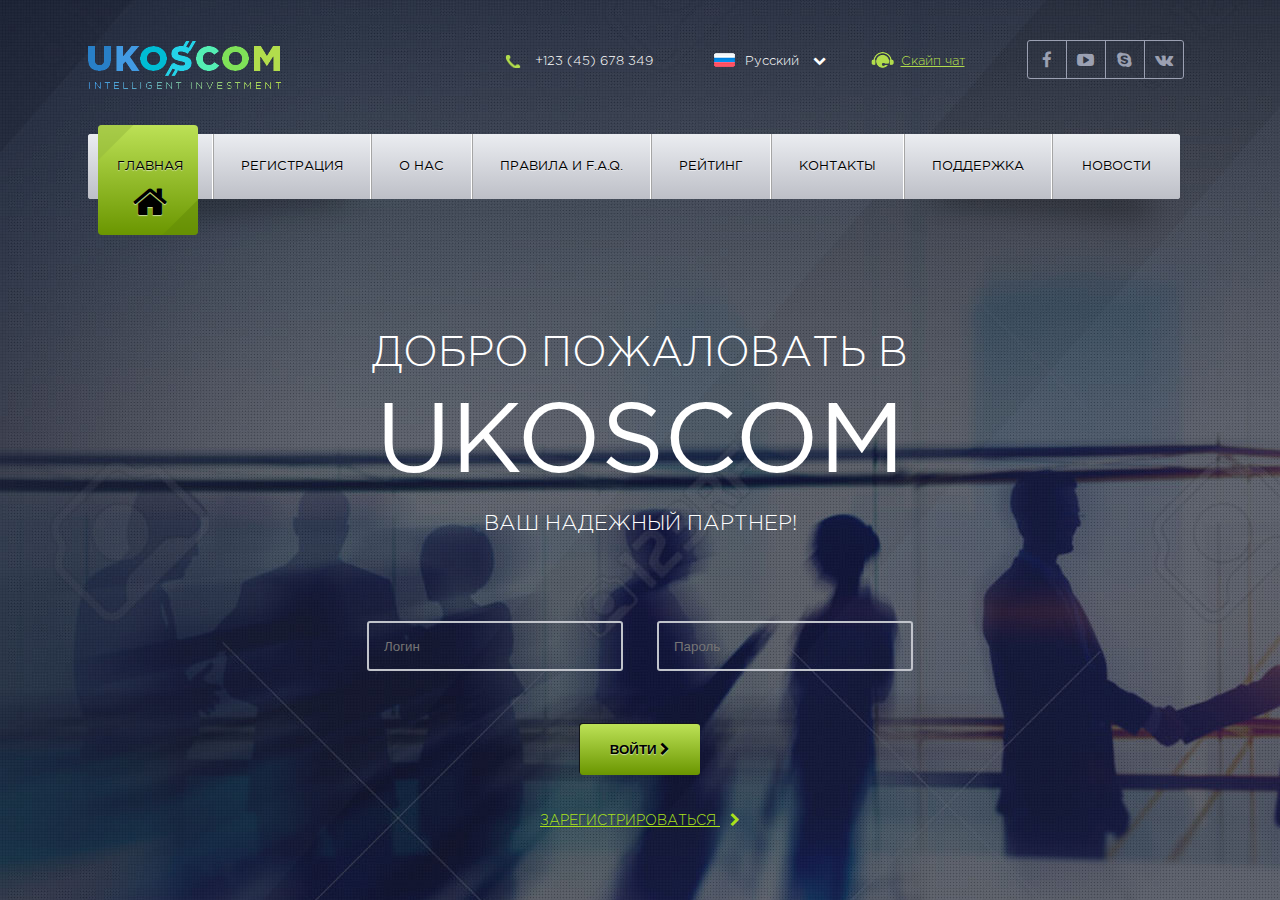
<file: index.html>
<!doctype html>
<html lang="en">
<head>
    <meta charset="UTF-8">
    <title>Document</title>
    <link rel="stylesheet" href="css/reset.css"/>
    <link rel="stylesheet" href="css/font-awesome.css"/>
    <link rel="stylesheet" href="fonts/GothamCyrillic/font.css"/>
    <link rel="stylesheet" href="css/style.css"/>
    <script src="js/html5shiv.js"></script>
</head>
<body>
<div class="wrap main-page">
    <div class="wrap-content">
        <header>
            <div class="content">
                <div class="header-contact">
                    <div class="logo">
                    </div>
                    <div class="tel">
                        +123 (45) 678 349
                    </div>
                    <div class="lang">
                        <a href="#"><span class="flag"></span> Русский <i class="fa fa-chevron-down"></i></a>
                    </div>
                    <div class="scype-chat">
                        <a href="#">Cкайп чат</a>
                    </div>
                    <div class="social-btn">
                        <ul>
                            <li class="fb"><a href="#" class="fa fa-facebook"></a></li>
                            <li class="youtoube"><a href="#" class="fa fa-youtube-play"></a></li>
                            <li class="skype"><a href="#" class="fa fa-skype"></a></li>
                            <li class="vk"><a href="#" class="fa fa-vk"></a></li>
                        </ul>
                    </div>
                    <div class="clear"></div>
                </div>
                <div class="main-menu">
                    <nav>
                        <a href="#" class="active">Главная<span class="menu-item-hover">Главная <br/><i class="fa fa-home"></i></span></a>
                        <a href="#">Регистрация<span class="menu-item-hover">Регистрация <br/><i class="fa fa-pencil-square-o"></i></span></a>
                        <a href="#">О нас<span class="menu-item-hover">О нас <br/><i class="fa fa-info-circle"></i></span></a>
                        <a href="#">Правила и F.A.Q.<span class="menu-item-hover">Правила и F.A.Q. <br/><i class="fa fa-question-circle"></i></span></a>
                        <a href="#">Рейтинг<span class="menu-item-hover">Рейтинг <br/><i class="fa fa-star-half-o"></i></span></a>
                        <a href="#">Контакты<span class="menu-item-hover">Контакты <br/><i class="fa fa-globe"></i></span></a>
                        <a href="#">Поддержка<span class="menu-item-hover">Поддержка <br/><i class="fa fa-phone"></i></span></a>
                        <a href="#">Новости<span class="menu-item-hover">Новости <br/><i class="fa fa-newspaper-o"></i></span></a>
                    </nav>
                    <div class="clear"></div>
                </div>
                <div class="header-content">
                    <div class="header-desc-top">Добро пожаловать в</div>
                    <h1>ukoscom</h1>
                    <div class="header-desc-bot">Ваш надежный партнер!</div>
                    <form action="" class="login">
                        <div class="input-container">
                            <input type="text" placeholder="Логин" class="login-field"/>
                            <input type="text" placeholder="Пароль"/>
                        </div>
                        <button type="submit" class="btn btn-success big">войти <i class="fa fa-chevron-right"></i></button>
                        <div class="registration-btn-wrap">
                            <a class="registration" href="#">Зарегистрироваться <i class="fa fa-chevron-right"></i></a>
                        </div>

                    </form>
                </div>
            </div>
        </header>
        <section class="about">
            <div class="content">
                <div class="profit-info">
                    <ul class="tabs">
                        <li class="first-rate">Первый тариф <br/> <span class="persent-rate">5<sup>%</sup></span></li>
                        <li class="second-rate active">Второй тариф <br/> <span class="persent-rate">27<sup>%</sup></span></li>
                        <li class="third-rate">Третий тариф <br/> <span class="persent-rate">50<sup>%</sup></span></li>
                        <li class="fourth-rate">Четвертый тариф <br/> <span class="persent-rate">80<sup>%</sup></span></li>
                        <li class="last-rate">Пятый тариф <br/> <span class="persent-rate">130<sup>%</sup></span></li>
                    </ul>
                    <div class="profit-info-content">
                        <div class="profit-desc">
                            <table>
                                <h3 class="bold">Описание плана:</h3>
                                <tr>
                                    <th>План условия:</th>
                                    <td><span class="bold">27%</span> в день в течение 31 рабочих дней</td>
                                </tr>
                                <tr>
                                    <th>Платежные дни:</th>
                                    <td>С понедельника по пятницу</td>
                                </tr>
                                <tr>
                                    <th>Чистая прибыль:</th>
                                    <td><span class="bold">155%</span> прибыль (55% Чистая)</td>
                                </tr>
                                <tr>
                                    <th>Мин-Макс выход:</th>
                                    <td>$ 0.01 - No Limit</td>
                                </tr>
                                <tr>
                                    <th>Мин-Макс депозит:</th>
                                    <td>$ 20 - $ 500 000</td>
                                </tr>
                            </table>
                        </div>
                        <div class="profit-calc">
                            <h3 class="bold">Калькулятор:</h3>
                            <div class="investment">
                                <div class="desc-invest">Инвестиция</div> <input type="text" value="$10000"/>
                                <div class="clear"></div>
                            </div>
                            <div class="light-profit">
                                <p>Дневной доход</p>
                                <span>$500</span>
                            </div>
                            <div class="pure-profit">
                                <p>Чистая прибыль</p>
                                <span>$15500</span>
                            </div>
                            <div class="clear"></div>
                            <a href="#" class="btn btn-info">Зарегистрироваться</a>
                        </div>
                    </div>
                </div>
            </div>
        </section>
        <section class="about-bottom">
            <div class="content">
                <div class="about-desc">
                    <h2>О нас</h2>
                    <h3>Аутсорсинг бизнес и IT процессов</h3>
                    <p>Аутсорсинг бизнес процессов включает в себя техническую поддержку, поддержку клиентов, оптимизацию процесса закупок, реорганизацию бизнеса и т.д. Эти услуги часто предоставляются в комплексе и имеют высокую стоимость.</p>
                    <p>Наша компания наибольшее внимание уделяет инвестированию в развитие аутсорсинга интеллектуальных услуг. Мы считаем, что этот сегмент является наиболее перспективным в плане развития и уровня доходов. Мы вкладываем собственный капитал в разработку и поддержку приложений для оптимизации бизнес – процессов, удаленного контроля над инфраструктурой компаний и предприятий, консалтинга и услуг системной интеграции.</p>
                    <a href="#" class="btn btn-info">Подробнее <i class="fa fa-chevron-right"></i></a>
                    <a href="#" class="btn btn-success">Присоединиться <i class="fa fa-chevron-right"></i></a>
                </div>
                <div class="about-bg">
                </div>
                <div class="clear"></div>
            </div>
        </section>
        <section class="statistics">
            <div class="content">
                <div class="opening">
                    Открытие <br/> интернет площадки
                </div>
                <div class="people-invite">
                    Привлечено нами <br/> инвесторов
                </div>
                <div class="general-bank">
                    Инвестировано <br/> частными инвесторами
                </div>
                <div class="paid">
                    Выплачено <br/> нашим партнерам
                </div>
                <div class="clear"></div>
            </div>
        </section>
        <section class="advantages-top">
            <div class="content">
                    <h2>Наши преимущества</h2>
                    <h3>Почему выбирают нас?</h3>
                    <div class="left-block">
                        <div class="advantage-icon-block pull-right">
                            <div class="security-icon"></div>
                            <div class="income-icon"></div>
                            <div class="output-icon"></div>
                        </div>
                        <div class="advantages-left pull-right">
                            <div class="security">
                                <div class="advantage-specific ">
                                    <h4>Безопасность превыше всего</h4>
                                    <p>Вы можете следить за своими инвестициями в вашем личном кабинете не покидая дома
                                    </p>
                                </div>
                            </div>
                            <div class="income">
                                <div class="advantage-specific">
                                    <h4>Уникальная система заработка</h4>
                                    <p>Вы можете следить за своими инвестициями в вашем личном кабинете не покидая дома
                                    </p>
                                </div>
                            </div>
                            <div class="output">
                                <div class="advantage-specific">
                                    <h4>быстрый вывод средств</h4>
                                    <p>Вы можете следить за своими инвестициями в вашем личном кабинете не покидая дома
                                    </p>
                                </div>
                            </div>
                        </div>
                    </div>
                    <div class="right-block">
                        <div class="advantage-icon-block pull-left">
                            <div class="hight-persent-icon"></div>
                            <div class="favorable-conditions-icon"></div>
                            <div class="prof-team-icon"></div>
                        </div>
                        <div class="advantages-right pull-left">
                            <div class="hight-persent">
                                <div class="advantage-specific">
                                    <h4>высокие проценты</h4>
                                    <p>Вы можете следить за своими инвестициями в вашем личном кабинете не покидая дома
                                    </p>
                                </div>
                            </div>
                            <div class="favorable-conditions">
                                <div class="advantage-specific">
                                    <h4>выгодные условия</h4>
                                    <p>Вы можете следить за своими инвестициями в вашем личном кабинете не покидая дома
                                    </p>
                                </div>
                            </div>
                            <div class="prof-team">
                                <div class="advantage-specific">
                                    <h4>команда профессионалов</h4>
                                    <p>Вы можете следить за своими инвестициями в вашем личном кабинете не покидая дома
                                    </p>
                                </div>
                            </div>
                        </div>
                    </div>

                <div class="clear"></div>
            </div>
        </section>
        <section class="advantages-bottom">
            <div class="content">
                <div class="right-block">
                    <h2>Преимущества</h2>
                    <h3>использования <span class="bold">IT аутсорсинга</span> и <span class="bold">аутстаффинга</span></h3>
                    <div class="advantages-list">
                        <div class="spoiler">
                            <a href="#">Нет необходимости дублирования ключевых специалистов</a>
                            <div class="spoiler-desc">
                            </div>
                        </div>
                    </div>
                    <div class="advantages-list">
                        <div class="spoiler">
                            <a href="#">Концентрация руководителей на основном бизнесе</a>
                            <div class="spoiler-desc">
                            </div>
                        </div>
                    </div>
                    <div class="advantages-list">
                        <div class="spoiler active">
                            <a href="#">Использование чужого опыта</a>
                            <div class="spoiler-desc">
                                вероятно, ИТ компания уже сталкивалась с проблемами, похожими на ваши. Учитывая время работы компании и суммарный опыт всех сотрудников, сроки решения возникающих проблем сводятся к минимуму.
                            </div>
                        </div>
                    </div>
                    <div class="advantages-list">
                        <div class="spoiler">
                            <a href="#">Внедрение передовых технологий</a>
                            <div class="spoiler-desc">
                            </div>
                        </div>
                    </div>
                    <div class="advantages-list">
                        <div class="spoiler">
                            <a href="#">Повышение качества и надежности обслуживания</a>
                            <div class="spoiler-desc">
                            </div>
                        </div>
                    </div>
                    <div class="advantages-list">
                        <div class="spoiler">
                            <a href="#">Улучшение управляемости</a>
                            <div class="spoiler-desc">
                            </div>
                        </div>
                    </div>
                    <div class="advantages-list">
                        <div class="spoiler">
                            <a href="#">Укрепление потенциала роста</a>
                            <div class="spoiler-desc">
                            </div>
                        </div>
                    </div>
                </div>
                <div class="clear"></div>
            </div>
        </section>
        <section class="video-block">
            <div class="content">
                <div class="video">
                    <img src="img/video-images.jpg" alt=""/>
                </div>
                <div class="video-text">
                    <div class="logo-short-big"></div>
                    <p>  <span class="important">новый</span><br/> уровень обслуживания и  <span class="important">качественный</span><br/>сервис для инвесторов
                        со всего мира!</p>
                </div>
                <div class="clear"></div>
            </div>
        </section>
        <section class="news-block">
            <div class="content">
                <div class="important pull-left">Последние новости</div>
                <a href="#" class="btn btn-success">Все новости <i class="fa fa-chevron-right"></i></a>
                <div class="clear"></div>
                <div>
                    <div class="single-article ">
                        <a class="single-article-img" href=""><img src="img/article-image.jpg" alt=""></a>
                        <div class="single-article-description">
                            <div class="article-head">
                                <div class="describe-blue">10/03 <sup>2016</sup></div>
                                <a href="#" class="dark-link">ТРЕТИЙ МЕСЯЦ ОНЛАЙН</a>
                            </div>
                            <div>
                                <a href="#" class="link-desc"> Рады сообщить Вам, что сегодня мы празднуем успешное завершение 3-го месяца онлайн, и в настоящее время сервисом пользуются уже 15000... <i class="fa fa-chevron-right"></i></a>
                            </div>
                        </div>
                        <div class="clear"></div>
                    </div>
                    <div class="single-article mrg-0">
                        <a class="single-article-img" href=""><img src="img/article-image.jpg" alt=""></a>
                        <div class="single-article-description">
                            <div class="article-head">
                                <div class="describe-green">25/03 <sup>2016</sup></div>
                                <a href="#" class="dark-link">ТРЕТИЙ МЕСЯЦ ОНЛАЙН</a>
                            </div>
                            <div>
                                <a href="#" class="link-desc">Рады сообщить Вам, что сегодня мы празднуем успешное завершение 3-го месяца онлайн, и в настоящее время сервисом пользуются уже 15000... <i class="fa fa-chevron-right"></i></a>
                            </div>
                        </div>
                        <div class="clear"></div>
                    </div>
                </div>
                <div class="clear"></div>
            </div>
        </section>
        <div class="push">

        </div>
    </div>
    <footer>
        <div class="content">
            <div class="footer-top">
                <div class="payment">
                </div>
                <div class="copy pull-left">
                    <div class="logo-short"></div>
                    <p>Аутсорсинг бизнес, IT процессов Copyright © 2016 ukoscom.com Все права защищены</p>
                </div>
                <div class="address-header pull-left">
                    Name & Registered Office:
                    MIRAXE LIMITED <br/>
                    76 BLENHEIM ROAD <br/>
                    CHEADLE HULME
                </div>
                <div class="address-desc pull-left">
                    CHESHIRE <br/>
                    UNITED KINGDOM <br/>
                    SK8 7BA <br/>
                    Company No. 09985023
                </div>
                <div class="footer-contact pull-left">
                    <div class="tel">
                        +123 (45) 678 349
                    </div>
                    <div class="scype-chat">
                        <a href="#">Cкайп чат</a>
                    </div>
                    <div class="lang">
                        <a href="#"><span class="flag"></span> Русский <i class="fa fa-chevron-down"></i></a>
                    </div>
                </div>
                <div class="investment-info pull-left">
                    <ul>
                        <li><a href="#"><i class="fa fa-chevron-right"></i> Нашим инвесторам</a></li>
                        <li><a href="#"><i class="fa fa-chevron-right"></i> Как инвестировать средства</a></li>
                        <li><a href="#"><i class="fa fa-chevron-right"></i> Гид по личному кабинету</a></li>
                    </ul>
                </div>
                <div class="clear"></div>
            </div>
            <div class="footer-bot">
                <nav>
                    <a href="#">Главная</a>
                    <a href="#">Регистрация</a>
                    <a href="#">О нас</a>
                    <a href="#">Правила и F.A.Q.</a>
                    <a href="#">Рейтинг</a>
                    <a href="#">Контакты</a>
                    <a href="#">Поддержка</a>
                    <a href="#">Новости</a>
                </nav>
                <div class="social-btn">
                    <ul>
                        <li class="fb"><a href="#" class="fa fa-facebook"></a></li>
                        <li class="youtoube"><a href="#" class="fa fa-youtube-play"></a></li>
                        <li class="skype"><a href="#" class="fa fa-skype"></a></li>
                        <li class="vk"><a href="#" class="fa fa-vk"></a></li>
                    </ul>
                </div>
            </div>
        </div>
    </footer>
</div>
<script src="js/jquery-2.1.4.min.js"></script>
<script src="js/script.js"></script>
</body>
</html>
</file>
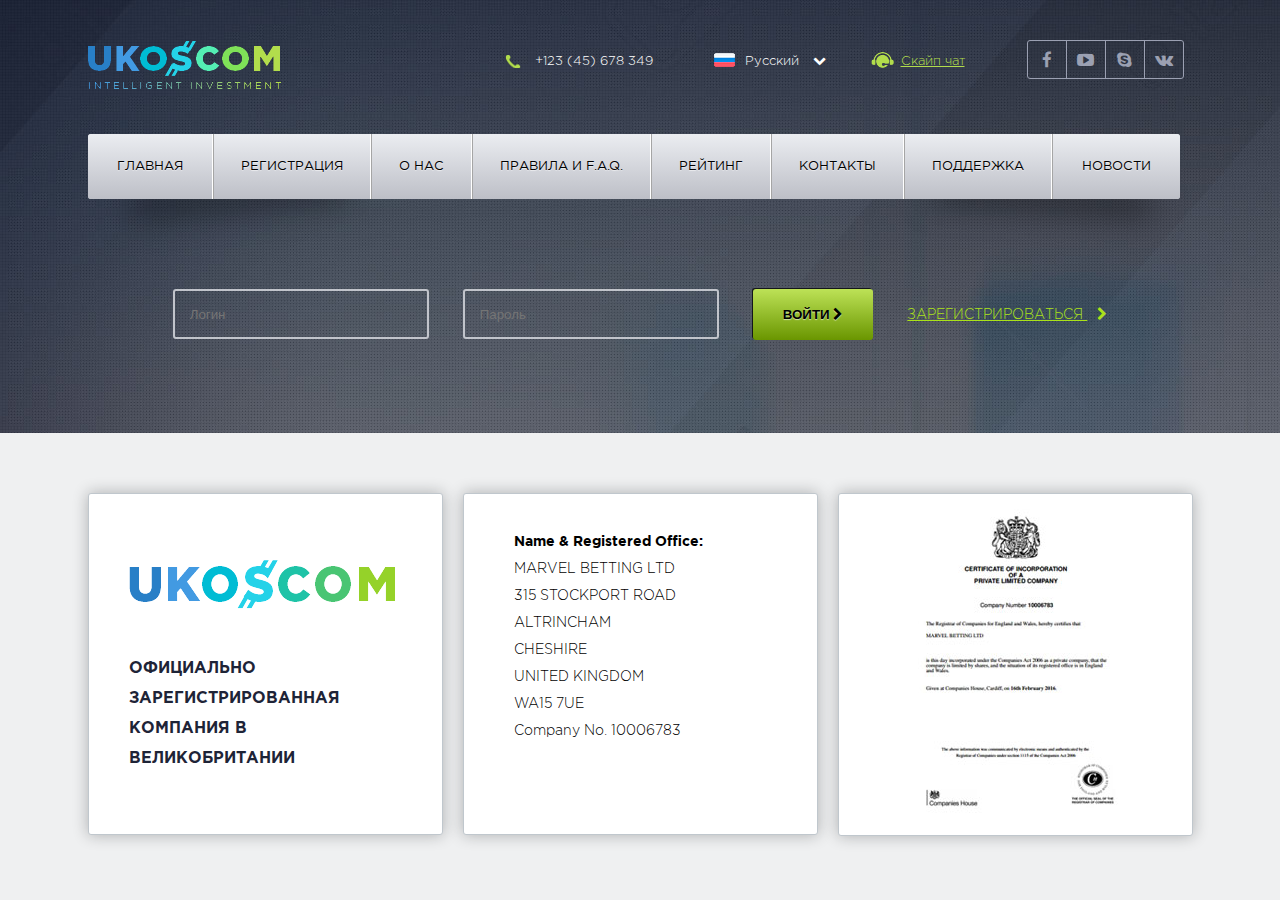
<file: about-us.html>
<!doctype html>
<html lang="en">
<head>
    <meta charset="UTF-8">
    <title>Document</title>
    <link rel="stylesheet" href="css/reset.css"/>
    <link rel="stylesheet" href="css/font-awesome.css"/>
    <link rel="stylesheet" href="fonts/GothamCyrillic/font.css"/>
    <link rel="stylesheet" href="css/style.css"/>
    <script src="js/html5shiv.js"></script>
</head>
<body>
<div class="wrap">
    <div class="wrap-content">
        <header class="about-us-page">
            <div class="content">
                <div class="header-contact">
                    <div class="logo">
                    </div>
                    <div class="tel">
                        +123 (45) 678 349
                    </div>
                    <div class="lang">
                        <a href="#"><span class="flag"></span> Русский <i class="fa fa-chevron-down"></i></a>
                    </div>
                    <div class="scype-chat">
                        <a href="#">Cкайп чат</a>
                    </div>
                    <div class="social-btn">
                        <ul>
                            <li class="fb"><a href="#" class="fa fa-facebook"></a></li>
                            <li class="youtoube"><a href="#" class="fa fa-youtube-play"></a></li>
                            <li class="skype"><a href="#" class="fa fa-skype"></a></li>
                            <li class="vk"><a href="#" class="fa fa-vk"></a></li>
                        </ul>
                    </div>
                    <div class="clear"></div>
                </div>
                <div class="main-menu">
                    <nav>
                        <a href="#">Главная<span class="menu-item-hover">Главная <br/><i class="fa fa-home"></i></span></a>
                        <a href="#">Регистрация<span class="menu-item-hover">Регистрация <br/><i class="fa fa-pencil-square-o"></i></span></a>
                        <a href="#">О нас<span class="menu-item-hover">О нас <br/><i class="fa fa-info-circle"></i></span></a>
                        <a href="#">Правила и F.A.Q.<span class="menu-item-hover">Правила и F.A.Q. <br/><i class="fa fa-question-circle"></i></span></a>
                        <a href="#">Рейтинг<span class="menu-item-hover">Рейтинг <br/><i class="fa fa-star-half-o"></i></span></a>
                        <a href="#">Контакты<span class="menu-item-hover">Контакты <br/><i class="fa fa-globe"></i></span></a>
                        <a href="#">Поддержка<span class="menu-item-hover">Поддержка <br/><i class="fa fa-phone"></i></span></a>
                        <a href="#">Новости<span class="menu-item-hover">Новости <br/><i class="fa fa-newspaper-o"></i></span></a>
                    </nav>
                    <div class="clear"></div>
                </div>
                <div class="header-content">
                    <form action="" class="login">
                        <div class="input-container">
                            <input type="text" placeholder="Логин" class="login-field"/>
                            <input type="text" placeholder="Пароль" class="form-min-field"/>
                            <button type="submit" class="btn btn-success big form-min-field">войти <i class="fa fa-chevron-right"></i></button>
                            <a class="registration" href="#">Зарегистрироваться <i class="fa fa-chevron-right"></i></a>
                        </div>
                    </form>
                </div>
            </div>
        </header>
        <section class="about-us">
            <div class="content">
                <div class="about-us-top">
                    <div class="white-substribe">
                        <div class="logo-middle"></div>
                        <p class="official-company">официально зарегистрированная компания в Великобритании  </p>
                    </div>
                    <div class="white-substribe">
                        <p class=" white-substribe-about-us">
                            <span class="bold">Name & Registered Office:</span> <br/>
                            MARVEL BETTING LTD <br/>
                            315 STOCKPORT ROAD <br/>
                            ALTRINCHAM <br/>
                            CHESHIRE <br/>
                            UNITED KINGDOM <br/>
                            WA15 7UE <br/>
                            Company No. 10006783 <br/>
                        </p>
                    </div>
                    <div class="white-substribe">
                        <img src="img/sertificate.jpg" alt=""/>
                    </div>
                    <div class="clear"></div>
                </div>
                <h1 class="decorate with-desc"><span>Как мы зарабатываем </span></h1>
                <h3 class="bold text-center">на инвестициях в аутсорсинг</h3>
                <div class="left-image">
                    <img src="img/article-image-about-1.jpg" alt="" class="full-image">
                </div>
                <p>На основе всестороннего анализа рынка  аутсорсинга,  специалисты компании XXX пришли к выводу, что данная сфера является быстро растущей и перспективной в плане получения стабильного и высокого дохода. Сегодня компания XXX ведет свою деятельность в области инвестирования в развитие аутсорсинга. Наиболее приоритетным направлением нашей работы является рынок Индии. Одна из особенностей Индии – исключительно благоприятная бизнес среда для развития аутосорсинга.  Из-за  чрезвычайно  низкой  стоимости конечных продуктов, появляется возможность  сэкономить  от 40 до 70% инвестиций (в зависимости от процессов) в  сочетании  с  наличием  высококлассных  специалистов, Индия является чрезвычайно привлекательной для иностранных клиентов. </p>
                <div class="clear"></div>
                <div class="right-image">
                    <img src="img/article-image-about-2.jpg" alt="" class="full-image">
                </div>
                <p>Развитие инфраструктуры, в  совокупности  с  активной  государственной  политикой,  положительно  повлияло  на промышленный рост в Индии. С увеличением объема базы поставщиков, постоянно растет уровень специалистов и  повышается  качество готового продукта.  Благодаря  тому,  что  индийская  индустрия аутосорсинга  рано  вступила  в  игру  и  приобрела  богатый  опыт  работы  в  нескольких сегментах  и  вертикалях,  сегодня  это  позволяет  ей  гарантировать высокий  уровень глобального спроса на аутосорсинг. В итоге сегодня Индия на пути значительного роста, а сильные экономические и  демографические  основы, благоприятная государственная политика и  устойчивые  факторы развития создают для инвесторов в развитие аутсорсинга великолепные перспективы закрепиться на этом рынке. </p>

                <div class="clear"></div>
            </div>
        </section>
        <section class="advantages-block">
            <h2>Преимущества аутсорсинга у нас </h2>
            <div class="transparent-substribe advantage-slide">
                <div class="advantage-slide-icon">
                </div>
                <div class="advantage-slide-content">
                <h3>надежная защита данных</h3>
                    <p>
                        Наша компания  использует антивирусные программы с ежедневным обновлением и многоступенчатую систему архивирования данных.
                    </p>
                    <p>
                        Наличие резервных компьютеров позволяет не прерывать работу даже в случае воздействия неизвестных вирусов, поломок техники и в других непредвиденных ситуациях.
                    </p>
                    <p>
                        Вы снимаете с себя ответственность за соблюдение требований защиты персональных данных, т.к. мы берем на себя ответственность за сохранность персональных данных  работников.
                    </p>
                </div>
                <div class="clear"></div>
                <div class="advantage-slide-btn">
                    <a href="#" class="advantage-slide-btn-left"><i class="fa fa-caret-left"></i></a>
                    <a href="#"  class="advantage-slide-btn-right" ><i class="fa fa-caret-right"></i></a>
                </div>
            </div>
        </section>
        <div class="push">

        </div>
    </div>
    <footer>
        <div class="content">
            <div class="footer-top">
                <div class="payment">
                </div>
                <div class="copy pull-left">
                    <div class="logo-short"></div>
                    <p>Аутсорсинг бизнес, IT процессов Copyright © 2016 ukoscom.com Все права защищены</p>
                </div>
                <div class="address-header pull-left">
                    Name & Registered Office:
                    MIRAXE LIMITED <br/>
                    76 BLENHEIM ROAD <br/>
                    CHEADLE HULME
                </div>
                <div class="address-desc pull-left">
                    CHESHIRE <br/>
                    UNITED KINGDOM <br/>
                    SK8 7BA <br/>
                    Company No. 09985023
                </div>
                <div class="footer-contact pull-left">
                    <div class="tel">
                        +123 (45) 678 349
                    </div>
                    <div class="scype-chat">
                        <a href="#">Cкайп чат</a>
                    </div>
                    <div class="lang">
                        <a href="#"><span class="flag"></span> Русский <i class="fa fa-chevron-down"></i></a>
                    </div>
                </div>
                <div class="investment-info pull-left">
                    <ul>
                        <li><a href="#"><i class="fa fa-chevron-right"></i> Нашим инвесторам</a></li>
                        <li><a href="#"><i class="fa fa-chevron-right"></i> Как инвестировать средства</a></li>
                        <li><a href="#"><i class="fa fa-chevron-right"></i> Гид по личному кабинету</a></li>
                    </ul>
                </div>
                <div class="clear"></div>
            </div>
            <div class="footer-bot">
                <nav>
                    <a href="#">Главная</a>
                    <a href="#">Регистрация</a>
                    <a href="#">О нас</a>
                    <a href="#">Правила и F.A.Q.</a>
                    <a href="#">Рейтинг</a>
                    <a href="#">Контакты</a>
                    <a href="#">Поддержка</a>
                    <a href="#">Новости</a>
                </nav>
                <div class="social-btn">
                    <ul>
                        <li class="fb"><a href="#" class="fa fa-facebook"></a></li>
                        <li class="youtoube"><a href="#" class="fa fa-youtube-play"></a></li>
                        <li class="skype"><a href="#" class="fa fa-skype"></a></li>
                        <li class="vk"><a href="#" class="fa fa-vk"></a></li>
                    </ul>
                </div>
            </div>
        </div>
    </footer>
</div>
<script src="js/jquery-2.1.4.min.js"></script>
<script src="js/script.js"></script>
</body>
</html>
</file>
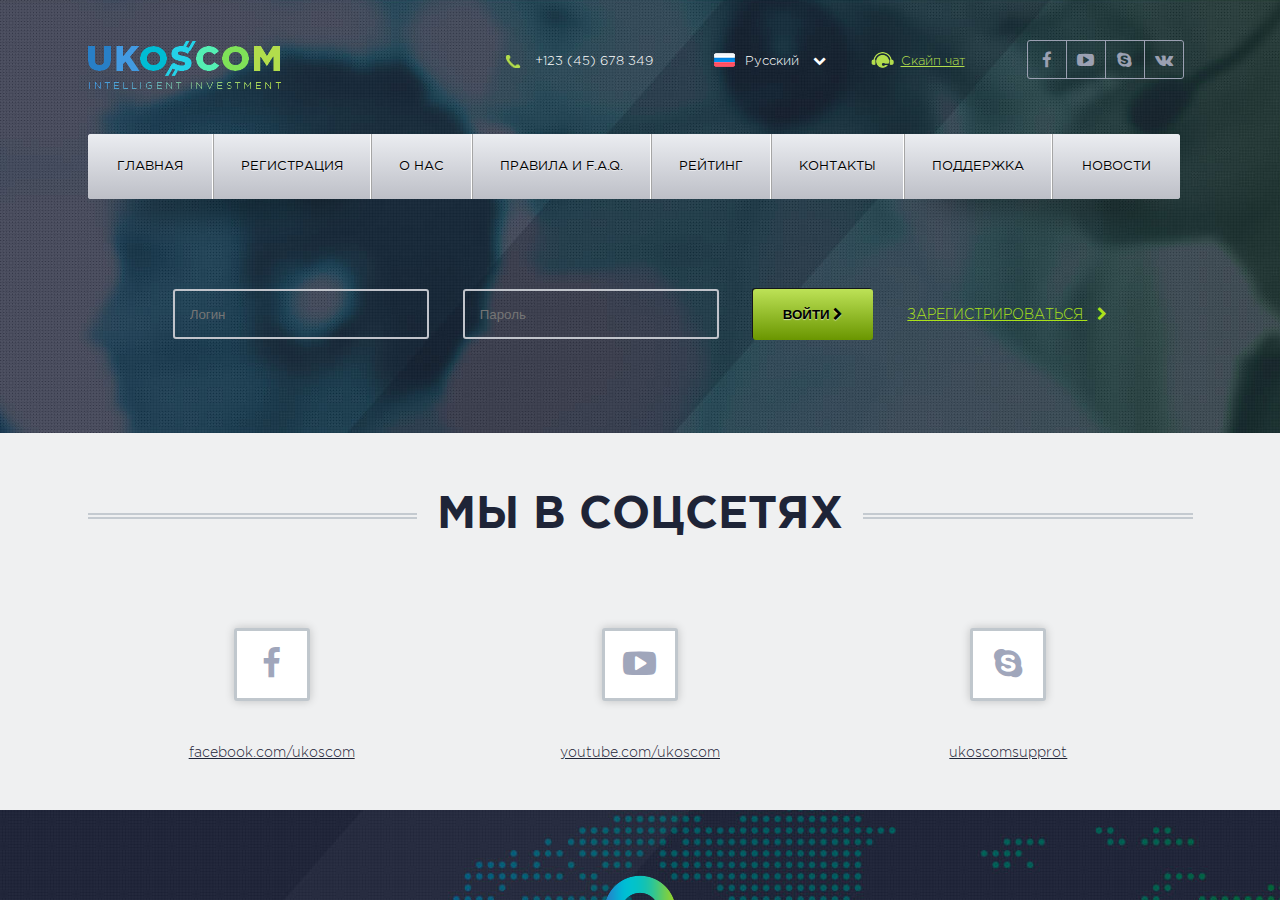
<file: contacts.html>
<!doctype html>
<html lang="en">
<head>
    <meta charset="UTF-8">
    <title>Document</title>
    <link rel="stylesheet" href="css/reset.css"/>
    <link rel="stylesheet" href="css/font-awesome.css"/>
    <link rel="stylesheet" href="fonts/GothamCyrillic/font.css"/>
    <link rel="stylesheet" href="css/style.css"/>
    <script src="js/html5shiv.js"></script>
</head>
<body>
<div class="wrap">
    <div class="wrap-content">
        <header class="contacts-page">
            <div class="content">
                <div class="header-contact">
                    <div class="logo">
                    </div>
                    <div class="tel">
                        +123 (45) 678 349
                    </div>
                    <div class="lang">
                        <a href="#"><span class="flag"></span> Русский <i class="fa fa-chevron-down"></i></a>
                    </div>
                    <div class="scype-chat">
                        <a href="#">Cкайп чат</a>
                    </div>
                    <div class="social-btn">
                        <ul>
                            <li class="fb"><a href="#" class="fa fa-facebook"></a></li>
                            <li class="youtoube"><a href="#" class="fa fa-youtube-play"></a></li>
                            <li class="skype"><a href="#" class="fa fa-skype"></a></li>
                            <li class="vk"><a href="#" class="fa fa-vk"></a></li>
                        </ul>
                    </div>
                    <div class="clear"></div>
                </div>
                <div class="main-menu">
                    <nav>
                        <a href="#">Главная<span class="menu-item-hover">Главная <br/><i class="fa fa-home"></i></span></a>
                        <a href="#">Регистрация<span class="menu-item-hover">Регистрация <br/><i class="fa fa-pencil-square-o"></i></span></a>
                        <a href="#">О нас<span class="menu-item-hover">О нас <br/><i class="fa fa-info-circle"></i></span></a>
                        <a href="#">Правила и F.A.Q.<span class="menu-item-hover">Правила и F.A.Q. <br/><i class="fa fa-question-circle"></i></span></a>
                        <a href="#">Рейтинг<span class="menu-item-hover">Рейтинг <br/><i class="fa fa-star-half-o"></i></span></a>
                        <a href="#">Контакты<span class="menu-item-hover">Контакты <br/><i class="fa fa-globe"></i></span></a>
                        <a href="#">Поддержка<span class="menu-item-hover">Поддержка <br/><i class="fa fa-phone"></i></span></a>
                        <a href="#">Новости<span class="menu-item-hover">Новости <br/><i class="fa fa-newspaper-o"></i></span></a>
                    </nav>
                    <div class="clear"></div>
                </div>
                <div class="header-content">
                    <form action="" class="login">
                        <div class="input-container">
                            <input type="text" placeholder="Логин" class="login-field"/>
                            <input type="text" placeholder="Пароль" class="form-min-field"/>
                            <button type="submit" class="btn btn-success big form-min-field">войти <i class="fa fa-chevron-right"></i></button>
                            <a class="registration" href="#">Зарегистрироваться <i class="fa fa-chevron-right"></i></a>
                        </div>
                    </form>
                </div>
            </div>
        </header>
        <section class="contacts">
            <div class="content">
                <h1 class="decorate"><span>мы в соцсетях </span></h1>
                <div class="contacts-social">
                    <div class="contacts-social-btn">
                        <div class="contacts-social-btn-icon"><i class="fa fa-facebook"></i></div>
                        <a href="#">facebook.com/ukoscom</a>
                    </div>
                    <div class="contacts-social-btn">
                        <div class="contacts-social-btn-icon"><i class="fa fa-youtube-play"></i></div>
                        <a href="#">youtube.com/ukoscom</a>
                    </div>
                    <div class="contacts-social-btn">
                        <div class="contacts-social-btn-icon"><i class="fa fa-skype"></i></div>
                        <a href="#">ukoscomsupprot</a>
                    </div>
                </div>
                <div class="clear"></div>
            </div>
        </section>
        <section class="maps-block">
            <div class="marker">
                <div class="contact-information">
                    <div class="address-header pull-left">
                        Name &amp; Registered Office:
                        MIRAXE LIMITED <br>
                        76 BLENHEIM ROAD <br>
                        CHEADLE HULME
                    </div>
                    <div class="address-desc pull-left">
                        CHESHIRE <br>
                        UNITED KINGDOM <br>
                        SK8 7BA <br>
                        Company No. 09985023
                    </div>
                    <div class="clear"></div>
                </div>
            </div>

        </section>
        <section class="form-block">
            <div class="form-wrapper">
                <form action="" class="white-form">
                    <h3>форма обратной связи</h3>
                    <div class="top-field">
                        <input type="text" placeholder="Ваше имя" class="top-field-name"/>
                        <input type="text" placeholder="Ваш E-mail" class="top-field-email"/>
                    </div>
                    <div class="bottom-field">
                        <textarea name="" id="" cols="30" rows="10" placeholder="Ваше имя" class="bottom-field-textarea"></textarea>
                    </div>
                    <input type="button" value="отправить" class="btn turq-substribe"/>
                </form>
            </div>
        </section>
        <div class="push">

        </div>
    </div>
    <footer>
        <div class="content">
            <div class="footer-top">
                <div class="payment">
                </div>
                <div class="copy pull-left">
                    <div class="logo-short"></div>
                    <p>Аутсорсинг бизнес, IT процессов Copyright © 2016 ukoscom.com Все права защищены</p>
                </div>
                <div class="address-header pull-left">
                    Name & Registered Office:
                    MIRAXE LIMITED <br/>
                    76 BLENHEIM ROAD <br/>
                    CHEADLE HULME
                </div>
                <div class="address-desc pull-left">
                    CHESHIRE <br/>
                    UNITED KINGDOM <br/>
                    SK8 7BA <br/>
                    Company No. 09985023
                </div>
                <div class="footer-contact pull-left">
                    <div class="tel">
                        +123 (45) 678 349
                    </div>
                    <div class="scype-chat">
                        <a href="#">Cкайп чат</a>
                    </div>
                    <div class="lang">
                        <a href="#"><span class="flag"></span> Русский <i class="fa fa-chevron-down"></i></a>
                    </div>
                </div>
                <div class="investment-info pull-left">
                    <ul>
                        <li><a href="#"><i class="fa fa-chevron-right"></i> Нашим инвесторам</a></li>
                        <li><a href="#"><i class="fa fa-chevron-right"></i> Как инвестировать средства</a></li>
                        <li><a href="#"><i class="fa fa-chevron-right"></i> Гид по личному кабинету</a></li>
                    </ul>
                </div>
                <div class="clear"></div>
            </div>
            <div class="footer-bot">
                <nav>
                    <a href="#">Главная</a>
                    <a href="#">Регистрация</a>
                    <a href="#">О нас</a>
                    <a href="#">Правила и F.A.Q.</a>
                    <a href="#">Рейтинг</a>
                    <a href="#">Контакты</a>
                    <a href="#">Поддержка</a>
                    <a href="#">Новости</a>
                </nav>
                <div class="social-btn">
                    <ul>
                        <li class="fb"><a href="#" class="fa fa-facebook"></a></li>
                        <li class="youtoube"><a href="#" class="fa fa-youtube-play"></a></li>
                        <li class="skype"><a href="#" class="fa fa-skype"></a></li>
                        <li class="vk"><a href="#" class="fa fa-vk"></a></li>
                    </ul>
                </div>
            </div>
        </div>
    </footer>
</div>
<script src="js/jquery-2.1.4.min.js"></script>
<script src="js/script.js"></script>
</body>
</html>
</file>
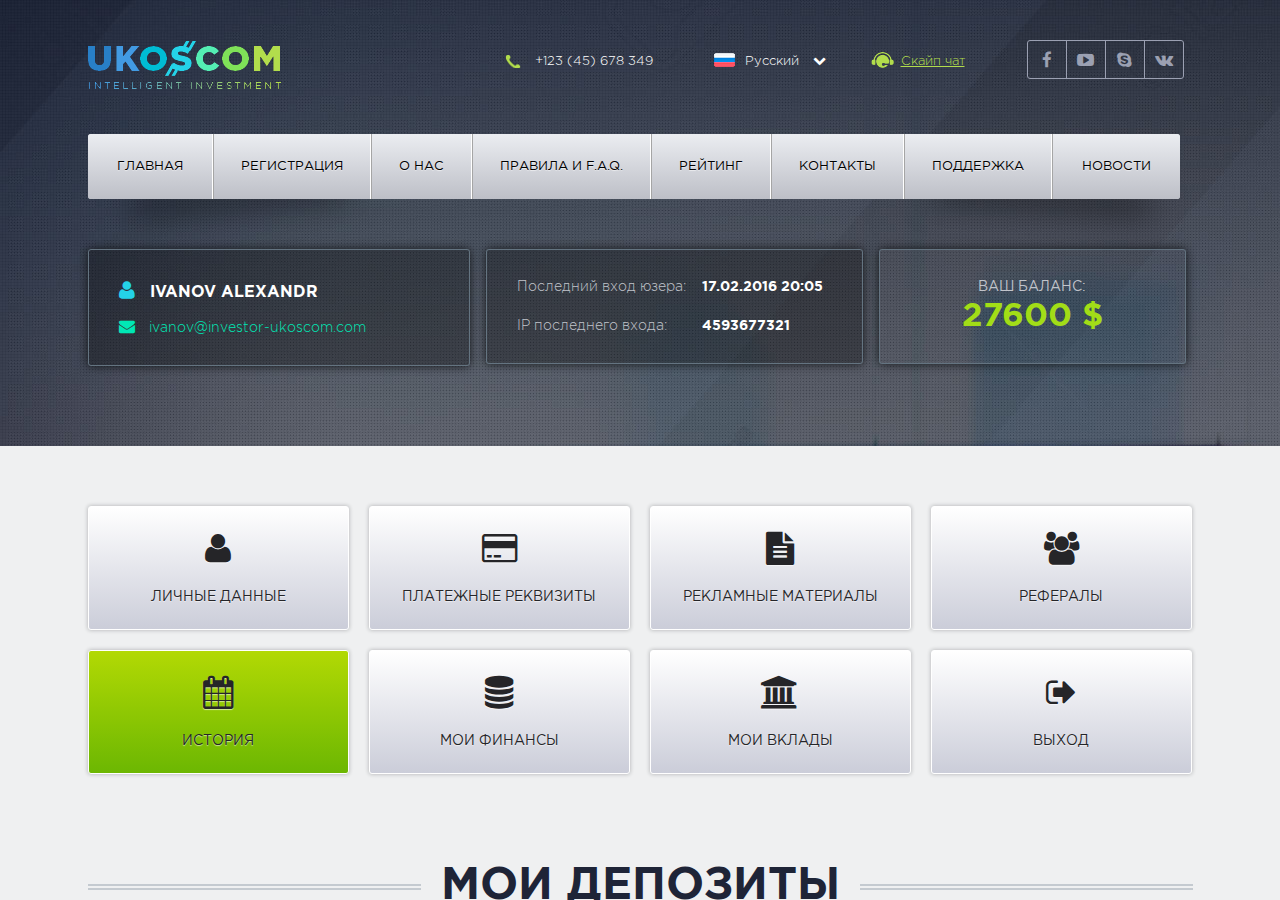
<file: deposite.html>
<!doctype html>
<html lang="en">
<head>
    <meta charset="UTF-8">
    <title>Document</title>
    <link rel="stylesheet" href="css/reset.css"/>
    <link rel="stylesheet" href="css/font-awesome.css"/>
    <link rel="stylesheet" href="fonts/GothamCyrillic/font.css"/>
    <link rel="stylesheet" href="css/style.css"/>
    <script src="js/html5shiv.js"></script>
</head>
<body>
<div class="wrap">
    <div class="wrap-content">
        <header class="deposite-page">
            <div class="content">
                <div class="header-contact">
                    <div class="logo">
                    </div>
                    <div class="tel">
                        +123 (45) 678 349
                    </div>
                    <div class="lang">
                        <a href="#"><span class="flag"></span> Русский <i class="fa fa-chevron-down"></i></a>
                    </div>
                    <div class="scype-chat">
                        <a href="#">Cкайп чат</a>
                    </div>
                    <div class="social-btn">
                        <ul>
                            <li class="fb"><a href="#" class="fa fa-facebook"></a></li>
                            <li class="youtoube"><a href="#" class="fa fa-youtube-play"></a></li>
                            <li class="skype"><a href="#" class="fa fa-skype"></a></li>
                            <li class="vk"><a href="#" class="fa fa-vk"></a></li>
                        </ul>
                    </div>
                    <div class="clear"></div>
                </div>
                <div class="main-menu">
                    <nav>
                        <a href="#">Главная<span class="menu-item-hover">Главная <br/><i class="fa fa-home"></i></span></a>
                        <a href="#">Регистрация<span class="menu-item-hover">Регистрация <br/><i class="fa fa-pencil-square-o"></i></span></a>
                        <a href="#">О нас<span class="menu-item-hover">О нас <br/><i class="fa fa-info-circle"></i></span></a>
                        <a href="#">Правила и F.A.Q.<span class="menu-item-hover">Правила и F.A.Q. <br/><i class="fa fa-question-circle"></i></span></a>
                        <a href="#">Рейтинг<span class="menu-item-hover">Рейтинг <br/><i class="fa fa-star-half-o"></i></span></a>
                        <a href="#">Контакты<span class="menu-item-hover">Контакты <br/><i class="fa fa-globe"></i></span></a>
                        <a href="#">Поддержка<span class="menu-item-hover">Поддержка <br/><i class="fa fa-phone"></i></span></a>
                        <a href="#">Новости<span class="menu-item-hover">Новости <br/><i class="fa fa-newspaper-o"></i></span></a>
                    </nav>
                    <div class="clear"></div>
                </div>
                <div class="header-content user-info">
                    <div class="transparent-substribe first-block">
                        <div class="name">
                            <i class="fa fa-user"></i> Ivanov Alexandr
                        </div>
                        <div class="email">
                            <i class="fa fa-envelope"></i> ivanov@investor-ukoscom.com
                        </div>
                    </div>
                    <div class="transparent-substribe network-info">
                        <div class="left">
                            <div class="network-info-top">Последний вход юзера:</div>
                            <div>IP последнего входа:</div>
                        </div>
                        <div class="right">
                            <div class="text-left network-info-top">17.02.2016   20:05</div>
                            <div class="text-left">4593677321</div>
                        </div>
                        <div class="clear"></div>
                    </div>
                    <div class="transparent-substribe balance-block">
                        <div class="head">
                            ваш баланс:
                        </div>
                        <div class="balance">
                            27600 $
                        </div>
                    </div>
                    <div class="clear"></div>
                </div>
            </div>
        </header>
        <section class="deposite">
            <div class="content">
                <div class="sub-menu">
                    <div class="top-menu">
                        <a href="#" class="gray-substribe sub-menu-item">
                            <i class="fa fa-user"></i> <br/>
                            личные данные
                        </a>
                        <a href="#" class="gray-substribe sub-menu-item">
                            <i class="fa fa-credit-card"></i> <br/>
                            платежные реквизиты
                        </a>
                        <a href="#" class="gray-substribe sub-menu-item">
                            <i class="fa fa-file-text"></i> <br/>
                            рекламные материалы
                        </a>
                        <a href="#" class="gray-substribe sub-menu-item">
                            <i class="fa fa-users"></i> <br/>
                            рефералы
                        </a>
                        <div class="clear"></div>
                    </div>
                    <div class="bottom-menu">
                        <a href="#" class="yellow-substribe sub-menu-item">
                            <i class="fa fa-calendar"></i> <br/>
                            история
                        </a>
                        <a href="#" class="gray-substribe sub-menu-item">
                            <i class="fa fa-database"></i> <br/>
                            мои финансы
                        </a>
                        <a href="#" class="gray-substribe sub-menu-item">
                            <i class="fa fa-university"></i> <br/>
                            мои вклады
                        </a>
                        <a href="#" class="gray-substribe sub-menu-item">
                            <i class="fa fa-sign-out"></i> <br/>
                            выход
                        </a>
                        <div class="clear"></div>
                    </div>
                </div>
                <h1 class="decorate"><span>мои депозиты</span></h1>
                <div class="profit-info">
                    <ul class="tabs">
                        <li class="first-rate">Первый тариф <br/> <span class="persent-rate">5<sup>%</sup></span></li>
                        <li class="second-rate active">Второй тариф <br/> <span class="persent-rate">27<sup>%</sup></span></li>
                        <li class="third-rate">Третий тариф <br/> <span class="persent-rate">50<sup>%</sup></span></li>
                        <li class="fourth-rate">Четвертый тариф <br/> <span class="persent-rate">80<sup>%</sup></span></li>
                        <li class="last-rate">Пятый тариф <br/> <span class="persent-rate">130<sup>%</sup></span></li>
                    </ul>
                    <div class="profit-info-content">
                        <div class="profit-desc">
                            <table>
                                <h3 class="bold">Описание плана:</h3>
                                <tr>
                                    <th>План условия:</th>
                                    <td><span class="bold">27%</span> в день в течение 31 рабочих дней</td>
                                </tr>
                                <tr>
                                    <th>Платежные дни:</th>
                                    <td>С понедельника по пятницу</td>
                                </tr>
                                <tr>
                                    <th>Чистая прибыль:</th>
                                    <td><span class="bold">155%</span> прибыль (55% Чистая)</td>
                                </tr>
                                <tr>
                                    <th>Мин-Макс выход:</th>
                                    <td>$ 0.01 - No Limit</td>
                                </tr>
                                <tr>
                                    <th>Мин-Макс депозит:</th>
                                    <td>$ 20 - $ 500 000</td>
                                </tr>
                            </table>
                        </div>
                        <div class="profit-calc">
                            <h3 class="bold">Калькулятор:</h3>
                            <div class="investment">
                                <div class="desc-invest">Инвестиция</div> <input type="text" value="$10000"/>
                                <div class="clear"></div>
                            </div>
                            <div class="light-profit">
                                <p>Дневной доход</p>
                                <span>$500</span>
                            </div>
                            <div class="pure-profit">
                                <p>Чистая прибыль</p>
                                <span>$15500</span>
                            </div>
                            <div class="clear"></div>
                            <a href="#" class="btn btn-info">Зарегистрироваться</a>
                        </div>
                    </div>
                </div>
                <div class="your-deposite">
                    <h2 class="your-deposite-header">ваши депозиты</h2>
                    <div class="history-item">
                        <div class="history-item-single blue-substribe first-deposite">
                            <div class="top">
                                Первый тариф
                            </div>
                            <div class="bottom up">
                                <span class="bold">5%</span>
                            </div>
                        </div>
                        <div class="history-item-single dark-substribe">
                            <div class="top">
                                сумма <br/> вклада
                            </div>
                            <div class="bottom">
                                <span class="bold blue-text">1 820 $</span>
                            </div>
                        </div>
                        <div class="history-item-single dark-substribe">
                            <div class="top">
                                платежная <br/> система
                            </div>
                            <div class="bottom">
                                <span class="bold">payeer</span>
                            </div>
                        </div>
                        <div class="history-item-single blue-substribe deposite-persent">
                            <div class="top">
                                осталось <br/> начислить
                            </div>
                            <div class="bottom">
                                <span class="bold">28%</span>
                                <div class="progress "><div class="progress-line dark-substribe" style="width: 28%"></div></div>
                            </div>
                        </div>
                        <div class="history-item-single gray-substribe inverse">
                            <div class="top">
                                когда следующее начисление
                            </div>
                            <div class="bottom">
                                <span class="bold">25 февраля 2016</span>

                            </div>
                        </div>
                        <div class="history-item-single gray-substribe inverse">
                            <div class="top">
                                дата окончания закрытия вклада
                            </div>
                            <div class="bottom">
                                <span class="bold">28 февраля 2016</span>
                            </div>
                        </div>
                        <div class="clear"></div>
                    </div>
                    <div class="history-item">
                        <div class="history-item-single turq-substribe first-deposite">
                            <div class="top">
                                Второй тариф
                            </div>
                            <div class="bottom up">
                                <span class="bold">27%</span>
                            </div>
                        </div>
                        <div class="history-item-single dark-substribe">
                            <div class="top">
                                сумма <br/> вклада
                            </div>
                            <div class="bottom">
                                <span class="bold turq-text">1 820 $</span>
                            </div>
                        </div>
                        <div class="history-item-single dark-substribe">
                            <div class="top">
                                платежная <br/> система
                            </div>
                            <div class="bottom">
                                <span class="bold">payeer</span>
                            </div>
                        </div>
                        <div class="history-item-single turq-substribe deposite-persent">
                            <div class="top">
                                осталось <br/> начислить
                            </div>
                            <div class="bottom">
                                <span class="bold">28%</span>
                                <div class="progress "><div class="progress-line dark-substribe" style="width: 28%"></div></div>
                            </div>
                        </div>
                        <div class="history-item-single gray-substribe inverse">
                            <div class="top">
                                когда следующее начисление
                            </div>
                            <div class="bottom">
                                <span class="bold">25 февраля 2016</span>

                            </div>
                        </div>
                        <div class="history-item-single gray-substribe inverse">
                            <div class="top">
                                дата окончания закрытия вклада
                            </div>
                            <div class="bottom">
                                <span class="bold">28 февраля 2016</span>
                            </div>
                        </div>
                        <div class="clear"></div>
                    </div>
                    <div class="history-item">
                        <div class="history-item-single dark-green-substribe first-deposite">
                            <div class="top">
                                Третий тариф
                            </div>
                            <div class="bottom up">
                                <span class="bold">50%</span>
                            </div>
                        </div>
                        <div class="history-item-single dark-substribe">
                            <div class="top">
                                сумма <br/> вклада
                            </div>
                            <div class="bottom">
                                <span class="bold dark-green-text">1 820 $</span>
                            </div>
                        </div>
                        <div class="history-item-single dark-substribe">
                            <div class="top">
                                платежная <br/> система
                            </div>
                            <div class="bottom">
                                <span class="bold">payeer</span>
                            </div>
                        </div>
                        <div class="history-item-single dark-green-substribe deposite-persent">
                            <div class="top">
                                осталось <br/> начислить
                            </div>
                            <div class="bottom">
                                <span class="bold">28%</span>
                                <div class="progress "><div class="progress-line dark-substribe" style="width: 28%"></div></div>
                            </div>
                        </div>
                        <div class="history-item-single gray-substribe inverse">
                            <div class="top">
                                когда следующее начисление
                            </div>
                            <div class="bottom">
                                <span class="bold">25 февраля 2016</span>

                            </div>
                        </div>
                        <div class="history-item-single gray-substribe inverse">
                            <div class="top">
                                дата окончания закрытия вклада
                            </div>
                            <div class="bottom">
                                <span class="bold">28 февраля 2016</span>
                            </div>
                        </div>
                        <div class="clear"></div>
                    </div>
                    <div class="history-item">
                        <div class="history-item-single green-substribe first-deposite">
                            <div class="top">
                                Четвертый тариф
                            </div>
                            <div class="bottom up">
                                <span class="bold">80%</span>
                            </div>
                        </div>
                        <div class="history-item-single dark-substribe">
                            <div class="top">
                                сумма <br/> вклада
                            </div>
                            <div class="bottom">
                                <span class="bold green-text">1 820 $</span>
                            </div>
                        </div>
                        <div class="history-item-single dark-substribe">
                            <div class="top">
                                платежная <br/> система
                            </div>
                            <div class="bottom">
                                <span class="bold">payeer</span>
                            </div>
                        </div>
                        <div class="history-item-single green-substribe deposite-persent">
                            <div class="top">
                                осталось <br/> начислить
                            </div>
                            <div class="bottom">
                                <span class="bold">28%</span>
                                <div class="progress "><div class="progress-line dark-substribe" style="width: 28%"></div></div>
                            </div>
                        </div>
                        <div class="history-item-single gray-substribe inverse">
                            <div class="top">
                                когда следующее начисление
                            </div>
                            <div class="bottom">
                                <span class="bold">25 февраля 2016</span>

                            </div>
                        </div>
                        <div class="history-item-single gray-substribe inverse">
                            <div class="top">
                                дата окончания закрытия вклада
                            </div>
                            <div class="bottom">
                                <span class="bold">28 февраля 2016</span>
                            </div>
                        </div>
                        <div class="clear"></div>
                    </div>
                    <div class="history-item">
                        <div class="history-item-single yellow-substribe first-deposite">
                            <div class="top">
                                Пятый тариф
                            </div>
                            <div class="bottom up">
                                <span class="bold">130%</span>
                            </div>
                        </div>
                        <div class="history-item-single dark-substribe">
                            <div class="top">
                                сумма <br/> вклада
                            </div>
                            <div class="bottom">
                                <span class="bold yellow-text">1 820 $</span>
                            </div>
                        </div>
                        <div class="history-item-single dark-substribe">
                            <div class="top">
                                платежная <br/> система
                            </div>
                            <div class="bottom">
                                <span class="bold">payeer</span>
                            </div>
                        </div>
                        <div class="history-item-single yellow-substribe deposite-persent">
                            <div class="top">
                                осталось <br/> начислить
                            </div>
                            <div class="bottom">
                                <span class="bold">28%</span>
                                <div class="progress "><div class="progress-line dark-substribe" style="width: 28%"></div></div>
                            </div>
                        </div>
                        <div class="history-item-single gray-substribe inverse">
                            <div class="top">
                                когда следующее начисление
                            </div>
                            <div class="bottom">
                                <span class="bold">25 февраля 2016</span>

                            </div>
                        </div>
                        <div class="history-item-single gray-substribe inverse">
                            <div class="top">
                                дата окончания закрытия вклада
                            </div>
                            <div class="bottom">
                                <span class="bold">28 февраля 2016</span>
                            </div>
                        </div>
                        <div class="clear"></div>
                    </div>
                </div>

            </div>
                <div class="clear"></div>
        </section>
        <div class="push">

        </div>
    </div>
    <footer>
        <div class="content">
            <div class="footer-top">
                <div class="payment">
                </div>
                <div class="copy pull-left">
                    <div class="logo-short"></div>
                    <p>Аутсорсинг бизнес, IT процессов Copyright © 2016 ukoscom.com Все права защищены</p>
                </div>
                <div class="address-header pull-left">
                    Name & Registered Office:
                    MIRAXE LIMITED <br/>
                    76 BLENHEIM ROAD <br/>
                    CHEADLE HULME
                </div>
                <div class="address-desc pull-left">
                    CHESHIRE <br/>
                    UNITED KINGDOM <br/>
                    SK8 7BA <br/>
                    Company No. 09985023
                </div>
                <div class="footer-contact pull-left">
                    <div class="tel">
                        +123 (45) 678 349
                    </div>
                    <div class="scype-chat">
                        <a href="#">Cкайп чат</a>
                    </div>
                    <div class="lang">
                        <a href="#"><span class="flag"></span> Русский <i class="fa fa-chevron-down"></i></a>
                    </div>
                </div>
                <div class="investment-info pull-left">
                    <ul>
                        <li><a href="#"><i class="fa fa-chevron-right"></i> Нашим инвесторам</a></li>
                        <li><a href="#"><i class="fa fa-chevron-right"></i> Как инвестировать средства</a></li>
                        <li><a href="#"><i class="fa fa-chevron-right"></i> Гид по личному кабинету</a></li>
                    </ul>
                </div>
                <div class="clear"></div>
            </div>
            <div class="footer-bot">
                <nav>
                    <a href="#">Главная</a>
                    <a href="#">Регистрация</a>
                    <a href="#">О нас</a>
                    <a href="#">Правила и F.A.Q.</a>
                    <a href="#">Рейтинг</a>
                    <a href="#">Контакты</a>
                    <a href="#">Поддержка</a>
                    <a href="#">Новости</a>
                </nav>
                <div class="social-btn">
                    <ul>
                        <li class="fb"><a href="#" class="fa fa-facebook"></a></li>
                        <li class="youtoube"><a href="#" class="fa fa-youtube-play"></a></li>
                        <li class="skype"><a href="#" class="fa fa-skype"></a></li>
                        <li class="vk"><a href="#" class="fa fa-vk"></a></li>
                    </ul>
                </div>
            </div>
        </div>
    </footer>
</div>
<script src="js/jquery-2.1.4.min.js"></script>
<script src="js/script.js"></script>
</body>
</html>
</file>
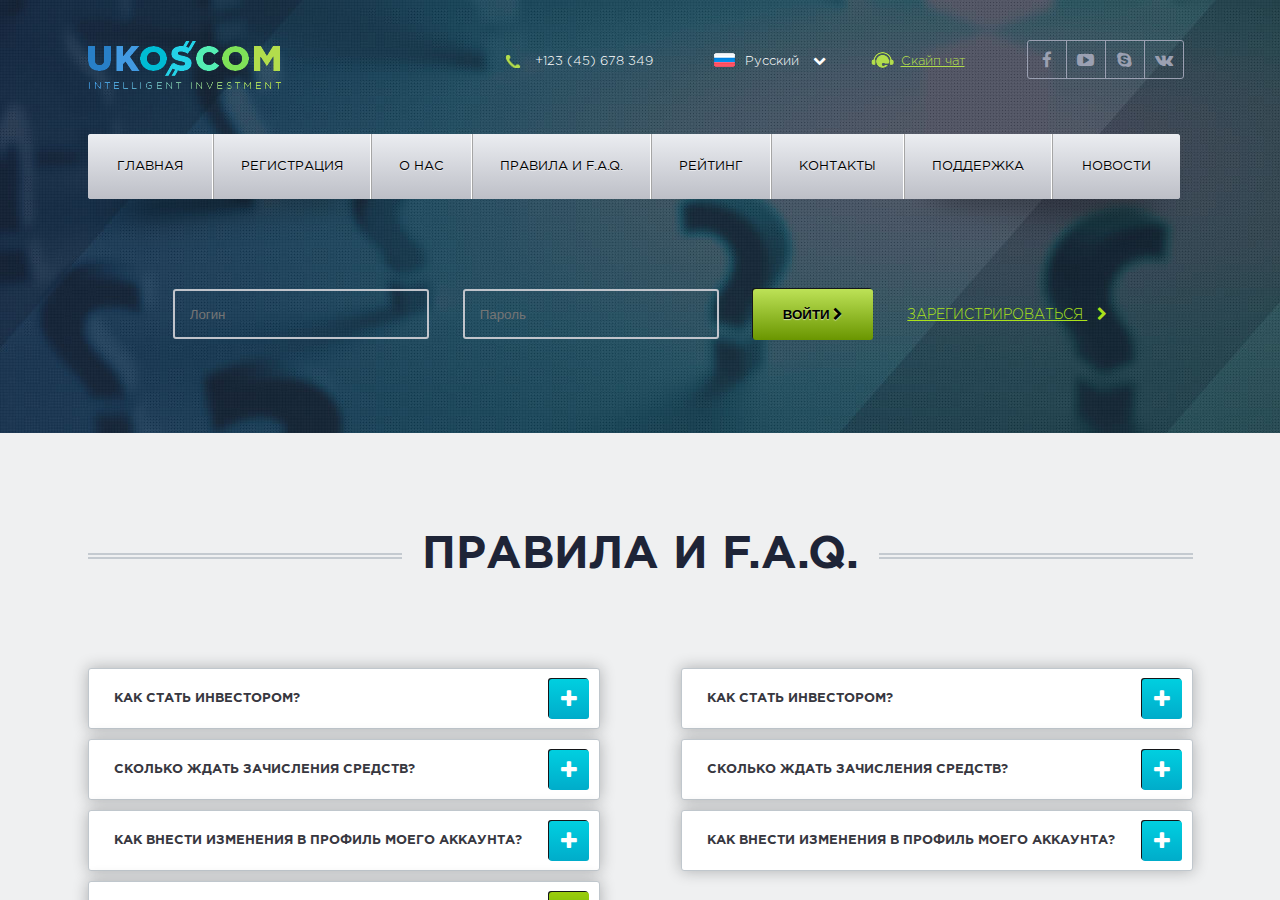
<file: faq.html>
<!doctype html>
<html lang="en">
<head>
    <meta charset="UTF-8">
    <title>Document</title>
    <link rel="stylesheet" href="css/reset.css"/>
    <link rel="stylesheet" href="css/font-awesome.css"/>
    <link rel="stylesheet" href="fonts/GothamCyrillic/font.css"/>
    <link rel="stylesheet" href="css/style.css"/>
    <script src="js/html5shiv.js"></script>
</head>
<body>
<div class="wrap">
    <div class="wrap-content">
        <header class="faq-page">
            <div class="content">
                <div class="header-contact">
                    <div class="logo">
                    </div>
                    <div class="tel">
                        +123 (45) 678 349
                    </div>
                    <div class="lang">
                        <a href="#"><span class="flag"></span> Русский <i class="fa fa-chevron-down"></i></a>
                    </div>
                    <div class="scype-chat">
                        <a href="#">Cкайп чат</a>
                    </div>
                    <div class="social-btn">
                        <ul>
                            <li class="fb"><a href="#" class="fa fa-facebook"></a></li>
                            <li class="youtoube"><a href="#" class="fa fa-youtube-play"></a></li>
                            <li class="skype"><a href="#" class="fa fa-skype"></a></li>
                            <li class="vk"><a href="#" class="fa fa-vk"></a></li>
                        </ul>
                    </div>
                    <div class="clear"></div>
                </div>
                <div class="main-menu">
                    <nav>
                        <a href="#">Главная<span class="menu-item-hover">Главная <br/><i class="fa fa-home"></i></span></a>
                        <a href="#">Регистрация<span class="menu-item-hover">Регистрация <br/><i class="fa fa-pencil-square-o"></i></span></a>
                        <a href="#">О нас<span class="menu-item-hover">О нас <br/><i class="fa fa-info-circle"></i></span></a>
                        <a href="#">Правила и F.A.Q.<span class="menu-item-hover">Правила и F.A.Q. <br/><i class="fa fa-question-circle"></i></span></a>
                        <a href="#">Рейтинг<span class="menu-item-hover">Рейтинг <br/><i class="fa fa-star-half-o"></i></span></a>
                        <a href="#">Контакты<span class="menu-item-hover">Контакты <br/><i class="fa fa-globe"></i></span></a>
                        <a href="#">Поддержка<span class="menu-item-hover">Поддержка <br/><i class="fa fa-phone"></i></span></a>
                        <a href="#">Новости<span class="menu-item-hover">Новости <br/><i class="fa fa-newspaper-o"></i></span></a>
                    </nav>
                    <div class="clear"></div>
                </div>
                <div class="header-content">
                    <form action="" class="login">
                        <div class="input-container">
                            <input type="text" placeholder="Логин" class="login-field"/>
                            <input type="text" placeholder="Пароль" class="form-min-field"/>
                            <button type="submit" class="btn btn-success big form-min-field">войти <i class="fa fa-chevron-right"></i></button>
                            <a class="registration" href="#">Зарегистрироваться <i class="fa fa-chevron-right"></i></a>
                        </div>
                    </form>
                </div>
            </div>
        </header>
        <section class="faq">
            <div class="content">
                <h1 class="decorate"><span>правила и F.A.Q.</span></h1>
                <div class="left-block">
                    <div class="spoiler-white-wrap">
                        <div class="spoiler">
                            <a href="#">Как стать инвестором?</a>
                            <div class="spoiler-desc">
                            </div>
                        </div>
                    </div>
                    <div class="spoiler-white-wrap">
                        <div class="spoiler">
                            <a href="#">Сколько ждать зачисления средств?</a>
                            <div class="spoiler-desc">
                            </div>
                        </div>
                    </div>
                    <div class="spoiler-white-wrap">
                        <div class="spoiler">
                            <a href="#">Как внести изменения в профиль моего аккаунта?</a>
                            <div class="spoiler-desc">
                            </div>
                        </div>
                    </div>
                    <div class="spoiler-white-wrap">
                        <div class="spoiler active">
                            <a href="#">Как стать инвестором?</a>
                            <div class="spoiler-desc">
                                Инвестором может стать любой дееспособный человек, достигший на момент открытия депозита 18 летнего возраста и пройдя процедуру регистрации на нашем сайте, следуя подсказкам. После регистрации вы переходите в Кабинет, где можете пополнить баланс и открыть депозит в личном кабинете.
                            </div>
                        </div>
                    </div>
                    <div class="spoiler-white-wrap">
                        <div class="spoiler">
                            <a href="#">Как внести изменения в профиль моего аккаунта?</a>
                            <div class="spoiler-desc">
                            </div>
                        </div>
                    </div>
                </div>
                <div class="right-block">
                    <div class="spoiler-white-wrap">
                        <div class="spoiler">
                            <a href="#">Как стать инвестором?</a>
                            <div class="spoiler-desc">
                            </div>
                        </div>
                    </div>
                    <div class="spoiler-white-wrap">
                        <div class="spoiler">
                            <a href="#">Сколько ждать зачисления средств?</a>
                            <div class="spoiler-desc">
                            </div>
                        </div>
                    </div>
                    <div class="spoiler-white-wrap">
                        <div class="spoiler">
                            <a href="#">Как внести изменения в профиль моего аккаунта?</a>
                            <div class="spoiler-desc">
                            </div>
                        </div>
                    </div>
                </div>
                <div class="clear"></div>
            </div>
        </section>
        <div class="push">

        </div>
    </div>
    <footer>
        <div class="content">
            <div class="footer-top">
                <div class="payment">
                </div>
                <div class="copy pull-left">
                    <div class="logo-short"></div>
                    <p>Аутсорсинг бизнес, IT процессов Copyright © 2016 ukoscom.com Все права защищены</p>
                </div>
                <div class="address-header pull-left">
                    Name & Registered Office:
                    MIRAXE LIMITED <br/>
                    76 BLENHEIM ROAD <br/>
                    CHEADLE HULME
                </div>
                <div class="address-desc pull-left">
                    CHESHIRE <br/>
                    UNITED KINGDOM <br/>
                    SK8 7BA <br/>
                    Company No. 09985023
                </div>
                <div class="footer-contact pull-left">
                    <div class="tel">
                        +123 (45) 678 349
                    </div>
                    <div class="scype-chat">
                        <a href="#">Cкайп чат</a>
                    </div>
                    <div class="lang">
                        <a href="#"><span class="flag"></span> Русский <i class="fa fa-chevron-down"></i></a>
                    </div>
                </div>
                <div class="investment-info pull-left">
                    <ul>
                        <li><a href="#"><i class="fa fa-chevron-right"></i> Нашим инвесторам</a></li>
                        <li><a href="#"><i class="fa fa-chevron-right"></i> Как инвестировать средства</a></li>
                        <li><a href="#"><i class="fa fa-chevron-right"></i> Гид по личному кабинету</a></li>
                    </ul>
                </div>
                <div class="clear"></div>
            </div>
            <div class="footer-bot">
                <nav>
                    <a href="#">Главная</a>
                    <a href="#">Регистрация</a>
                    <a href="#">О нас</a>
                    <a href="#">Правила и F.A.Q.</a>
                    <a href="#">Рейтинг</a>
                    <a href="#">Контакты</a>
                    <a href="#">Поддержка</a>
                    <a href="#">Новости</a>
                </nav>
                <div class="social-btn">
                    <ul>
                        <li class="fb"><a href="#" class="fa fa-facebook"></a></li>
                        <li class="youtoube"><a href="#" class="fa fa-youtube-play"></a></li>
                        <li class="skype"><a href="#" class="fa fa-skype"></a></li>
                        <li class="vk"><a href="#" class="fa fa-vk"></a></li>
                    </ul>
                </div>
            </div>
        </div>
    </footer>
</div>
<script src="js/jquery-2.1.4.min.js"></script>
<script src="js/script.js"></script>
</body>
</html>
</file>
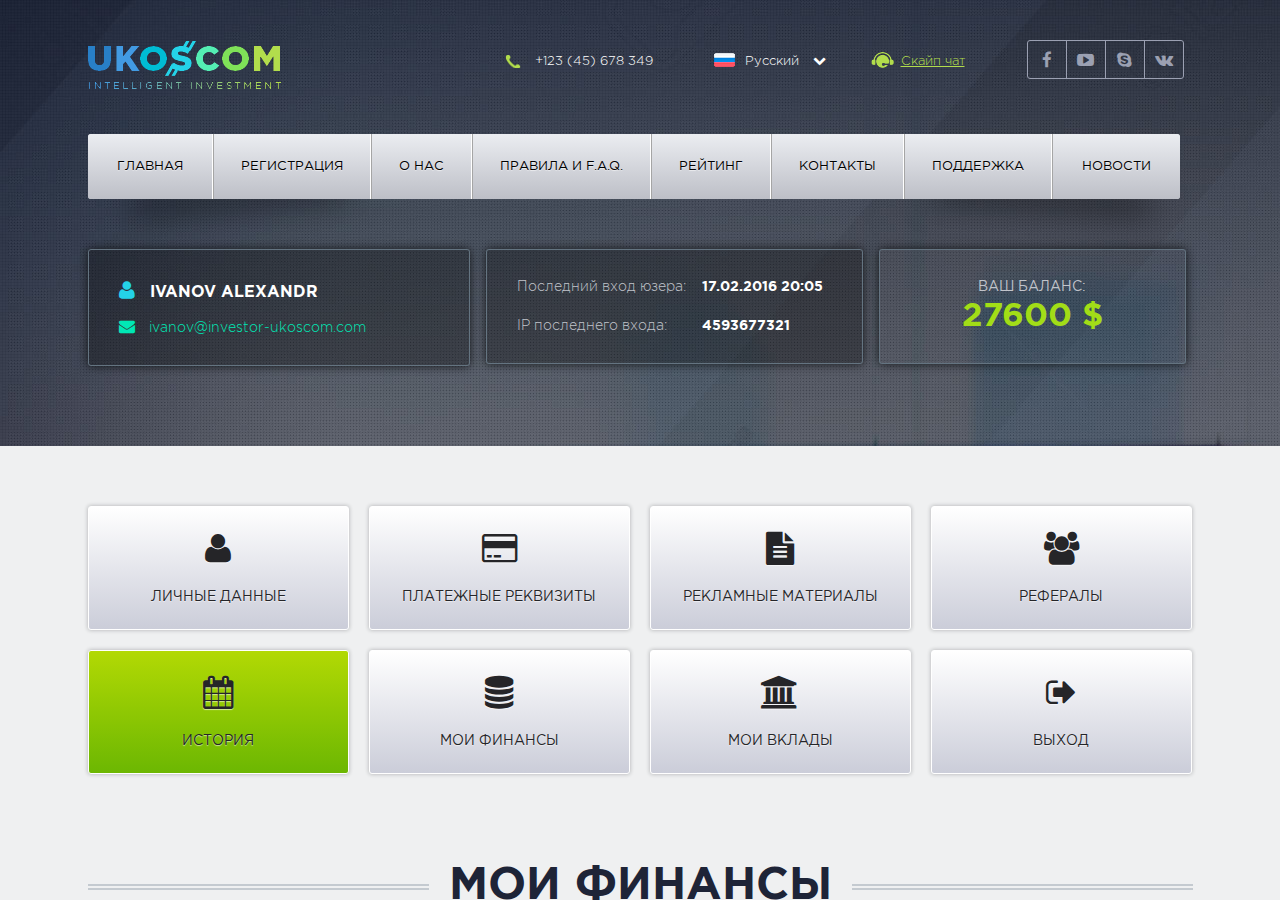
<file: finance.html>
<!doctype html>
<html lang="en">
<head>
    <meta charset="UTF-8">
    <title>Document</title>
    <link rel="stylesheet" href="css/reset.css"/>
    <link rel="stylesheet" href="css/font-awesome.css"/>
    <link rel="stylesheet" href="fonts/GothamCyrillic/font.css"/>
    <link rel="stylesheet" href="css/style.css"/>
    <script src="js/html5shiv.js"></script>
</head>
<body>
<div class="wrap">
    <div class="wrap-content">
        <header class="deposite-page">
            <div class="content">
                <div class="header-contact">
                    <div class="logo">
                    </div>
                    <div class="tel">
                        +123 (45) 678 349
                    </div>
                    <div class="lang">
                        <a href="#"><span class="flag"></span> Русский <i class="fa fa-chevron-down"></i></a>
                    </div>
                    <div class="scype-chat">
                        <a href="#">Cкайп чат</a>
                    </div>
                    <div class="social-btn">
                        <ul>
                            <li class="fb"><a href="#" class="fa fa-facebook"></a></li>
                            <li class="youtoube"><a href="#" class="fa fa-youtube-play"></a></li>
                            <li class="skype"><a href="#" class="fa fa-skype"></a></li>
                            <li class="vk"><a href="#" class="fa fa-vk"></a></li>
                        </ul>
                    </div>
                    <div class="clear"></div>
                </div>
                <div class="main-menu">
                    <nav>
                        <a href="#">Главная<span class="menu-item-hover">Главная <br/><i class="fa fa-home"></i></span></a>
                        <a href="#">Регистрация<span class="menu-item-hover">Регистрация <br/><i class="fa fa-pencil-square-o"></i></span></a>
                        <a href="#">О нас<span class="menu-item-hover">О нас <br/><i class="fa fa-info-circle"></i></span></a>
                        <a href="#">Правила и F.A.Q.<span class="menu-item-hover">Правила и F.A.Q. <br/><i class="fa fa-question-circle"></i></span></a>
                        <a href="#">Рейтинг<span class="menu-item-hover">Рейтинг <br/><i class="fa fa-star-half-o"></i></span></a>
                        <a href="#">Контакты<span class="menu-item-hover">Контакты <br/><i class="fa fa-globe"></i></span></a>
                        <a href="#">Поддержка<span class="menu-item-hover">Поддержка <br/><i class="fa fa-phone"></i></span></a>
                        <a href="#">Новости<span class="menu-item-hover">Новости <br/><i class="fa fa-newspaper-o"></i></span></a>
                    </nav>
                    <div class="clear"></div>
                </div>
                <div class="header-content user-info">
                    <div class="transparent-substribe first-block">
                        <div class="name">
                            <i class="fa fa-user"></i> Ivanov Alexandr
                        </div>
                        <div class="email">
                            <i class="fa fa-envelope"></i> ivanov@investor-ukoscom.com
                        </div>
                    </div>
                    <div class="transparent-substribe network-info">
                        <div class="left">
                            <div class="network-info-top">Последний вход юзера:</div>
                            <div>IP последнего входа:</div>
                        </div>
                        <div class="right">
                            <div class="text-left network-info-top">17.02.2016   20:05</div>
                            <div class="text-left">4593677321</div>
                        </div>
                        <div class="clear"></div>
                    </div>
                    <div class="transparent-substribe balance-block">
                        <div class="head">
                            ваш баланс:
                        </div>
                        <div class="balance">
                            27600 $
                        </div>
                    </div>
                    <div class="clear"></div>
                </div>
            </div>
        </header>
        <section class="deposite">
            <div class="content">
                <div class="sub-menu">
                    <div class="top-menu">
                        <a href="#" class="gray-substribe sub-menu-item">
                            <i class="fa fa-user"></i> <br/>
                            личные данные
                        </a>
                        <a href="#" class="gray-substribe sub-menu-item">
                            <i class="fa fa-credit-card"></i> <br/>
                            платежные реквизиты
                        </a>
                        <a href="#" class="gray-substribe sub-menu-item">
                            <i class="fa fa-file-text"></i> <br/>
                            рекламные материалы
                        </a>
                        <a href="#" class="gray-substribe sub-menu-item">
                            <i class="fa fa-users"></i> <br/>
                            рефералы
                        </a>
                        <div class="clear"></div>
                    </div>
                    <div class="bottom-menu">
                        <a href="#" class="yellow-substribe sub-menu-item">
                            <i class="fa fa-calendar"></i> <br/>
                            история
                        </a>
                        <a href="#" class="gray-substribe sub-menu-item">
                            <i class="fa fa-database"></i> <br/>
                            мои финансы
                        </a>
                        <a href="#" class="gray-substribe sub-menu-item">
                            <i class="fa fa-university"></i> <br/>
                            мои вклады
                        </a>
                        <a href="#" class="gray-substribe sub-menu-item">
                            <i class="fa fa-sign-out"></i> <br/>
                            выход
                        </a>
                        <div class="clear"></div>
                    </div>
                </div>
                <h1 class="decorate"><span>мои финансы</span></h1>
                <div class="left-block">
                    <div class="finance-left-block">
                        <div class="payment-finance-block">
                            <div class="payment-finance-block-item gray-substribe">
                                <div class="payment-finance-block-item-icon item-pf">

                                </div>
                                <div class="payment-finance-block-btn">
                                    <a href="#" class="btn blue-substribe">27600 $</a>
                                </div>
                                <div class="payment-finance-block-bottom">
                                    <div class="deposite-bottom">
                                        <div class="deposite-left-head">
                                            на депозитах:
                                        </div>
                                        7500 $
                                    </div>
                                    <div class="deposite-bottom">
                                        <div class="deposite-left-head">
                                            выведено:
                                        </div>
                                        7300 $
                                    </div>
                                    <div class="clear"></div>
                                </div>
                            </div>
                            <div class="payment-finance-block-item gray-substribe">
                                <div class="payment-finance-block-item-icon item-payeer">

                                </div>
                                <div class="payment-finance-block-btn">
                                    <a href="#" class="btn turq-substribe">27600 $</a>
                                </div>
                                <div class="payment-finance-block-bottom">
                                    <div class="deposite-bottom">
                                        <div class="deposite-left-head">
                                            на депозитах:
                                        </div>
                                        7500 $
                                    </div>
                                    <div class="deposite-bottom">
                                        <div class="deposite-left-head">
                                            выведено:
                                        </div>
                                        7300 $
                                    </div>
                                    <div class="clear"></div>
                                </div>
                            </div>
                            <div class="clear"></div>
                        </div>
                        <div class="white-info-block">заработано реферальных......................................... <span class="white-info-block-money">10478 $</span></div>
                        <div class="white-info-block">Заработано на депозитах......................................... <span class="white-info-block-money">10478 $</span></div>
                        <div class="finance-btn">
                            <a href="#" class="btn blue-substribe pull-right">пополнить баланс <i class="fa fa-chevron-right "></i></a>
                        </div>
                    </div>


                </div>
                <div class="right-block">
                    <div class="finance-right-block">
                        <div class="payment-finance-block">
                            <div class="payment-finance-block-item gray-substribe">
                                <div class="payment-finance-block-item-icon item-bitcoin">

                                </div>
                                <div class="payment-finance-block-btn">
                                    <a href="#" class="btn dark-green-substribe">27600 $</a>
                                </div>
                                <div class="payment-finance-block-bottom">
                                    <div class="deposite-bottom">
                                        <div class="deposite-left-head">
                                            на депозитах:
                                        </div>
                                        7500 $
                                    </div>
                                    <div class="deposite-bottom">
                                        <div class="deposite-left-head">
                                            выведено:
                                        </div>
                                        7300 $
                                    </div>
                                    <div class="clear"></div>
                                </div>
                            </div>
                            <div class="payment-finance-block-item gray-substribe">
                                <div class="payment-finance-block-item-icon item-nix">

                                </div>
                                <div class="payment-finance-block-btn">
                                    <a href="#" class="btn yellow-substribe">27600 $</a>
                                </div>
                                <div class="payment-finance-block-bottom">
                                    <div class="deposite-bottom">
                                        <div class="deposite-left-head">
                                            на депозитах:
                                        </div>
                                        7500 $
                                    </div>
                                    <div class="deposite-bottom">
                                        <div class="deposite-left-head">
                                            выведено:
                                        </div>
                                        7300 $
                                    </div>
                                    <div class="clear"></div>
                                </div>
                            </div>
                            <div class="clear"></div>
                        </div>
                        <div class="white-info-block">Выведенно реферальных......................................... <span class="white-info-block-money">10478 $</span></div>
                        <div class="white-info-block">Выведенно по депозитам......................................... <span class="white-info-block-money">10478 $</span></div>
                        <div class="finance-btn">
                            <a href="#" class="btn btn-success pull-left">вывод средств  <i class="fa fa-chevron-right"></i></a>
                        </div>
                    </div>

                </div>

            </div>
            <div class="clear"></div>
        </section>
        <div class="push">

        </div>
    </div>
    <footer>
        <div class="content">
            <div class="footer-top">
                <div class="payment">
                </div>
                <div class="copy pull-left">
                    <div class="logo-short"></div>
                    <p>Аутсорсинг бизнес, IT процессов Copyright © 2016 ukoscom.com Все права защищены</p>
                </div>
                <div class="address-header pull-left">
                    Name & Registered Office:
                    MIRAXE LIMITED <br/>
                    76 BLENHEIM ROAD <br/>
                    CHEADLE HULME
                </div>
                <div class="address-desc pull-left">
                    CHESHIRE <br/>
                    UNITED KINGDOM <br/>
                    SK8 7BA <br/>
                    Company No. 09985023
                </div>
                <div class="footer-contact pull-left">
                    <div class="tel">
                        +123 (45) 678 349
                    </div>
                    <div class="scype-chat">
                        <a href="#">Cкайп чат</a>
                    </div>
                    <div class="lang">
                        <a href="#"><span class="flag"></span> Русский <i class="fa fa-chevron-down"></i></a>
                    </div>
                </div>
                <div class="investment-info pull-left">
                    <ul>
                        <li><a href="#"><i class="fa fa-chevron-right"></i> Нашим инвесторам</a></li>
                        <li><a href="#"><i class="fa fa-chevron-right"></i> Как инвестировать средства</a></li>
                        <li><a href="#"><i class="fa fa-chevron-right"></i> Гид по личному кабинету</a></li>
                    </ul>
                </div>
                <div class="clear"></div>
            </div>
            <div class="footer-bot">
                <nav>
                    <a href="#">Главная</a>
                    <a href="#">Регистрация</a>
                    <a href="#">О нас</a>
                    <a href="#">Правила и F.A.Q.</a>
                    <a href="#">Рейтинг</a>
                    <a href="#">Контакты</a>
                    <a href="#">Поддержка</a>
                    <a href="#">Новости</a>
                </nav>
                <div class="social-btn">
                    <ul>
                        <li class="fb"><a href="#" class="fa fa-facebook"></a></li>
                        <li class="youtoube"><a href="#" class="fa fa-youtube-play"></a></li>
                        <li class="skype"><a href="#" class="fa fa-skype"></a></li>
                        <li class="vk"><a href="#" class="fa fa-vk"></a></li>
                    </ul>
                </div>
            </div>
        </div>
    </footer>
</div>
<script src="js/jquery-2.1.4.min.js"></script>
<script src="js/script.js"></script>
</body>
</html>
</file>
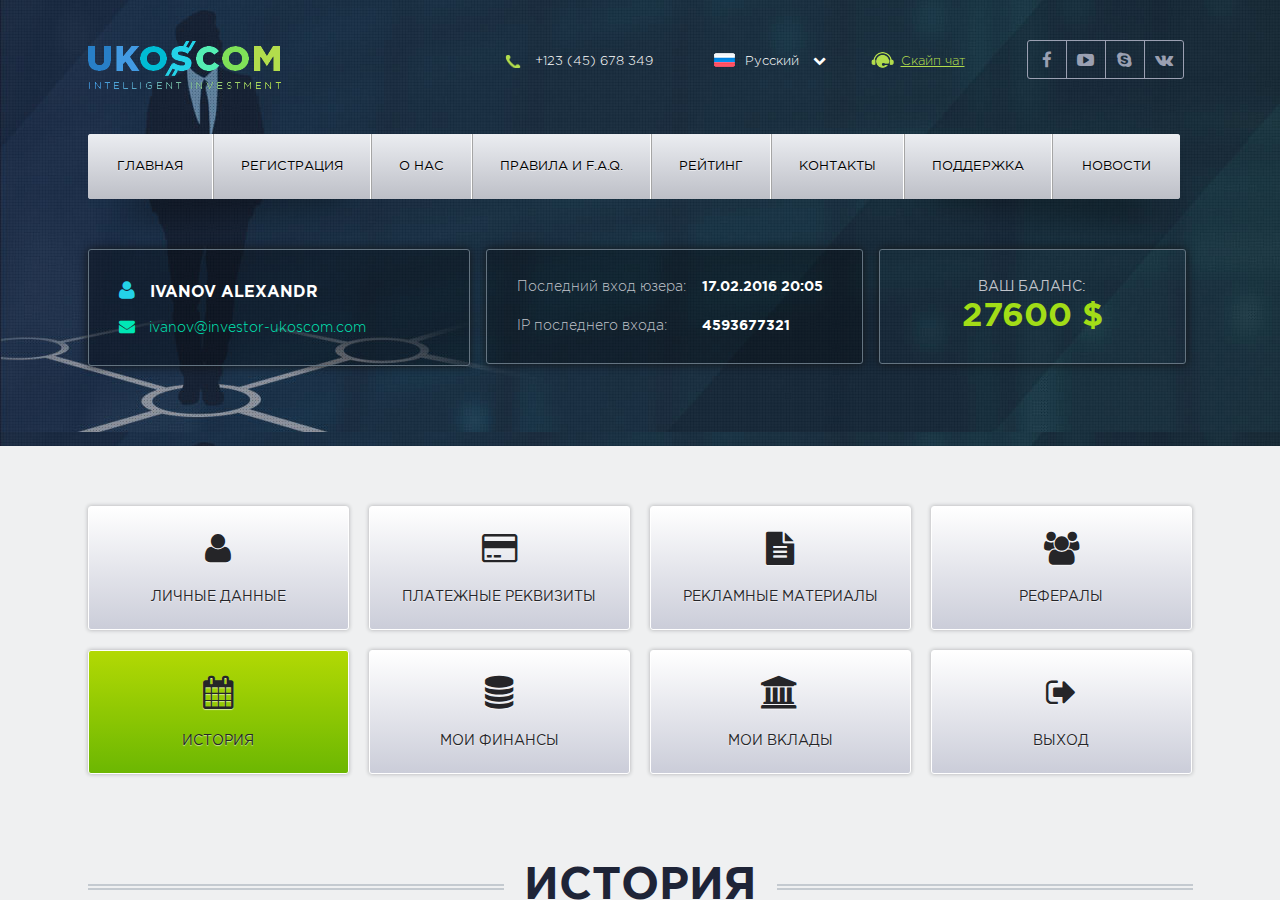
<file: history.html>
<!doctype html>
<html lang="en">
<head>
    <meta charset="UTF-8">
    <title>Document</title>
    <link rel="stylesheet" href="css/reset.css"/>
    <link rel="stylesheet" href="css/font-awesome.css"/>
    <link rel="stylesheet" href="fonts/GothamCyrillic/font.css"/>
    <link rel="stylesheet" href="css/style.css"/>
    <script src="js/html5shiv.js"></script>
</head>
<body>
<div class="wrap">
    <div class="wrap-content">
        <header class="history-page">
            <div class="content">
                <div class="header-contact">
                    <div class="logo">
                    </div>
                    <div class="tel">
                        +123 (45) 678 349
                    </div>
                    <div class="lang">
                        <a href="#"><span class="flag"></span> Русский <i class="fa fa-chevron-down"></i></a>
                    </div>
                    <div class="scype-chat">
                        <a href="#">Cкайп чат</a>
                    </div>
                    <div class="social-btn">
                        <ul>
                            <li class="fb"><a href="#" class="fa fa-facebook"></a></li>
                            <li class="youtoube"><a href="#" class="fa fa-youtube-play"></a></li>
                            <li class="skype"><a href="#" class="fa fa-skype"></a></li>
                            <li class="vk"><a href="#" class="fa fa-vk"></a></li>
                        </ul>
                    </div>
                    <div class="clear"></div>
                </div>
                <div class="main-menu">
                    <nav>
                        <a href="#">Главная<span class="menu-item-hover">Главная <br/><i class="fa fa-home"></i></span></a>
                        <a href="#">Регистрация<span class="menu-item-hover">Регистрация <br/><i class="fa fa-pencil-square-o"></i></span></a>
                        <a href="#">О нас<span class="menu-item-hover">О нас <br/><i class="fa fa-info-circle"></i></span></a>
                        <a href="#">Правила и F.A.Q.<span class="menu-item-hover">Правила и F.A.Q. <br/><i class="fa fa-question-circle"></i></span></a>
                        <a href="#">Рейтинг<span class="menu-item-hover">Рейтинг <br/><i class="fa fa-star-half-o"></i></span></a>
                        <a href="#">Контакты<span class="menu-item-hover">Контакты <br/><i class="fa fa-globe"></i></span></a>
                        <a href="#">Поддержка<span class="menu-item-hover">Поддержка <br/><i class="fa fa-phone"></i></span></a>
                        <a href="#">Новости<span class="menu-item-hover">Новости <br/><i class="fa fa-newspaper-o"></i></span></a>
                    </nav>
                    <div class="clear"></div>
                </div>
                <div class="header-content user-info">
                    <div class="transparent-substribe first-block">
                        <div class="name">
                            <i class="fa fa-user"></i> Ivanov Alexandr
                        </div>
                        <div class="email">
                            <i class="fa fa-envelope"></i> ivanov@investor-ukoscom.com
                        </div>
                    </div>
                    <div class="transparent-substribe network-info">
                        <div class="left">
                            <div class="network-info-top">Последний вход юзера:</div>
                            <div>IP последнего входа:</div>
                        </div>
                        <div class="right">
                            <div class="text-left network-info-top">17.02.2016   20:05</div>
                            <div class="text-left">4593677321</div>
                        </div>
                        <div class="clear"></div>
                    </div>
                    <div class="transparent-substribe balance-block">
                        <div class="head">
                            ваш баланс:
                        </div>
                        <div class="balance">
                            27600 $
                        </div>
                    </div>
                    <div class="clear"></div>
                </div>
            </div>
        </header>
        <section class="history">
            <div class="content">
                <div class="sub-menu">
                    <div class="top-menu">
                        <a href="#" class="gray-substribe sub-menu-item">
                            <i class="fa fa-user"></i> <br/>
                            личные данные
                        </a>
                        <a href="#" class="gray-substribe sub-menu-item">
                            <i class="fa fa-credit-card"></i> <br/>
                            платежные реквизиты
                        </a>
                        <a href="#" class="gray-substribe sub-menu-item">
                            <i class="fa fa-file-text"></i> <br/>
                            рекламные материалы
                        </a>
                        <a href="#" class="gray-substribe sub-menu-item">
                            <i class="fa fa-users"></i> <br/>
                            рефералы
                        </a>
                        <div class="clear"></div>
                    </div>
                    <div class="bottom-menu">
                        <a href="#" class="yellow-substribe sub-menu-item">
                            <i class="fa fa-calendar"></i> <br/>
                            история
                        </a>
                        <a href="#" class="gray-substribe sub-menu-item">
                            <i class="fa fa-database"></i> <br/>
                            мои финансы
                        </a>
                        <a href="#" class="gray-substribe sub-menu-item">
                            <i class="fa fa-university"></i> <br/>
                            мои вклады
                        </a>
                        <a href="#" class="gray-substribe sub-menu-item">
                            <i class="fa fa-sign-out"></i> <br/>
                            выход
                        </a>
                        <div class="clear"></div>
                    </div>
                </div>
                <h1 class="decorate"><span>История</span></h1>
                <div class="history-item">
                    <div class="history-item-single dark-substribe first">
                        <div class="top">
                            Дата: <span class="bold">2 февраля 2016</span>
                        </div>
                        <div class="bottom up">
                            <span class="bold">ввод</span>
                        </div>
                    </div>
                    <div class="history-item-single turq-substribe">
                        <div class="top">
                            приход
                        </div>
                        <div class="bottom">
                            <span class="bold">120 $</span>
                        </div>
                    </div>
                    <div class="history-item-single green-substribe">
                        <div class="top">
                            расход
                        </div>
                        <div class="bottom">
                            <span class="bold">120 $</span>
                        </div>
                    </div>
                    <div class="history-item-single yellow-substribe">
                        <div class="top">
                            платежная система
                        </div>
                        <div class="bottom">
                            <span class="bold">payeer</span>
                        </div>
                    </div>
                    <div class="history-item-single dark-substribe">
                        <div class="top">
                            bath-номер

                        </div>
                        <div class="bottom">
                            <span class="bold">dglrjkjbs125</span>
                        </div>
                    </div>
                    <div class="clear"></div>
                </div>
                <div class="history-item">
                    <div class="history-item-single dark-substribe first">
                        <div class="top">
                            Дата: <span class="bold">2 февраля 2016</span>
                        </div>
                        <div class="bottom down">
                            <span class="bold">ввод</span>
                        </div>
                    </div>
                    <div class="history-item-single turq-substribe">
                        <div class="top">
                            приход
                        </div>
                        <div class="bottom">
                            <span class="bold">120 $</span>
                        </div>
                    </div>
                    <div class="history-item-single green-substribe">
                        <div class="top">
                            расход
                        </div>
                        <div class="bottom">
                            <span class="bold">120 $</span>
                        </div>
                    </div>
                    <div class="history-item-single yellow-substribe">
                        <div class="top">
                            платежная система
                        </div>
                        <div class="bottom">
                            <span class="bold">payeer</span>
                        </div>
                    </div>
                    <div class="history-item-single dark-substribe">
                        <div class="top">
                            bath-номер

                        </div>
                        <div class="bottom">
                            <span class="bold">dglrjkjbs125</span>
                        </div>
                    </div>
                    <div class="clear"></div>
                </div>
                <div class="history-item">
                    <div class="history-item-single dark-substribe first">
                        <div class="top">
                            Дата: <span class="bold">2 февраля 2016</span>
                        </div>
                        <div class="bottom up">
                            <span class="bold">ввод</span>
                        </div>
                    </div>
                    <div class="history-item-single turq-substribe">
                        <div class="top">
                            приход
                        </div>
                        <div class="bottom">
                            <span class="bold">120 $</span>
                        </div>
                    </div>
                    <div class="history-item-single green-substribe">
                        <div class="top">
                            расход
                        </div>
                        <div class="bottom">
                            <span class="bold">120 $</span>
                        </div>
                    </div>
                    <div class="history-item-single yellow-substribe">
                        <div class="top">
                            платежная система
                        </div>
                        <div class="bottom">
                            <span class="bold">payeer</span>
                        </div>
                    </div>
                    <div class="history-item-single dark-substribe">
                        <div class="top">
                            bath-номер

                        </div>
                        <div class="bottom">
                            <span class="bold">dglrjkjbs125</span>
                        </div>
                    </div>
                    <div class="clear"></div>
                </div>
                <div class="pagination">
                    <a href="#" class="back-btn pagination-btn gray-substribe"><i class="fa fa-caret-left"></i></a>
                    <a href="#" class="pagination-btn">1</a>
                    <a href="#" class="pagination-btn yellow-substribe">2</a>
                    <a href="#" class="pagination-btn">3</a>
                    <a href="#" class="pagination-btn">4</a>
                    <a href="#" class="next-btn pagination-btn gray-substribe"><i class="fa fa-caret-right"></i></a>
                    <div class="clear"></div>
                </div>
                <div class="clear"></div>
            </div>
        </section>
        <div class="push">

        </div>
    </div>
    <footer>
        <div class="content">
            <div class="footer-top">
                <div class="payment">
                </div>
                <div class="copy pull-left">
                    <div class="logo-short"></div>
                    <p>Аутсорсинг бизнес, IT процессов Copyright © 2016 ukoscom.com Все права защищены</p>
                </div>
                <div class="address-header pull-left">
                    Name & Registered Office:
                    MIRAXE LIMITED <br/>
                    76 BLENHEIM ROAD <br/>
                    CHEADLE HULME
                </div>
                <div class="address-desc pull-left">
                    CHESHIRE <br/>
                    UNITED KINGDOM <br/>
                    SK8 7BA <br/>
                    Company No. 09985023
                </div>
                <div class="footer-contact pull-left">
                    <div class="tel">
                        +123 (45) 678 349
                    </div>
                    <div class="scype-chat">
                        <a href="#">Cкайп чат</a>
                    </div>
                    <div class="lang">
                        <a href="#"><span class="flag"></span> Русский <i class="fa fa-chevron-down"></i></a>
                    </div>
                </div>
                <div class="investment-info pull-left">
                    <ul>
                        <li><a href="#"><i class="fa fa-chevron-right"></i> Нашим инвесторам</a></li>
                        <li><a href="#"><i class="fa fa-chevron-right"></i> Как инвестировать средства</a></li>
                        <li><a href="#"><i class="fa fa-chevron-right"></i> Гид по личному кабинету</a></li>
                    </ul>
                </div>
                <div class="clear"></div>
            </div>
            <div class="footer-bot">
                <nav>
                    <a href="#">Главная</a>
                    <a href="#">Регистрация</a>
                    <a href="#">О нас</a>
                    <a href="#">Правила и F.A.Q.</a>
                    <a href="#">Рейтинг</a>
                    <a href="#">Контакты</a>
                    <a href="#">Поддержка</a>
                    <a href="#">Новости</a>
                </nav>
                <div class="social-btn">
                    <ul>
                        <li class="fb"><a href="#" class="fa fa-facebook"></a></li>
                        <li class="youtoube"><a href="#" class="fa fa-youtube-play"></a></li>
                        <li class="skype"><a href="#" class="fa fa-skype"></a></li>
                        <li class="vk"><a href="#" class="fa fa-vk"></a></li>
                    </ul>
                </div>
            </div>
        </div>
    </footer>
</div>
<script src="js/jquery-2.1.4.min.js"></script>
<script src="js/script.js"></script>
</body>
</html>
</file>
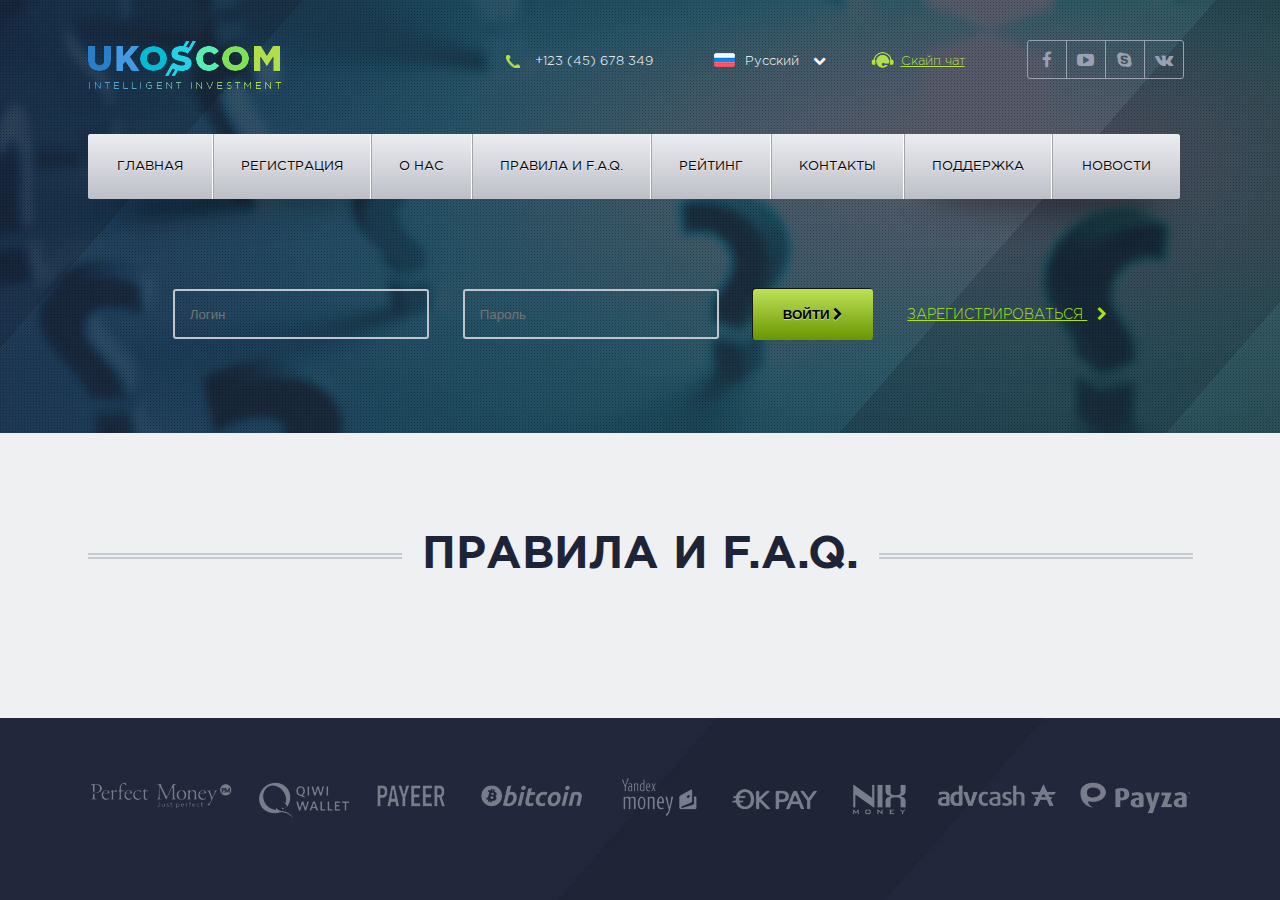
<file: information.html>
<!doctype html>
<html lang="en">
<head>
    <meta charset="UTF-8">
    <title>Document</title>
    <link rel="stylesheet" href="css/reset.css"/>
    <link rel="stylesheet" href="css/font-awesome.css"/>
    <link rel="stylesheet" href="fonts/GothamCyrillic/font.css"/>
    <link rel="stylesheet" href="css/style.css"/>
    <script src="js/html5shiv.js"></script>
</head>
<body>
<div class="wrap">
    <div class="wrap-content">
        <header class="faq-page">
            <div class="content">
                <div class="header-contact">
                    <div class="logo">
                    </div>
                    <div class="tel">
                        +123 (45) 678 349
                    </div>
                    <div class="lang">
                        <a href="#"><span class="flag"></span> Русский <i class="fa fa-chevron-down"></i></a>
                    </div>
                    <div class="scype-chat">
                        <a href="#">Cкайп чат</a>
                    </div>
                    <div class="social-btn">
                        <ul>
                            <li class="fb"><a href="#" class="fa fa-facebook"></a></li>
                            <li class="youtoube"><a href="#" class="fa fa-youtube-play"></a></li>
                            <li class="skype"><a href="#" class="fa fa-skype"></a></li>
                            <li class="vk"><a href="#" class="fa fa-vk"></a></li>
                        </ul>
                    </div>
                    <div class="clear"></div>
                </div>
                <div class="main-menu">
                    <nav>
                        <a href="#">Главная<span class="menu-item-hover">Главная <br/><i class="fa fa-home"></i></span></a>
                        <a href="#">Регистрация<span class="menu-item-hover">Регистрация <br/><i class="fa fa-pencil-square-o"></i></span></a>
                        <a href="#">О нас<span class="menu-item-hover">О нас <br/><i class="fa fa-info-circle"></i></span></a>
                        <a href="#">Правила и F.A.Q.<span class="menu-item-hover">Правила и F.A.Q. <br/><i class="fa fa-question-circle"></i></span></a>
                        <a href="#">Рейтинг<span class="menu-item-hover">Рейтинг <br/><i class="fa fa-star-half-o"></i></span></a>
                        <a href="#">Контакты<span class="menu-item-hover">Контакты <br/><i class="fa fa-globe"></i></span></a>
                        <a href="#">Поддержка<span class="menu-item-hover">Поддержка <br/><i class="fa fa-phone"></i></span></a>
                        <a href="#">Новости<span class="menu-item-hover">Новости <br/><i class="fa fa-newspaper-o"></i></span></a>
                    </nav>
                    <div class="clear"></div>
                </div>
                <div class="header-content">
                    <form action="" class="login">
                        <div class="input-container">
                            <input type="text" placeholder="Логин" class="login-field"/>
                            <input type="text" placeholder="Пароль" class="form-min-field"/>
                            <button type="submit" class="btn btn-success big form-min-field">войти <i class="fa fa-chevron-right"></i></button>
                            <a class="registration" href="#">Зарегистрироваться <i class="fa fa-chevron-right"></i></a>
                        </div>
                    </form>
                </div>
            </div>
        </header>
        <section class="information">
            <div class="content">
                <h1 class="decorate"><span>правила и F.A.Q.</span></h1>

                <div class="clear"></div>
            </div>
        </section>
        <div class="push">

        </div>
    </div>
    <footer>
        <div class="content">
            <div class="footer-top">
                <div class="payment">
                </div>
                <div class="copy pull-left">
                    <div class="logo-short"></div>
                    <p>Аутсорсинг бизнес, IT процессов Copyright © 2016 ukoscom.com Все права защищены</p>
                </div>
                <div class="address-header pull-left">
                    Name & Registered Office:
                    MIRAXE LIMITED <br/>
                    76 BLENHEIM ROAD <br/>
                    CHEADLE HULME
                </div>
                <div class="address-desc pull-left">
                    CHESHIRE <br/>
                    UNITED KINGDOM <br/>
                    SK8 7BA <br/>
                    Company No. 09985023
                </div>
                <div class="footer-contact pull-left">
                    <div class="tel">
                        +123 (45) 678 349
                    </div>
                    <div class="scype-chat">
                        <a href="#">Cкайп чат</a>
                    </div>
                    <div class="lang">
                        <a href="#"><span class="flag"></span> Русский <i class="fa fa-chevron-down"></i></a>
                    </div>
                </div>
                <div class="investment-info pull-left">
                    <ul>
                        <li><a href="#"><i class="fa fa-chevron-right"></i> Нашим инвесторам</a></li>
                        <li><a href="#"><i class="fa fa-chevron-right"></i> Как инвестировать средства</a></li>
                        <li><a href="#"><i class="fa fa-chevron-right"></i> Гид по личному кабинету</a></li>
                    </ul>
                </div>
                <div class="clear"></div>
            </div>
            <div class="footer-bot">
                <nav>
                    <a href="#">Главная</a>
                    <a href="#">Регистрация</a>
                    <a href="#">О нас</a>
                    <a href="#">Правила и F.A.Q.</a>
                    <a href="#">Рейтинг</a>
                    <a href="#">Контакты</a>
                    <a href="#">Поддержка</a>
                    <a href="#">Новости</a>
                </nav>
                <div class="social-btn">
                    <ul>
                        <li class="fb"><a href="#" class="fa fa-facebook"></a></li>
                        <li class="youtoube"><a href="#" class="fa fa-youtube-play"></a></li>
                        <li class="skype"><a href="#" class="fa fa-skype"></a></li>
                        <li class="vk"><a href="#" class="fa fa-vk"></a></li>
                    </ul>
                </div>
            </div>
        </div>
    </footer>
</div>
<script src="js/jquery-2.1.4.min.js"></script>
<script src="js/script.js"></script>
</body>
</html>
</file>
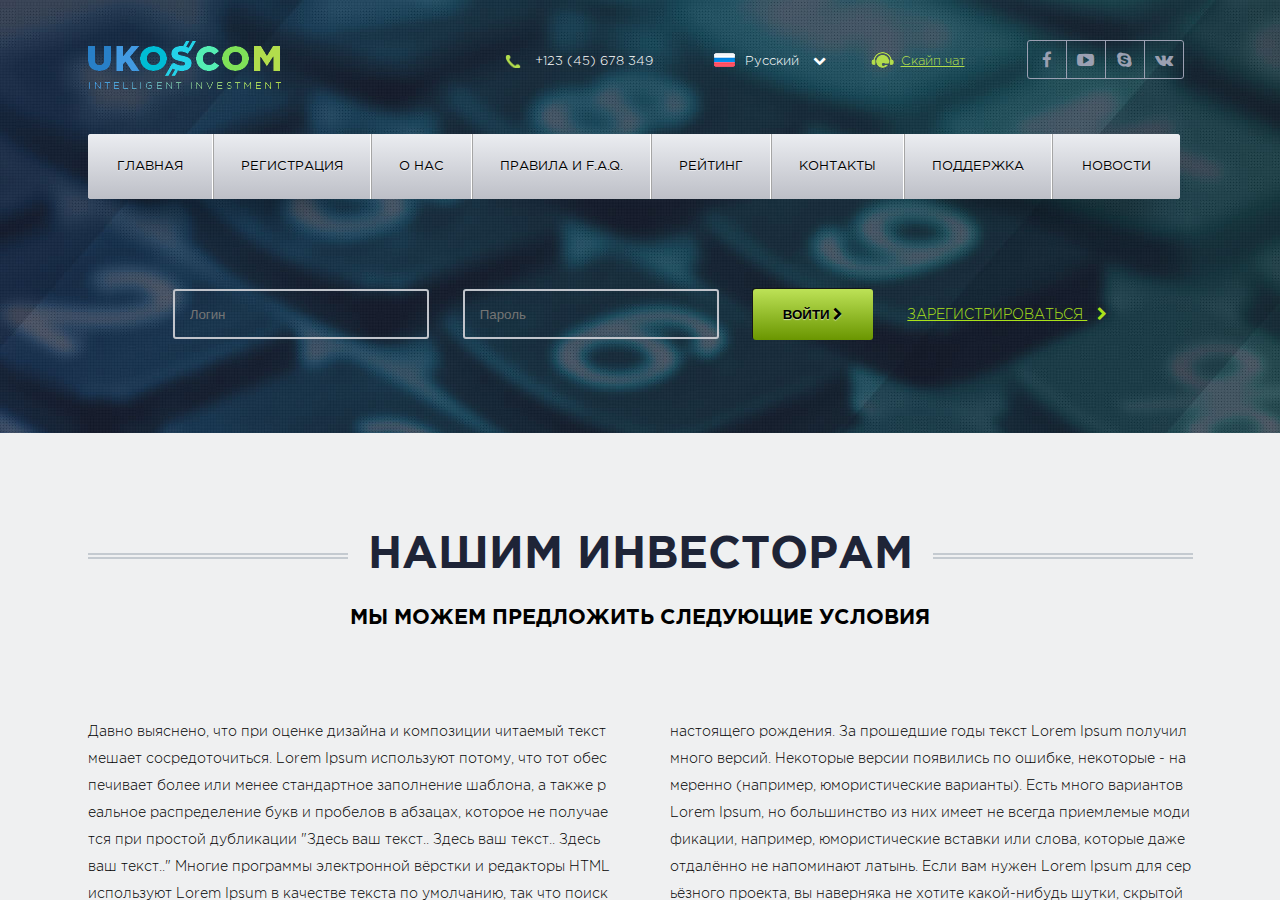
<file: invest.html>
<!doctype html>
<html lang="en">
<head>
    <meta charset="UTF-8">
    <title>Document</title>
    <link rel="stylesheet" href="css/reset.css"/>
    <link rel="stylesheet" href="css/font-awesome.css"/>
    <link rel="stylesheet" href="fonts/GothamCyrillic/font.css"/>
    <link rel="stylesheet" href="css/style.css"/>
    <script src="js/html5shiv.js"></script>
</head>
<body>
<div class="wrap">
    <div class="wrap-content">
        <header class="investment-page">
            <div class="content">
                <div class="header-contact">
                    <div class="logo">
                    </div>
                    <div class="tel">
                        +123 (45) 678 349
                    </div>
                    <div class="lang">
                        <a href="#"><span class="flag"></span> Русский <i class="fa fa-chevron-down"></i></a>
                    </div>
                    <div class="scype-chat">
                        <a href="#">Cкайп чат</a>
                    </div>
                    <div class="social-btn">
                        <ul>
                            <li class="fb"><a href="#" class="fa fa-facebook"></a></li>
                            <li class="youtoube"><a href="#" class="fa fa-youtube-play"></a></li>
                            <li class="skype"><a href="#" class="fa fa-skype"></a></li>
                            <li class="vk"><a href="#" class="fa fa-vk"></a></li>
                        </ul>
                    </div>
                    <div class="clear"></div>
                </div>
                <div class="main-menu">
                    <nav>
                        <a href="#">Главная<span class="menu-item-hover">Главная <br/><i class="fa fa-home"></i></span></a>
                        <a href="#">Регистрация<span class="menu-item-hover">Регистрация <br/><i class="fa fa-pencil-square-o"></i></span></a>
                        <a href="#">О нас<span class="menu-item-hover">О нас <br/><i class="fa fa-info-circle"></i></span></a>
                        <a href="#">Правила и F.A.Q.<span class="menu-item-hover">Правила и F.A.Q. <br/><i class="fa fa-question-circle"></i></span></a>
                        <a href="#">Рейтинг<span class="menu-item-hover">Рейтинг <br/><i class="fa fa-star-half-o"></i></span></a>
                        <a href="#">Контакты<span class="menu-item-hover">Контакты <br/><i class="fa fa-globe"></i></span></a>
                        <a href="#">Поддержка<span class="menu-item-hover">Поддержка <br/><i class="fa fa-phone"></i></span></a>
                        <a href="#">Новости<span class="menu-item-hover">Новости <br/><i class="fa fa-newspaper-o"></i></span></a>
                    </nav>
                    <div class="clear"></div>
                </div>
                <div class="header-content">
                    <form action="" class="login">
                        <div class="input-container">
                            <input type="text" placeholder="Логин" class="login-field"/>
                            <input type="text" placeholder="Пароль" class="form-min-field"/>
                            <button type="submit" class="btn btn-success big form-min-field">войти <i class="fa fa-chevron-right"></i></button>
                            <a class="registration" href="#">Зарегистрироваться <i class="fa fa-chevron-right"></i></a>
                        </div>
                    </form>
                </div>
            </div>
        </header>
        <section class="invest">
            <div class="content">
                <h2 class="decorate with-desc"><span>Нашим инвесторам</span></h2>
                <h3 class="bold text-center">мы можем предложить следующие условия</h3>
                <div class="article-block">
                    <div class="left-block">
                        <p class="article-block-left-p">
                            Давно выяснено, что при оценке дизайна и композиции читаемый текст мешает сосредоточиться. Lorem Ipsum используют потому, что тот обеспечивает более или менее стандартное заполнение шаблона, а также реальное распределение букв и пробелов в абзацах, которое не получается при простой дубликации "Здесь ваш текст.. Здесь ваш текст.. Здесь ваш текст.." Многие программы электронной вёрстки и редакторы HTML используют Lorem Ipsum в качестве текста по умолчанию, так что поиск по ключевым словам "lorem ipsum" сразу показывает, как много веб-страниц всё ещё дожидаются своего
                        </p>
                    </div>
                    <div class="right-block">
                        <p class="article-block-right-p">
                            настоящего рождения. За прошедшие годы текст Lorem Ipsum получил много версий. Некоторые версии появились по ошибке, некоторые - намеренно (например, юмористические варианты). Есть много вариантов Lorem Ipsum, но большинство из них имеет не всегда приемлемые модификации, например, юмористические вставки или слова, которые даже отдалённо не напоминают латынь. Если вам нужен Lorem Ipsum для серьёзного проекта, вы наверняка не хотите какой-нибудь шутки, скрытой в середине абзаца. Также все другие известные генераторы Lorem Ipsum используют один и тот же текст.
                        </p>
                    </div>
                    <div class="clear"></div>
                </div>
                <div class="rate-list">
                    <div class="profit-info-content first">
                        <div class="profit-info-top">
                            <div class="persent-info blue-substribe">Первый тариф <br> <span class="persent-rate">5<sup>%</sup></span></div>
                            <div class="profit-desc">
                                <h3 class="bold">Описание плана:</h3><table>

                                <tbody><tr>
                                    <th>План условия:</th>
                                    <td><span class="bold">27%</span> в день в течение 31 рабочих дней</td>
                                </tr>
                                <tr>
                                    <th>Платежные дни:</th>
                                    <td>С понедельника по пятницу</td>
                                </tr>
                                <tr>
                                    <th>Чистая прибыль:</th>
                                    <td><span class="bold">155%</span> прибыль (55% Чистая)</td>
                                </tr>
                                <tr>
                                    <th>Мин-Макс выход:</th>
                                    <td>$ 0.01 - No Limit</td>
                                </tr>
                                <tr>
                                    <th>Мин-Макс депозит:</th>
                                    <td>$ 20 - $ 500 000</td>
                                </tr>
                                </tbody></table>
                            </div>
                            <div class="profit-calc">
                                <h3 class="bold">Калькулятор:</h3>
                                <div class="investment blue">
                                    <div class="desc-invest">Инвестиция</div> <input type="text" value="$10000">
                                    <div class="clear"></div>
                                </div>
                                <div class="light-profit">
                                    <p>Дневной доход</p>
                                    <span>$500</span>
                                </div>
                                <div class="pure-profit">
                                    <p>Чистая прибыль</p>
                                    <span>$15500</span>
                                </div>
                                <div class="clear"></div>
                                <a href="#" class="btn btn-info blue-substribe">примерный расчет прибыли <i class="fa fa-chevron-down"></i></a>
                            </div>
                            <div class="clear"></div>
                        </div>
                        <div class="profit-info-settings ">
                            <div class="settings-info">
                                <h3 class="bold">примерный расчет прибыли</h3>
                                <p>Инвестиционный план <span class="text-up bold">второй тариф 27%</span> предлагает умеренную динамику роста доходности на фоне достаточно небольшого срока размещения средств. Для инвестиционного плана <span class="text-up bold">второй тариф 27%</span> характерна финансовая доступность стартовых инвестиционных капиталовложений.</p>

                            </div>
                            <div class="settings-form">
                                <div class="share share-investment">
                                    <div class="pull-left">Доля инвестора</div> <div class="pull-right"><span class="bold">89%</span></div>
                                    <div class="clear"></div>
                                    <div class="progress "><div class="progress-line blue-substribe" style="width: 89%"></div></div>
                                </div>
                                <div class="share share-company">
                                    <div class="pull-left">Доля компании</div> <div class="pull-right"><span class="bold">50%</span></div>
                                    <div class="clear"></div>
                                    <div class="progress "><div class="progress-line turq-substribe" style="width: 50%"></div></div>
                                </div>
                                <div class="share share-manager">
                                    <div class="pull-left">Доля управляющего</div> <div class="pull-right"><span class="bold">25%</span></div>
                                    <div class="clear"></div>
                                    <div class="progress "><div class="progress-line dark-green-substribe" style="width: 25%"></div></div>
                                </div>
                                <a href="#" class="btn btn-info blue-substribe">инвестировать <i class="fa fa-chevron-right"></i></a>
                            </div>
                            <div class="clear"></div>
                        </div>
                    </div>

                    <div class="profit-info-content second">
                        <div class="profit-info-top">
                            <div class="persent-info turq-substribe">Первый тариф <br> <span class="persent-rate">27<sup>%</sup></span></div>
                            <div class="profit-desc">
                                <h3 class="bold">Описание плана:</h3><table>

                                <tbody><tr>
                                    <th>План условия:</th>
                                    <td><span class="bold">27%</span> в день в течение 31 рабочих дней</td>
                                </tr>
                                <tr>
                                    <th>Платежные дни:</th>
                                    <td>С понедельника по пятницу</td>
                                </tr>
                                <tr>
                                    <th>Чистая прибыль:</th>
                                    <td><span class="bold">155%</span> прибыль (55% Чистая)</td>
                                </tr>
                                <tr>
                                    <th>Мин-Макс выход:</th>
                                    <td>$ 0.01 - No Limit</td>
                                </tr>
                                <tr>
                                    <th>Мин-Макс депозит:</th>
                                    <td>$ 20 - $ 500 000</td>
                                </tr>
                                </tbody></table>
                            </div>
                            <div class="profit-calc">
                                <h3 class="bold">Калькулятор:</h3>
                                <div class="investment turq">
                                    <div class="desc-invest">Инвестиция</div> <input type="text" value="$10000">
                                    <div class="clear"></div>
                                </div>
                                <div class="light-profit">
                                    <p>Дневной доход</p>
                                    <span>$500</span>
                                </div>
                                <div class="pure-profit">
                                    <p>Чистая прибыль</p>
                                    <span>$15500</span>
                                </div>
                                <div class="clear"></div>
                                <a href="#" class="btn btn-info turq-substribe">примерный расчет прибыли <i class="fa fa-chevron-down"></i></a>
                            </div>
                            <div class="clear"></div>
                        </div>
                        <div class="profit-info-settings active">
                            <div class="settings-info">
                                <h3 class="bold">примерный расчет прибыли</h3>
                                <p>Инвестиционный план <span class="text-up bold">второй тариф 27%</span> предлагает умеренную динамику роста доходности на фоне достаточно небольшого срока размещения средств. Для инвестиционного плана <span class="text-up bold">второй тариф 27%</span> характерна финансовая доступность стартовых инвестиционных капиталовложений.</p>

                            </div>
                            <div class="settings-form">
                                <div class="share share-investment">
                                    <div class="pull-left">Доля инвестора</div> <div class="pull-right"><span class="bold">89%</span></div>
                                    <div class="clear"></div>
                                    <div class="progress "><div class="progress-line blue-substribe" style="width: 89%"></div></div>
                                </div>
                                <div class="share share-company">
                                    <div class="pull-left">Доля компании</div> <div class="pull-right"><span class="bold">50%</span></div>
                                    <div class="clear"></div>
                                    <div class="progress "><div class="progress-line turq-substribe" style="width: 50%"></div></div>
                                </div>
                                <div class="share share-manager">
                                    <div class="pull-left">Доля управляющего</div> <div class="pull-right"><span class="bold">25%</span></div>
                                    <div class="clear"></div>
                                    <div class="progress "><div class="progress-line dark-green-substribe" style="width: 25%"></div></div>
                                </div>
                                <a href="#" class="btn btn-info turq-substribe">инвестировать <i class="fa fa-chevron-right"></i></a>
                            </div>
                            <div class="clear"></div>
                        </div>
                    </div>


                    <div class="profit-info-content third">
                        <div class="profit-info-top">
                            <div class="persent-info dark-green-substribe">Первый тариф <br> <span class="persent-rate">5<sup>%</sup></span></div>
                            <div class="profit-desc">
                                <h3 class="bold">Описание плана:</h3><table>

                                <tbody><tr>
                                    <th>План условия:</th>
                                    <td><span class="bold">27%</span> в день в течение 31 рабочих дней</td>
                                </tr>
                                <tr>
                                    <th>Платежные дни:</th>
                                    <td>С понедельника по пятницу</td>
                                </tr>
                                <tr>
                                    <th>Чистая прибыль:</th>
                                    <td><span class="bold">155%</span> прибыль (55% Чистая)</td>
                                </tr>
                                <tr>
                                    <th>Мин-Макс выход:</th>
                                    <td>$ 0.01 - No Limit</td>
                                </tr>
                                <tr>
                                    <th>Мин-Макс депозит:</th>
                                    <td>$ 20 - $ 500 000</td>
                                </tr>
                                </tbody></table>
                            </div>
                            <div class="profit-calc">
                                <h3 class="bold">Калькулятор:</h3>
                                <div class="investment dark-green">
                                    <div class="desc-invest">Инвестиция</div> <input type="text" value="$10000">
                                    <div class="clear"></div>
                                </div>
                                <div class="light-profit">
                                    <p>Дневной доход</p>
                                    <span>$500</span>
                                </div>
                                <div class="pure-profit">
                                    <p>Чистая прибыль</p>
                                    <span>$15500</span>
                                </div>
                                <div class="clear"></div>
                                <a href="#" class="btn btn-info dark-green-substribe">примерный расчет прибыли <i class="fa fa-chevron-down"></i></a>
                            </div>
                            <div class="clear"></div>
                        </div>
                        <div class="profit-info-settings ">
                            <div class="settings-info">
                                <h3 class="bold">примерный расчет прибыли</h3>
                                <p>Инвестиционный план <span class="text-up bold">второй тариф 27%</span> предлагает умеренную динамику роста доходности на фоне достаточно небольшого срока размещения средств. Для инвестиционного плана <span class="text-up bold">второй тариф 27%</span> характерна финансовая доступность стартовых инвестиционных капиталовложений.</p>

                            </div>
                            <div class="settings-form">
                                <div class="share share-investment">
                                    <div class="pull-left">Доля инвестора</div> <div class="pull-right"><span class="bold">89%</span></div>
                                    <div class="clear"></div>
                                    <div class="progress "><div class="progress-line blue-substribe" style="width: 89%"></div></div>
                                </div>
                                <div class="share share-company">
                                    <div class="pull-left">Доля компании</div> <div class="pull-right"><span class="bold">50%</span></div>
                                    <div class="clear"></div>
                                    <div class="progress "><div class="progress-line turq-substribe" style="width: 50%"></div></div>
                                </div>
                                <div class="share share-manager">
                                    <div class="pull-left">Доля управляющего</div> <div class="pull-right"><span class="bold">25%</span></div>
                                    <div class="clear"></div>
                                    <div class="progress "><div class="progress-line dark-green-substribe" style="width: 25%"></div></div>
                                </div>
                                <a href="#" class="btn btn-info dark-green-substribe">инвестировать <i class="fa fa-chevron-right"></i></a>
                            </div>
                            <div class="clear"></div>
                        </div>
                    </div>

                    <div class="profit-info-content fourth">
                        <div class="profit-info-top">
                            <div class="persent-info green-substribe">Первый тариф <br> <span class="persent-rate">5<sup>%</sup></span></div>
                            <div class="profit-desc">
                                <h3 class="bold">Описание плана:</h3><table>

                                <tbody><tr>
                                    <th>План условия:</th>
                                    <td><span class="bold">27%</span> в день в течение 31 рабочих дней</td>
                                </tr>
                                <tr>
                                    <th>Платежные дни:</th>
                                    <td>С понедельника по пятницу</td>
                                </tr>
                                <tr>
                                    <th>Чистая прибыль:</th>
                                    <td><span class="bold">155%</span> прибыль (55% Чистая)</td>
                                </tr>
                                <tr>
                                    <th>Мин-Макс выход:</th>
                                    <td>$ 0.01 - No Limit</td>
                                </tr>
                                <tr>
                                    <th>Мин-Макс депозит:</th>
                                    <td>$ 20 - $ 500 000</td>
                                </tr>
                                </tbody></table>
                            </div>
                            <div class="profit-calc">
                                <h3 class="bold">Калькулятор:</h3>
                                <div class="investment green">
                                    <div class="desc-invest">Инвестиция</div> <input type="text" value="$10000">
                                    <div class="clear"></div>
                                </div>
                                <div class="light-profit">
                                    <p>Дневной доход</p>
                                    <span>$500</span>
                                </div>
                                <div class="pure-profit">
                                    <p>Чистая прибыль</p>
                                    <span>$15500</span>
                                </div>
                                <div class="clear"></div>
                                <a href="#" class="btn btn-info green-substribe">примерный расчет прибыли <i class="fa fa-chevron-down"></i></a>
                            </div>
                            <div class="clear"></div>
                        </div>
                        <div class="profit-info-settings ">
                            <div class="settings-info">
                                <h3 class="bold">примерный расчет прибыли</h3>
                                <p>Инвестиционный план <span class="text-up bold">второй тариф 27%</span> предлагает умеренную динамику роста доходности на фоне достаточно небольшого срока размещения средств. Для инвестиционного плана <span class="text-up bold">второй тариф 27%</span> характерна финансовая доступность стартовых инвестиционных капиталовложений.</p>

                            </div>
                            <div class="settings-form">
                                <div class="share share-investment">
                                    <div class="pull-left">Доля инвестора</div> <div class="pull-right"><span class="bold">89%</span></div>
                                    <div class="clear"></div>
                                    <div class="progress "><div class="progress-line blue-substribe" style="width: 89%"></div></div>
                                </div>
                                <div class="share share-company">
                                    <div class="pull-left">Доля компании</div> <div class="pull-right"><span class="bold">50%</span></div>
                                    <div class="clear"></div>
                                    <div class="progress "><div class="progress-line turq-substribe" style="width: 50%"></div></div>
                                </div>
                                <div class="share share-manager">
                                    <div class="pull-left">Доля управляющего</div> <div class="pull-right"><span class="bold">25%</span></div>
                                    <div class="clear"></div>
                                    <div class="progress "><div class="progress-line dark-green-substribe" style="width: 25%"></div></div>
                                </div>
                                <a href="#" class="btn btn-info green-substribe">инвестировать <i class="fa fa-chevron-right"></i></a>
                            </div>
                            <div class="clear"></div>
                        </div>
                    </div>

                    <div class="profit-info-content last">
                        <div class="profit-info-top">
                            <div class="persent-info yellow-substribe">Первый тариф <br> <span class="persent-rate">5<sup>%</sup></span></div>
                            <div class="profit-desc">
                                <h3 class="bold">Описание плана:</h3><table>

                                <tbody><tr>
                                    <th>План условия:</th>
                                    <td><span class="bold">27%</span> в день в течение 31 рабочих дней</td>
                                </tr>
                                <tr>
                                    <th>Платежные дни:</th>
                                    <td>С понедельника по пятницу</td>
                                </tr>
                                <tr>
                                    <th>Чистая прибыль:</th>
                                    <td><span class="bold">155%</span> прибыль (55% Чистая)</td>
                                </tr>
                                <tr>
                                    <th>Мин-Макс выход:</th>
                                    <td>$ 0.01 - No Limit</td>
                                </tr>
                                <tr>
                                    <th>Мин-Макс депозит:</th>
                                    <td>$ 20 - $ 500 000</td>
                                </tr>
                                </tbody></table>
                            </div>
                            <div class="profit-calc">
                                <h3 class="bold">Калькулятор:</h3>
                                <div class="investment yellow">
                                    <div class="desc-invest">Инвестиция</div> <input type="text" value="$10000">
                                    <div class="clear"></div>
                                </div>
                                <div class="light-profit">
                                    <p>Дневной доход</p>
                                    <span>$500</span>
                                </div>
                                <div class="pure-profit">
                                    <p>Чистая прибыль</p>
                                    <span>$15500</span>
                                </div>
                                <div class="clear"></div>
                                <a href="#" class="btn btn-info yellow-substribe">примерный расчет прибыли <i class="fa fa-chevron-down"></i></a>
                            </div>
                            <div class="clear"></div>
                        </div>
                        <div class="profit-info-settings ">
                            <div class="settings-info">
                                <h3 class="bold">примерный расчет прибыли</h3>
                                <p>Инвестиционный план <span class="text-up bold">второй тариф 27%</span> предлагает умеренную динамику роста доходности на фоне достаточно небольшого срока размещения средств. Для инвестиционного плана <span class="text-up bold">второй тариф 27%</span> характерна финансовая доступность стартовых инвестиционных капиталовложений.</p>

                            </div>
                            <div class="settings-form">
                                <div class="share share-investment">
                                    <div class="pull-left">Доля инвестора</div> <div class="pull-right"><span class="bold">89%</span></div>
                                    <div class="clear"></div>
                                    <div class="progress "><div class="progress-line blue-substribe" style="width: 89%"></div></div>
                                </div>
                                <div class="share share-company">
                                    <div class="pull-left">Доля компании</div> <div class="pull-right"><span class="bold">50%</span></div>
                                    <div class="clear"></div>
                                    <div class="progress "><div class="progress-line turq-substribe" style="width: 50%"></div></div>
                                </div>
                                <div class="share share-manager">
                                    <div class="pull-left">Доля управляющего</div> <div class="pull-right"><span class="bold">25%</span></div>
                                    <div class="clear"></div>
                                    <div class="progress "><div class="progress-line dark-green-substribe" style="width: 25%"></div></div>
                                </div>
                                <a href="#" class="btn btn-info yellow-substribe">инвестировать <i class="fa fa-chevron-right"></i></a>
                            </div>
                            <div class="clear"></div>
                        </div>
                    </div>
                </div>


            </div>
        </section>
        <div class="push">

        </div>
    </div>
    <footer>
        <div class="content">
            <div class="footer-top">
                <div class="payment">
                </div>
                <div class="copy pull-left">
                    <div class="logo-short"></div>
                    <p>Аутсорсинг бизнес, IT процессов Copyright © 2016 ukoscom.com Все права защищены</p>
                </div>
                <div class="address-header pull-left">
                    Name & Registered Office:
                    MIRAXE LIMITED <br/>
                    76 BLENHEIM ROAD <br/>
                    CHEADLE HULME
                </div>
                <div class="address-desc pull-left">
                    CHESHIRE <br/>
                    UNITED KINGDOM <br/>
                    SK8 7BA <br/>
                    Company No. 09985023
                </div>
                <div class="footer-contact pull-left">
                    <div class="tel">
                        +123 (45) 678 349
                    </div>
                    <div class="scype-chat">
                        <a href="#">Cкайп чат</a>
                    </div>
                    <div class="lang">
                        <a href="#"><span class="flag"></span> Русский <i class="fa fa-chevron-down"></i></a>
                    </div>
                </div>
                <div class="investment-info pull-left">
                    <ul>
                        <li><a href="#"><i class="fa fa-chevron-right"></i> Нашим инвесторам</a></li>
                        <li><a href="#"><i class="fa fa-chevron-right"></i> Как инвестировать средства</a></li>
                        <li><a href="#"><i class="fa fa-chevron-right"></i> Гид по личному кабинету</a></li>
                    </ul>
                </div>
                <div class="clear"></div>
            </div>
            <div class="footer-bot">
                <nav>
                    <a href="#">Главная</a>
                    <a href="#">Регистрация</a>
                    <a href="#">О нас</a>
                    <a href="#">Правила и F.A.Q.</a>
                    <a href="#">Рейтинг</a>
                    <a href="#">Контакты</a>
                    <a href="#">Поддержка</a>
                    <a href="#">Новости</a>
                </nav>
                <div class="social-btn">
                    <ul>
                        <li class="fb"><a href="#" class="fa fa-facebook"></a></li>
                        <li class="youtoube"><a href="#" class="fa fa-youtube-play"></a></li>
                        <li class="skype"><a href="#" class="fa fa-skype"></a></li>
                        <li class="vk"><a href="#" class="fa fa-vk"></a></li>
                    </ul>
                </div>
            </div>
        </div>
    </footer>
</div>
<script src="js/jquery-2.1.4.min.js"></script>
<script src="js/script.js"></script>
</body>
</html>
</file>
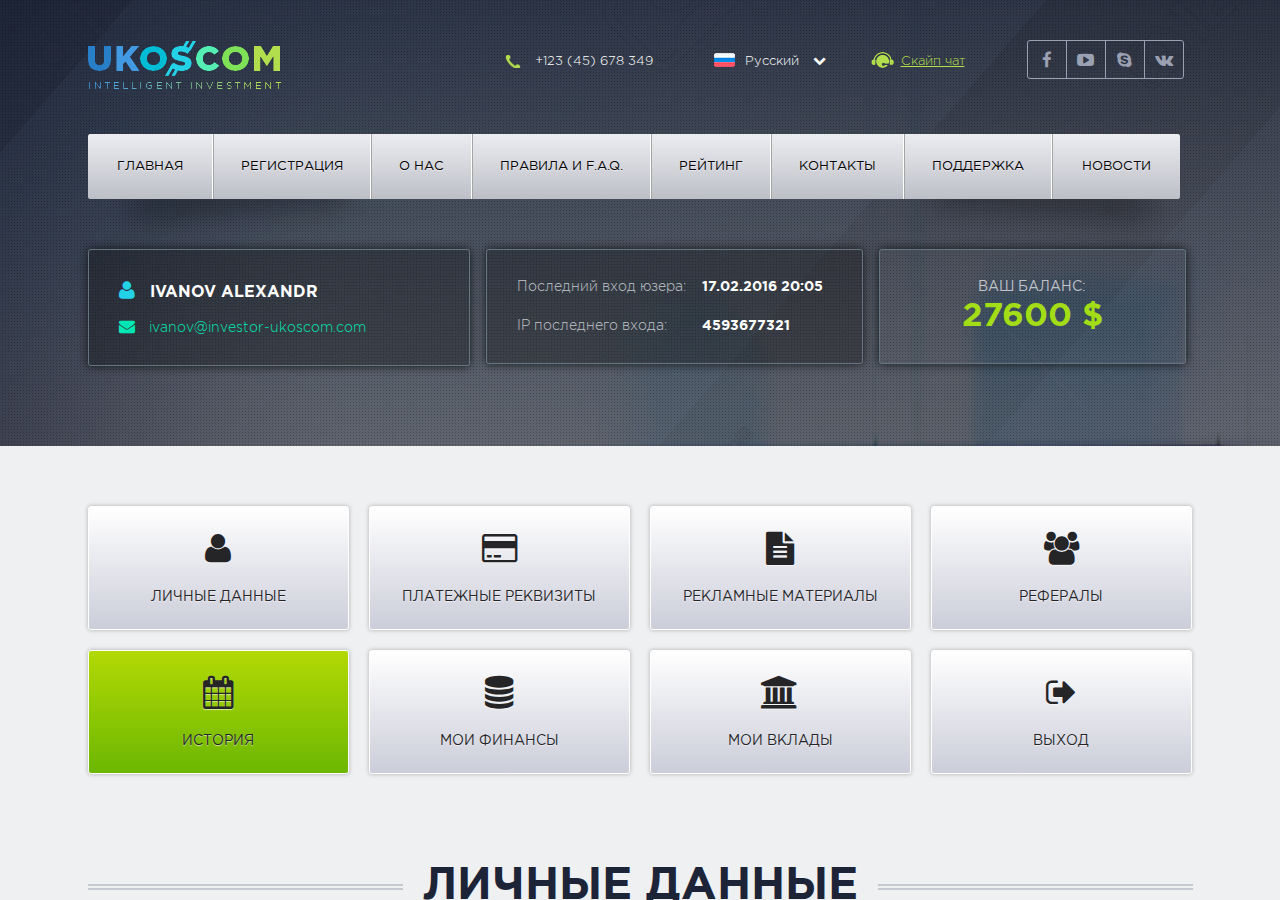
<file: lk.html>
<!doctype html>
<html lang="en">
<head>
    <meta charset="UTF-8">
    <title>Document</title>
    <link rel="stylesheet" href="css/reset.css"/>
    <link rel="stylesheet" href="css/font-awesome.css"/>
    <link rel="stylesheet" href="fonts/GothamCyrillic/font.css"/>
    <link rel="stylesheet" href="css/style.css"/>
    <script src="js/html5shiv.js"></script>
</head>
<body>
<div class="wrap">
    <div class="wrap-content">
        <header class="lk-page">
            <div class="content">
                <div class="header-contact">
                    <div class="logo">
                    </div>
                    <div class="tel">
                        +123 (45) 678 349
                    </div>
                    <div class="lang">
                        <a href="#"><span class="flag"></span> Русский <i class="fa fa-chevron-down"></i></a>
                    </div>
                    <div class="scype-chat">
                        <a href="#">Cкайп чат</a>
                    </div>
                    <div class="social-btn">
                        <ul>
                            <li class="fb"><a href="#" class="fa fa-facebook"></a></li>
                            <li class="youtoube"><a href="#" class="fa fa-youtube-play"></a></li>
                            <li class="skype"><a href="#" class="fa fa-skype"></a></li>
                            <li class="vk"><a href="#" class="fa fa-vk"></a></li>
                        </ul>
                    </div>
                    <div class="clear"></div>
                </div>
                <div class="main-menu">
                    <nav>
                        <a href="#">Главная<span class="menu-item-hover">Главная <br/><i class="fa fa-home"></i></span></a>
                        <a href="#">Регистрация<span class="menu-item-hover">Регистрация <br/><i class="fa fa-pencil-square-o"></i></span></a>
                        <a href="#">О нас<span class="menu-item-hover">О нас <br/><i class="fa fa-info-circle"></i></span></a>
                        <a href="#">Правила и F.A.Q.<span class="menu-item-hover">Правила и F.A.Q. <br/><i class="fa fa-question-circle"></i></span></a>
                        <a href="#">Рейтинг<span class="menu-item-hover">Рейтинг <br/><i class="fa fa-star-half-o"></i></span></a>
                        <a href="#">Контакты<span class="menu-item-hover">Контакты <br/><i class="fa fa-globe"></i></span></a>
                        <a href="#">Поддержка<span class="menu-item-hover">Поддержка <br/><i class="fa fa-phone"></i></span></a>
                        <a href="#">Новости<span class="menu-item-hover">Новости <br/><i class="fa fa-newspaper-o"></i></span></a>
                    </nav>
                    <div class="clear"></div>
                </div>
                <div class="header-content user-info">
                    <div class="transparent-substribe first-block">
                        <div class="name">
                            <i class="fa fa-user"></i> Ivanov Alexandr
                        </div>
                        <div class="email">
                            <i class="fa fa-envelope"></i> ivanov@investor-ukoscom.com
                        </div>
                    </div>
                    <div class="transparent-substribe network-info">
                        <div class="left">
                            <div class="network-info-top">Последний вход юзера:</div>
                            <div>IP последнего входа:</div>
                        </div>
                        <div class="right">
                            <div class="text-left network-info-top">17.02.2016   20:05</div>
                            <div class="text-left">4593677321</div>
                        </div>
                        <div class="clear"></div>
                    </div>
                    <div class="transparent-substribe balance-block">
                        <div class="head">
                            ваш баланс:
                        </div>
                        <div class="balance">
                            27600 $
                        </div>
                    </div>
                    <div class="clear"></div>
                </div>
            </div>
        </header>
        <section class="lk">
            <div class="content">
                <div class="sub-menu">
                    <div class="top-menu">
                        <a href="#" class="gray-substribe sub-menu-item">
                            <i class="fa fa-user"></i> <br/>
                            личные данные
                        </a>
                        <a href="#" class="gray-substribe sub-menu-item">
                            <i class="fa fa-credit-card"></i> <br/>
                            платежные реквизиты
                        </a>
                        <a href="#" class="gray-substribe sub-menu-item">
                            <i class="fa fa-file-text"></i> <br/>
                            рекламные материалы
                        </a>
                        <a href="#" class="gray-substribe sub-menu-item">
                            <i class="fa fa-users"></i> <br/>
                            рефералы
                        </a>
                        <div class="clear"></div>
                    </div>
                    <div class="bottom-menu">
                        <a href="#" class="yellow-substribe sub-menu-item">
                            <i class="fa fa-calendar"></i> <br/>
                            история
                        </a>
                        <a href="#" class="gray-substribe sub-menu-item">
                            <i class="fa fa-database"></i> <br/>
                            мои финансы
                        </a>
                        <a href="#" class="gray-substribe sub-menu-item">
                            <i class="fa fa-university"></i> <br/>
                            мои вклады
                        </a>
                        <a href="#" class="gray-substribe sub-menu-item">
                            <i class="fa fa-sign-out"></i> <br/>
                            выход
                        </a>
                        <div class="clear"></div>
                    </div>
                </div>
                <h1 class="decorate"><span>личные данные</span></h1>
                <div class="left-block">
                    <form action="" class="white-form">
                        <h3>основные данные:</h3>
                        <div class="white-form-field">
                            <label for="name2" class="white-form-field-label">Логин:</label>
                            <input id="name1" type="text" placeholder="Логин" class="text-field"/>
                        </div>
                        <div class="white-form-field">
                            <label for="name3" class="white-form-field-label">Пароль:</label>
                            <input id="name2" type="text" placeholder="Пароль" class="text-field"/>
                        </div>
                        <div class="white-form-field">
                            <label for="name3" class="white-form-field-label">E-mail:</label>
                            <input id="name3" type="text" placeholder="E-mail" class="text-field"/>
                        </div>
                        <div class="white-form-field">
                            <label for="name4" class="white-form-field-label">Реферальная ссылка:</label>
                            <input id="name4" type="text" placeholder="Реферальная ссылка" class="text-field"/>
                        </div>
                        <div class="white-form-field">
                            <label for="name5" class="white-form-field-label">Часовой пояс:</label>
                            <input id="name5" type="text" placeholder="Часовой пояс" class="text-field"/>
                        </div>
                        <div class="white-form-btn">
                            <a href="#" class="btn turq-substribe">изменить <i class="fa fa-chevron-right"></i></a>
                        </div>

                    </form>
                </div>
                <div class="right-block">
                    <form action="" class="white-form">
                        <h3>дополнительные данные:</h3>
                        <div class="white-form-field">
                            <label for="name6" class="white-form-field-label">Имя Фамилия:</label>
                            <input id="name6" type="text" placeholder="Имя Фамилия" class="text-field"/>
                        </div>
                        <div class="white-form-field">
                            <label for="name7" class="white-form-field-label">Дата рождения:</label>
                            <input id="name7" type="text" placeholder="Дата рождения" class="text-field"/>
                        </div>
                        <div class="white-form-field">
                            <label for="name8" class="white-form-field-label">Страна:</label>
                            <input id="name8" type="text" placeholder="Страна" class="text-field"/>
                        </div>
                        <div class="white-form-field">
                            <label for="name9" class="white-form-field-label">Город:</label>
                            <input id="name9" type="text" placeholder="Город" class="text-field"/>
                        </div>
                        <div class="white-form-field">
                            <label for="name10" class="white-form-field-label">Номер телефона:</label>
                            <input id="name10" type="text" placeholder="Номер телефона" class="text-field"/>
                        </div>
                        <div class="white-form-btn">
                            <a href="#" class="btn yellow-substribe">изменить <i class="fa fa-chevron-right"></i></a>
                        </div>
                    </form>
                </div>
                <div class="clear"></div>
            </div>
        </section>
        <div class="push">

        </div>
    </div>
    <footer>
        <div class="content">
            <div class="footer-top">
                <div class="payment">
                </div>
                <div class="copy pull-left">
                    <div class="logo-short"></div>
                    <p>Аутсорсинг бизнес, IT процессов Copyright © 2016 ukoscom.com Все права защищены</p>
                </div>
                <div class="address-header pull-left">
                    Name & Registered Office:
                    MIRAXE LIMITED <br/>
                    76 BLENHEIM ROAD <br/>
                    CHEADLE HULME
                </div>
                <div class="address-desc pull-left">
                    CHESHIRE <br/>
                    UNITED KINGDOM <br/>
                    SK8 7BA <br/>
                    Company No. 09985023
                </div>
                <div class="footer-contact pull-left">
                    <div class="tel">
                        +123 (45) 678 349
                    </div>
                    <div class="scype-chat">
                        <a href="#">Cкайп чат</a>
                    </div>
                    <div class="lang">
                        <a href="#"><span class="flag"></span> Русский <i class="fa fa-chevron-down"></i></a>
                    </div>
                </div>
                <div class="investment-info pull-left">
                    <ul>
                        <li><a href="#"><i class="fa fa-chevron-right"></i> Нашим инвесторам</a></li>
                        <li><a href="#"><i class="fa fa-chevron-right"></i> Как инвестировать средства</a></li>
                        <li><a href="#"><i class="fa fa-chevron-right"></i> Гид по личному кабинету</a></li>
                    </ul>
                </div>
                <div class="clear"></div>
            </div>
            <div class="footer-bot">
                <nav>
                    <a href="#">Главная</a>
                    <a href="#">Регистрация</a>
                    <a href="#">О нас</a>
                    <a href="#">Правила и F.A.Q.</a>
                    <a href="#">Рейтинг</a>
                    <a href="#">Контакты</a>
                    <a href="#">Поддержка</a>
                    <a href="#">Новости</a>
                </nav>
                <div class="social-btn">
                    <ul>
                        <li class="fb"><a href="#" class="fa fa-facebook"></a></li>
                        <li class="youtoube"><a href="#" class="fa fa-youtube-play"></a></li>
                        <li class="skype"><a href="#" class="fa fa-skype"></a></li>
                        <li class="vk"><a href="#" class="fa fa-vk"></a></li>
                    </ul>
                </div>
            </div>
        </div>
    </footer>
</div>
<script src="js/jquery-2.1.4.min.js"></script>
<script src="js/script.js"></script>
</body>
</html>
</file>
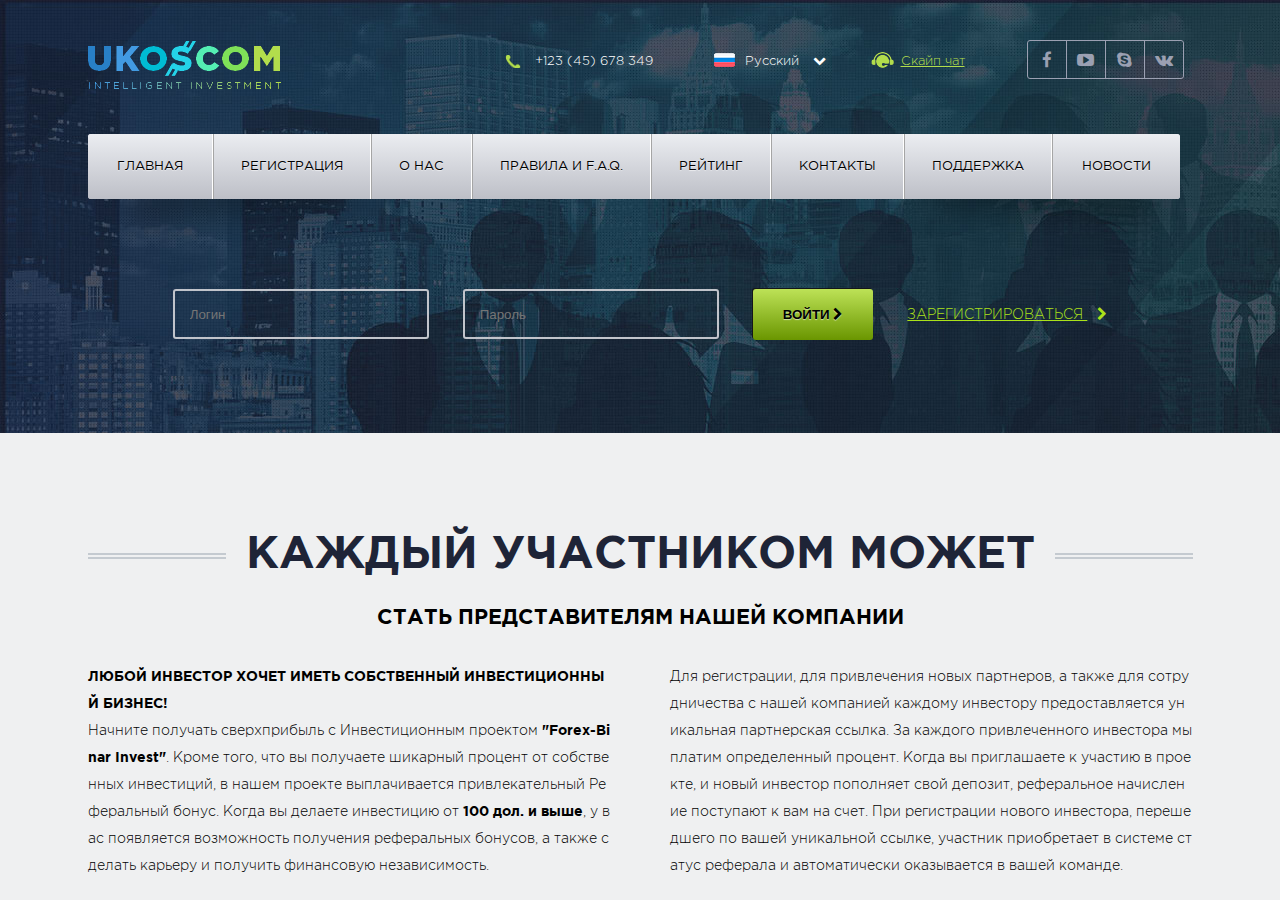
<file: partner.html>
<!doctype html>
<html lang="en">
<head>
    <meta charset="UTF-8">
    <title>Document</title>
    <link rel="stylesheet" href="css/reset.css"/>
    <link rel="stylesheet" href="css/font-awesome.css"/>
    <link rel="stylesheet" href="fonts/GothamCyrillic/font.css"/>
    <link rel="stylesheet" href="css/style.css"/>
    <script src="js/html5shiv.js"></script>
</head>
<body>
<div class="wrap">
    <div class="wrap-content">
        <header class="inform-page">
            <div class="content">
                <div class="header-contact">
                    <div class="logo">
                    </div>
                    <div class="tel">
                        +123 (45) 678 349
                    </div>
                    <div class="lang">
                        <a href="#"><span class="flag"></span> Русский <i class="fa fa-chevron-down"></i></a>
                    </div>
                    <div class="scype-chat">
                        <a href="#">Cкайп чат</a>
                    </div>
                    <div class="social-btn">
                        <ul>
                            <li class="fb"><a href="#" class="fa fa-facebook"></a></li>
                            <li class="youtoube"><a href="#" class="fa fa-youtube-play"></a></li>
                            <li class="skype"><a href="#" class="fa fa-skype"></a></li>
                            <li class="vk"><a href="#" class="fa fa-vk"></a></li>
                        </ul>
                    </div>
                    <div class="clear"></div>
                </div>
                <div class="main-menu">
                    <nav>
                        <a href="#">Главная<span class="menu-item-hover">Главная <br/><i class="fa fa-home"></i></span></a>
                        <a href="#">Регистрация<span class="menu-item-hover">Регистрация <br/><i class="fa fa-pencil-square-o"></i></span></a>
                        <a href="#">О нас<span class="menu-item-hover">О нас <br/><i class="fa fa-info-circle"></i></span></a>
                        <a href="#">Правила и F.A.Q.<span class="menu-item-hover">Правила и F.A.Q. <br/><i class="fa fa-question-circle"></i></span></a>
                        <a href="#">Рейтинг<span class="menu-item-hover">Рейтинг <br/><i class="fa fa-star-half-o"></i></span></a>
                        <a href="#">Контакты<span class="menu-item-hover">Контакты <br/><i class="fa fa-globe"></i></span></a>
                        <a href="#">Поддержка<span class="menu-item-hover">Поддержка <br/><i class="fa fa-phone"></i></span></a>
                        <a href="#">Новости<span class="menu-item-hover">Новости <br/><i class="fa fa-newspaper-o"></i></span></a>
                    </nav>
                    <div class="clear"></div>
                </div>
                <div class="header-content">
                    <form action="" class="login">
                        <div class="input-container">
                            <input type="text" placeholder="Логин" class="login-field"/>
                            <input type="text" placeholder="Пароль" class="form-min-field"/>
                            <button type="submit" class="btn btn-success big form-min-field">войти <i class="fa fa-chevron-right"></i></button>
                            <a class="registration" href="#">Зарегистрироваться <i class="fa fa-chevron-right"></i></a>
                        </div>
                    </form>
                </div>
            </div>
        </header>
        <section class="information">
            <div class="content">
                <h1 class="decorate with-desc"><span>Каждый участником может  </span></h1>
                <h3 class="bold text-center">стать представителям нашей компании</h3>
                <div class="left-block">
                    <p class="article-block-left-p">
                        <span class="text-up bold">Любой инвестор хочет иметь собственный инвестиционный бизнес!</span>
                        <br/>
                        Начните получать сверхприбыль с Инвестиционным проектом  <span class="bold">"Forex-Binar Invest"</span>. Кроме того, что вы получаете шикарный процент от собственных инвестиций, в нашем проекте выплачивается привлекательный Реферальный бонус. Когда вы делаете инвестицию от <span class="bold">100 дол. и выше</span>, у вас появляется возможность получения реферальных бонусов, а также сделать карьеру и получить финансовую независимость.
                    </p>
                </div>
                <div class="right-block">
                    <p class="article-block-right-p">
                        Для регистрации, для привлечения новых партнеров, а также для сотрудничества с нашей компанией каждому инвестору предоставляется уникальная партнерская ссылка. За каждого привлеченного инвестора мы платим определенный процент. Когда вы приглашаете к участию в проекте, и новый инвестор пополняет свой депозит, реферальное начисление поступают к вам на счет. При регистрации нового инвестора, перешедшего по вашей уникальной ссылке, участник приобретает в системе статус реферала и автоматически оказывается в вашей команде.
                    </p>
                </div>
                <div class="clear"></div>
                <div class="referal-block">
                    <div class="white-substribe referal-block__item">
                        <h2>обычные участники </h2>
                        <h3>могут получать получать прибыль <br/> с двух уровней</h3>
                        <div class="blue-substribe referal-block__big">
                            <span class="persent-rate">7<sup>%</sup></span>
                        </div>
                        <div class="blue-substribe referal-block__line">

                        </div>
                        <div class="blue-substribe referal-block__big">
                            <span class="persent-rate">2<sup>%</sup></span>
                        </div>
                        <div class="clear"></div>
                        <div class="referal-image blue-image"></div>
                    </div>
                    <div class="white-substribe referal-block__item">
                        <h3>для тех кто хочет активно участвовать и зарабатывать большую прибыль от
                            приглашений мы придумали повышенную реферальную программу </h3>
                        <div class="dark-green-substribe referal-block__big">
                            <span class="persent-rate">10<sup>%</sup></span>
                        </div>
                        <div class="dark-green-substribe referal-block__line">

                        </div>
                        <div class="dark-green-substribe referal-block__big">
                            <span class="persent-rate">3<sup>%</sup></span>
                        </div>
                        <div class="dark-green-substribe referal-block__line">

                        </div>
                        <div class="dark-green-substribe referal-block__big">
                            <span class="persent-rate">1<sup>%</sup></span>
                        </div>
                        <div class="clear"></div>
                        <div class="referal-image green-image"></div>
                    </div>
                </div>
                <div class="clear"></div>
            </div>
        </section>
        <section class="begin-partner">
            <h3 class="bold">для того что бы стать</h3>
            <h2 class="with-desc">стать Нашим представителем</h2>
            <h3 class="bold">необходимо выполнить ряд условий:</h3>
            <div class="condition-block">
                <div class="condition-block__item condition-block__item-1">
                    Давно выяснено, что при оценке дизайна и композиции
                    читаемый текст мешает сосредоточиться.
                </div>
                <div class="condition-block__item condition-block__item-2">
                    Давно выяснено, что при оценке дизайна и композиции
                    читаемый текст мешает сосредоточиться.
                </div>
                <div class="condition-block__item condition-block__item-3">
                    Давно выяснено, что при оценке дизайна и композиции
                    читаемый текст мешает сосредоточиться.
                </div>
                <div class="condition-block__item condition-block__item-4">
                    Давно выяснено, что при оценке дизайна и композиции
                    читаемый текст мешает сосредоточиться.
                </div>
                <div class="condition-block__item condition-block__item-5">
                    Давно выяснено, что при оценке дизайна и композиции
                    читаемый текст мешает сосредоточиться.
                </div>
                <div class="condition-block__item condition-block__item-6">
                    Давно выяснено, что при оценке дизайна и композиции
                    читаемый текст мешает сосредоточиться.
                </div>
                <div class="condition-block__item condition-block__item-7">
                    Давно выяснено, что при оценке дизайна и композиции
                    читаемый текст мешает сосредоточиться.
                </div>
            </div>
        </section>
        <section class="delegate">
            <h2 class="text-center">Наши представители</h2>
            <div class="white-substribe delegate-block">
                <div class="delegate-item">
                    <div class="delegate-item__header">
                        <div class="avatar white-substribe">
                            <img src="img/partner-foto.jpg" alt=""/>
                        </div>
                        <div class="delegate-info">
                            <div class="delegate-name">
                                Иванов Сергей Александрович <br/>
                                <span>Investor-ukoscom</span>
                            </div>
                            <div class="delegate-prof">
                                <div class="delegate-city"> <i class="fa fa-map-marker"></i>Москва</div>
                                Представитель Forex-Bimar <br/>
                                <a href="#" class="delegate-prof__link">Стать моим партнером</a>
                            </div>
                            <div class="delegate-contacts">
                                <div class="email">
                                    <i class="fa fa-envelope"></i> <span class="bold dark-text">E-mail:</span> <a href="#" class="dark-green-text">admin@investor-ukoscom.com</a>
                                </div>
                                <div class="delegate-contacts__skype">
                                    <i class="fa fa-skype"></i> <span class="bold">Skype:</span>  <a href="#" class="blue-text">investor-uk</a>
                                </div>
                                <div class="tel">
                                    <span class="bold">Тел.:</span> <span class="text-light">+123 (45) 678 349</span>
                                </div>
                            </div>
                        </div>
                        <div class="clear"></div>
                    </div>
                    <div class="delegate-item__bottom">
                        <div class="gray-substribe">всего инвесторов...............................................<span class="bold text-up">478</span></div>
                        <div class="gray-substribe">активных инвесторов........................................<span class="bold text-up">165</span></div>
                        <div class="clear"></div>
                    </div>
                    <a href="#" class="btn btn-info">профиль представителя <i class="fa fa-caret-right"></i></a>
                    <div class="delegate-slide-btn">
                        <a href="#" class="delegate-slide-btn-left"><i class="fa fa-caret-left"></i></a>
                        <a href="#"  class="delegate-slide-btn-right" ><i class="fa fa-caret-right"></i></a>
                    </div>
                </div>
            </div>
        </section>
        <div class="push">

        </div>
    </div>
    <footer>
        <div class="content">
            <div class="footer-top">
                <div class="payment">
                </div>
                <div class="copy pull-left">
                    <div class="logo-short"></div>
                    <p>Аутсорсинг бизнес, IT процессов Copyright © 2016 ukoscom.com Все права защищены</p>
                </div>
                <div class="address-header pull-left">
                    Name & Registered Office:
                    MIRAXE LIMITED <br/>
                    76 BLENHEIM ROAD <br/>
                    CHEADLE HULME
                </div>
                <div class="address-desc pull-left">
                    CHESHIRE <br/>
                    UNITED KINGDOM <br/>
                    SK8 7BA <br/>
                    Company No. 09985023
                </div>
                <div class="footer-contact pull-left">
                    <div class="tel">
                        +123 (45) 678 349
                    </div>
                    <div class="scype-chat">
                        <a href="#">Cкайп чат</a>
                    </div>
                    <div class="lang">
                        <a href="#"><span class="flag"></span> Русский <i class="fa fa-chevron-down"></i></a>
                    </div>
                </div>
                <div class="investment-info pull-left">
                    <ul>
                        <li><a href="#"><i class="fa fa-chevron-right"></i> Нашим инвесторам</a></li>
                        <li><a href="#"><i class="fa fa-chevron-right"></i> Как инвестировать средства</a></li>
                        <li><a href="#"><i class="fa fa-chevron-right"></i> Гид по личному кабинету</a></li>
                    </ul>
                </div>
                <div class="clear"></div>
            </div>
            <div class="footer-bot">
                <nav>
                    <a href="#">Главная</a>
                    <a href="#">Регистрация</a>
                    <a href="#">О нас</a>
                    <a href="#">Правила и F.A.Q.</a>
                    <a href="#">Рейтинг</a>
                    <a href="#">Контакты</a>
                    <a href="#">Поддержка</a>
                    <a href="#">Новости</a>
                </nav>
                <div class="social-btn">
                    <ul>
                        <li class="fb"><a href="#" class="fa fa-facebook"></a></li>
                        <li class="youtoube"><a href="#" class="fa fa-youtube-play"></a></li>
                        <li class="skype"><a href="#" class="fa fa-skype"></a></li>
                        <li class="vk"><a href="#" class="fa fa-vk"></a></li>
                    </ul>
                </div>
            </div>
        </div>
    </footer>
</div>
<script src="js/jquery-2.1.4.min.js"></script>
<script src="js/script.js"></script>
</body>
</html>
</file>
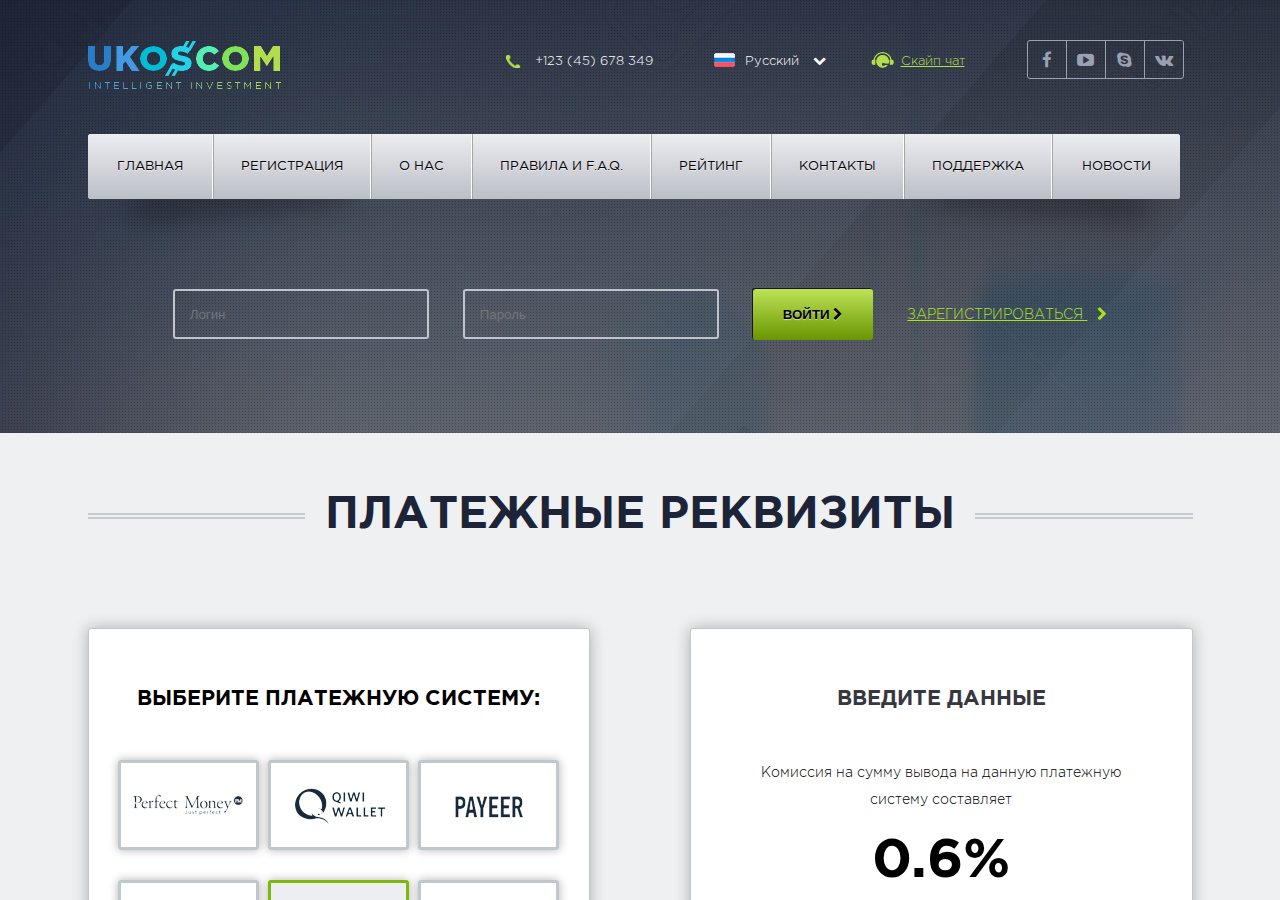
<file: payment.html>
<!doctype html>
<html lang="en">
<head>
    <meta charset="UTF-8">
    <title>Document</title>
    <link rel="stylesheet" href="css/reset.css"/>
    <link rel="stylesheet" href="css/font-awesome.css"/>
    <link rel="stylesheet" href="fonts/GothamCyrillic/font.css"/>
    <link rel="stylesheet" href="css/style.css"/>
    <script src="js/html5shiv.js"></script>
</head>
<body>
<div class="wrap">
    <div class="wrap-content">
        <header class="reg-page">
            <div class="content">
                <div class="header-contact">
                    <div class="logo">
                    </div>
                    <div class="tel">
                        +123 (45) 678 349
                    </div>
                    <div class="lang">
                        <a href="#"><span class="flag"></span> Русский <i class="fa fa-chevron-down"></i></a>
                    </div>
                    <div class="scype-chat">
                        <a href="#">Cкайп чат</a>
                    </div>
                    <div class="social-btn">
                        <ul>
                            <li class="fb"><a href="#" class="fa fa-facebook"></a></li>
                            <li class="youtoube"><a href="#" class="fa fa-youtube-play"></a></li>
                            <li class="skype"><a href="#" class="fa fa-skype"></a></li>
                            <li class="vk"><a href="#" class="fa fa-vk"></a></li>
                        </ul>
                    </div>
                    <div class="clear"></div>
                </div>
                <div class="main-menu">
                    <nav>
                        <a href="#">Главная<span class="menu-item-hover">Главная <br/><i class="fa fa-home"></i></span></a>
                        <a href="#">Регистрация<span class="menu-item-hover">Регистрация <br/><i class="fa fa-pencil-square-o"></i></span></a>
                        <a href="#">О нас<span class="menu-item-hover">О нас <br/><i class="fa fa-info-circle"></i></span></a>
                        <a href="#">Правила и F.A.Q.<span class="menu-item-hover">Правила и F.A.Q. <br/><i class="fa fa-question-circle"></i></span></a>
                        <a href="#">Рейтинг<span class="menu-item-hover">Рейтинг <br/><i class="fa fa-star-half-o"></i></span></a>
                        <a href="#">Контакты<span class="menu-item-hover">Контакты <br/><i class="fa fa-globe"></i></span></a>
                        <a href="#">Поддержка<span class="menu-item-hover">Поддержка <br/><i class="fa fa-phone"></i></span></a>
                        <a href="#">Новости<span class="menu-item-hover">Новости <br/><i class="fa fa-newspaper-o"></i></span></a>
                    </nav>
                    <div class="clear"></div>
                </div>
                <div class="header-content">
                    <form action="" class="login">
                        <div class="input-container">
                            <input type="text" placeholder="Логин" class="login-field"/>
                            <input type="text" placeholder="Пароль" class="form-min-field"/>
                            <button type="submit" class="btn btn-success big form-min-field">войти <i class="fa fa-chevron-right"></i></button>
                            <a class="registration" href="#">Зарегистрироваться <i class="fa fa-chevron-right"></i></a>
                        </div>
                    </form>
                </div>
            </div>
        </header>
        <section class="reg">
            <div class="content">
                <h1 class="decorate"><span>платежные реквизиты</span></h1>
                <div class="left-block">
                    <div class="white-substribe">
                        <h3 class="bold">выберите платежную систему:</h3>
                        <div class="payment-block">
                            <div class="payment-block-item">
                                <div class="payment-icon payment-icon-pf"></div>
                            </div>
                            <div class="payment-block-item">
                                <div class="payment-icon payment-icon-qiwi"></div>
                            </div>
                            <div class="payment-block-item">
                                <div class="payment-icon payment-icon-payment"></div>
                            </div>
                        </div>
                        <div class="payment-block">
                            <div class="payment-block-item">
                                <div class="payment-icon payment-icon-okpay"></div>
                            </div>
                            <div class="payment-block-item active">
                                <div class="payment-icon payment-icon-yandex"></div>
                            </div>
                            <div class="payment-block-item">
                                <div class="payment-icon payment-icon-bitcoin"></div>
                            </div>
                        </div>
                        <div class="payment-block">
                            <div class="payment-block-item">
                                <div class="payment-icon payment-icon-nix"></div>
                            </div>
                            <div class="payment-block-item">
                                <div class="payment-icon payment-icon-advcash"></div>
                            </div>
                            <div class="payment-block-item">
                                <div class="payment-icon payment-icon-payza"></div>
                            </div>
                        </div>
                    </div>
                </div>
                <div class="right-block">
                    <form action="" class="white-form">
                        <h3>Введите данные</h3>
                        <p>Комиссия на сумму вывода на данную платежную систему составляет</p>
                        <div class="commission">
                            0.6%
                        </div>
                        <div class="white-form-field">
                            <label for="name7">Номер кошелька:</label>
                            <input id="name7" type="text" placeholder="Введите пароль" class="text-field"/>
                        </div>
                        <div class="white-form-btn">
                            <a href="#" class="btn yellow-substribe">сохранить <i class="fa fa-chevron-right"></i></a>
                        </div>
                    </form>
                </div>
                <div class="clear"></div>
            </div>
        </section>
        <div class="push">

        </div>
    </div>
    <footer>
        <div class="content">
            <div class="footer-top">
                <div class="payment">
                </div>
                <div class="copy pull-left">
                    <div class="logo-short"></div>
                    <p>Аутсорсинг бизнес, IT процессов Copyright © 2016 ukoscom.com Все права защищены</p>
                </div>
                <div class="address-header pull-left">
                    Name & Registered Office:
                    MIRAXE LIMITED <br/>
                    76 BLENHEIM ROAD <br/>
                    CHEADLE HULME
                </div>
                <div class="address-desc pull-left">
                    CHESHIRE <br/>
                    UNITED KINGDOM <br/>
                    SK8 7BA <br/>
                    Company No. 09985023
                </div>
                <div class="footer-contact pull-left">
                    <div class="tel">
                        +123 (45) 678 349
                    </div>
                    <div class="scype-chat">
                        <a href="#">Cкайп чат</a>
                    </div>
                    <div class="lang">
                        <a href="#"><span class="flag"></span> Русский <i class="fa fa-chevron-down"></i></a>
                    </div>
                </div>
                <div class="investment-info pull-left">
                    <ul>
                        <li><a href="#"><i class="fa fa-chevron-right"></i> Нашим инвесторам</a></li>
                        <li><a href="#"><i class="fa fa-chevron-right"></i> Как инвестировать средства</a></li>
                        <li><a href="#"><i class="fa fa-chevron-right"></i> Гид по личному кабинету</a></li>
                    </ul>
                </div>
                <div class="clear"></div>
            </div>
            <div class="footer-bot">
                <nav>
                    <a href="#">Главная</a>
                    <a href="#">Регистрация</a>
                    <a href="#">О нас</a>
                    <a href="#">Правила и F.A.Q.</a>
                    <a href="#">Рейтинг</a>
                    <a href="#">Контакты</a>
                    <a href="#">Поддержка</a>
                    <a href="#">Новости</a>
                </nav>
                <div class="social-btn">
                    <ul>
                        <li class="fb"><a href="#" class="fa fa-facebook"></a></li>
                        <li class="youtoube"><a href="#" class="fa fa-youtube-play"></a></li>
                        <li class="skype"><a href="#" class="fa fa-skype"></a></li>
                        <li class="vk"><a href="#" class="fa fa-vk"></a></li>
                    </ul>
                </div>
            </div>
        </div>
    </footer>
</div>
<script src="js/jquery-2.1.4.min.js"></script>
<script src="js/script.js"></script>
</body>
</html>
</file>
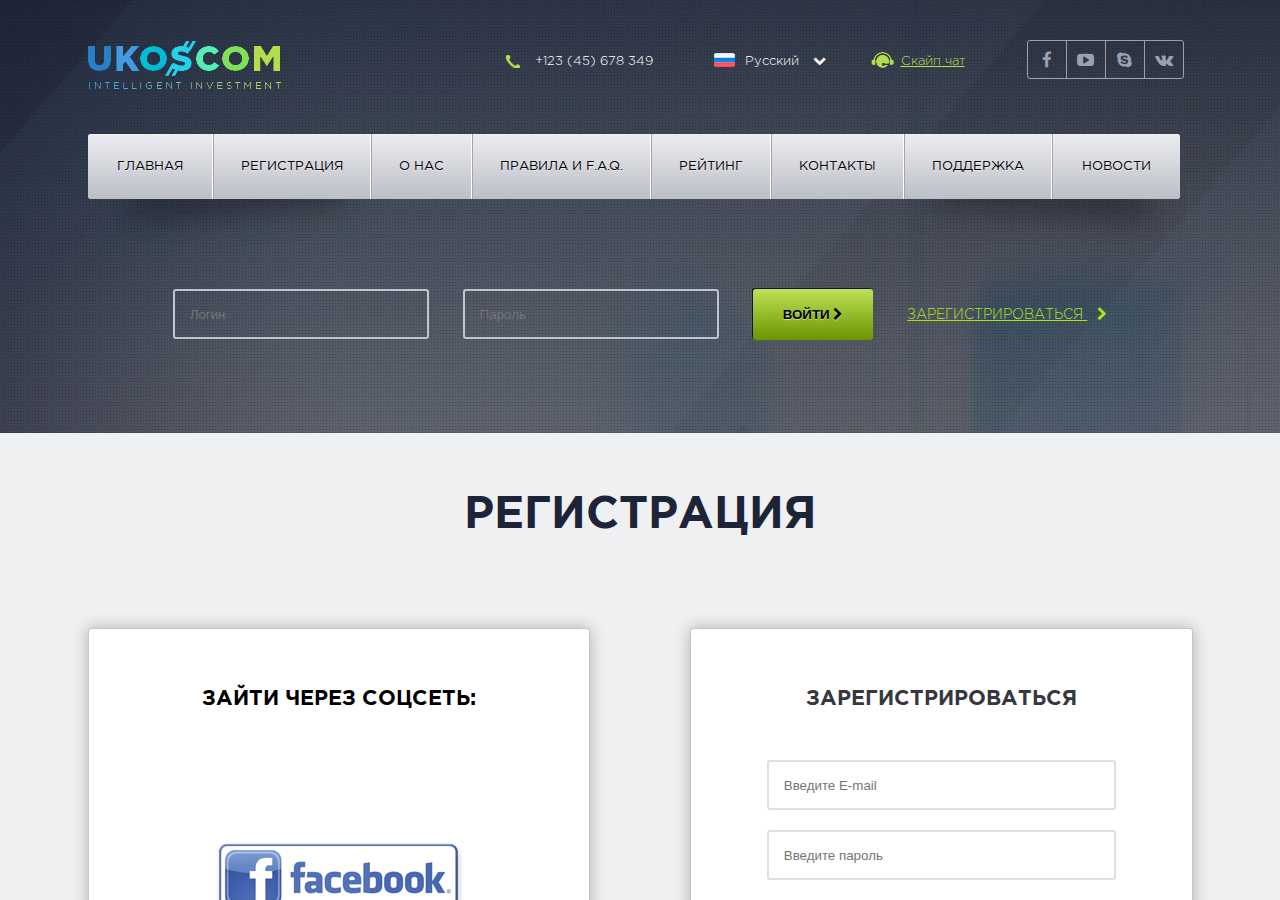
<file: reg.html>
<!doctype html>
<html lang="en">
<head>
    <meta charset="UTF-8">
    <title>Document</title>
    <link rel="stylesheet" href="css/reset.css"/>
    <link rel="stylesheet" href="css/font-awesome.css"/>
    <link rel="stylesheet" href="fonts/GothamCyrillic/font.css"/>
    <link rel="stylesheet" href="css/style.css"/>
    <script src="js/html5shiv.js"></script>
</head>
<body>
<div class="wrap">
    <div class="wrap-content">
        <header class="reg-page">
            <div class="content">
                <div class="header-contact">
                    <div class="logo">
                    </div>
                    <div class="tel">
                        +123 (45) 678 349
                    </div>
                    <div class="lang">
                        <a href="#"><span class="flag"></span> Русский <i class="fa fa-chevron-down"></i></a>
                    </div>
                    <div class="scype-chat">
                        <a href="#">Cкайп чат</a>
                    </div>
                    <div class="social-btn">
                        <ul>
                            <li class="fb"><a href="#" class="fa fa-facebook"></a></li>
                            <li class="youtoube"><a href="#" class="fa fa-youtube-play"></a></li>
                            <li class="skype"><a href="#" class="fa fa-skype"></a></li>
                            <li class="vk"><a href="#" class="fa fa-vk"></a></li>
                        </ul>
                    </div>
                    <div class="clear"></div>
                </div>
                <div class="main-menu">
                    <nav>
                        <a href="#">Главная<span class="menu-item-hover">Главная <br/><i class="fa fa-home"></i></span></a>
                        <a href="#">Регистрация<span class="menu-item-hover">Регистрация <br/><i class="fa fa-pencil-square-o"></i></span></a>
                        <a href="#">О нас<span class="menu-item-hover">О нас <br/><i class="fa fa-info-circle"></i></span></a>
                        <a href="#">Правила и F.A.Q.<span class="menu-item-hover">Правила и F.A.Q. <br/><i class="fa fa-question-circle"></i></span></a>
                        <a href="#">Рейтинг<span class="menu-item-hover">Рейтинг <br/><i class="fa fa-star-half-o"></i></span></a>
                        <a href="#">Контакты<span class="menu-item-hover">Контакты <br/><i class="fa fa-globe"></i></span></a>
                        <a href="#">Поддержка<span class="menu-item-hover">Поддержка <br/><i class="fa fa-phone"></i></span></a>
                        <a href="#">Новости<span class="menu-item-hover">Новости <br/><i class="fa fa-newspaper-o"></i></span></a>
                    </nav>
                    <div class="clear"></div>
                </div>
                <div class="header-content">
                    <form action="" class="login">
                        <div class="input-container">
                            <input type="text" placeholder="Логин" class="login-field"/>
                            <input type="text" placeholder="Пароль" class="form-min-field"/>
                            <button type="submit" class="btn btn-success big form-min-field">войти <i class="fa fa-chevron-right"></i></button>
                            <a class="registration" href="#">Зарегистрироваться <i class="fa fa-chevron-right"></i></a>
                        </div>
                    </form>
                </div>
            </div>
        </header>
        <section class="reg">
            <div class="content">
                <h1 class="none-decorate"><span>регистрация</span></h1>
                <div class="left-block">
                    <div class="white-substribe">
                        <h3 class="bold">зайти через соцсеть:</h3>
                        <div class="fb-logo">
                            <a href="#"></a>
                        </div>
                    </div>
                </div>
                <div class="right-block">
                    <form action="" class="white-form">
                        <h3>зарегистрироваться</h3>
                        <div class="white-form-field">
                            <input id="name6" type="text" placeholder="Введите E-mail" class="text-field"/>
                        </div>
                        <div class="white-form-field">
                            <input id="name7" type="text" placeholder="Введите пароль" class="text-field"/>
                        </div>
                        <div class="white-form-btn">
                            <a href="#" class="btn turq-substribe">зарегистрироваться</a>
                        </div>
                    </form>
                </div>
                <div class="clear"></div>
            </div>
        </section>
        <div class="push">

        </div>
    </div>
    <footer>
        <div class="content">
            <div class="footer-top">
                <div class="payment">
                </div>
                <div class="copy pull-left">
                    <div class="logo-short"></div>
                    <p>Аутсорсинг бизнес, IT процессов Copyright © 2016 ukoscom.com Все права защищены</p>
                </div>
                <div class="address-header pull-left">
                    Name & Registered Office:
                    MIRAXE LIMITED <br/>
                    76 BLENHEIM ROAD <br/>
                    CHEADLE HULME
                </div>
                <div class="address-desc pull-left">
                    CHESHIRE <br/>
                    UNITED KINGDOM <br/>
                    SK8 7BA <br/>
                    Company No. 09985023
                </div>
                <div class="footer-contact pull-left">
                    <div class="tel">
                        +123 (45) 678 349
                    </div>
                    <div class="scype-chat">
                        <a href="#">Cкайп чат</a>
                    </div>
                    <div class="lang">
                        <a href="#"><span class="flag"></span> Русский <i class="fa fa-chevron-down"></i></a>
                    </div>
                </div>
                <div class="investment-info pull-left">
                    <ul>
                        <li><a href="#"><i class="fa fa-chevron-right"></i> Нашим инвесторам</a></li>
                        <li><a href="#"><i class="fa fa-chevron-right"></i> Как инвестировать средства</a></li>
                        <li><a href="#"><i class="fa fa-chevron-right"></i> Гид по личному кабинету</a></li>
                    </ul>
                </div>
                <div class="clear"></div>
            </div>
            <div class="footer-bot">
                <nav>
                    <a href="#">Главная</a>
                    <a href="#">Регистрация</a>
                    <a href="#">О нас</a>
                    <a href="#">Правила и F.A.Q.</a>
                    <a href="#">Рейтинг</a>
                    <a href="#">Контакты</a>
                    <a href="#">Поддержка</a>
                    <a href="#">Новости</a>
                </nav>
                <div class="social-btn">
                    <ul>
                        <li class="fb"><a href="#" class="fa fa-facebook"></a></li>
                        <li class="youtoube"><a href="#" class="fa fa-youtube-play"></a></li>
                        <li class="skype"><a href="#" class="fa fa-skype"></a></li>
                        <li class="vk"><a href="#" class="fa fa-vk"></a></li>
                    </ul>
                </div>
            </div>
        </div>
    </footer>
</div>
<script src="js/jquery-2.1.4.min.js"></script>
<script src="js/script.js"></script>
</body>
</html>
</file>
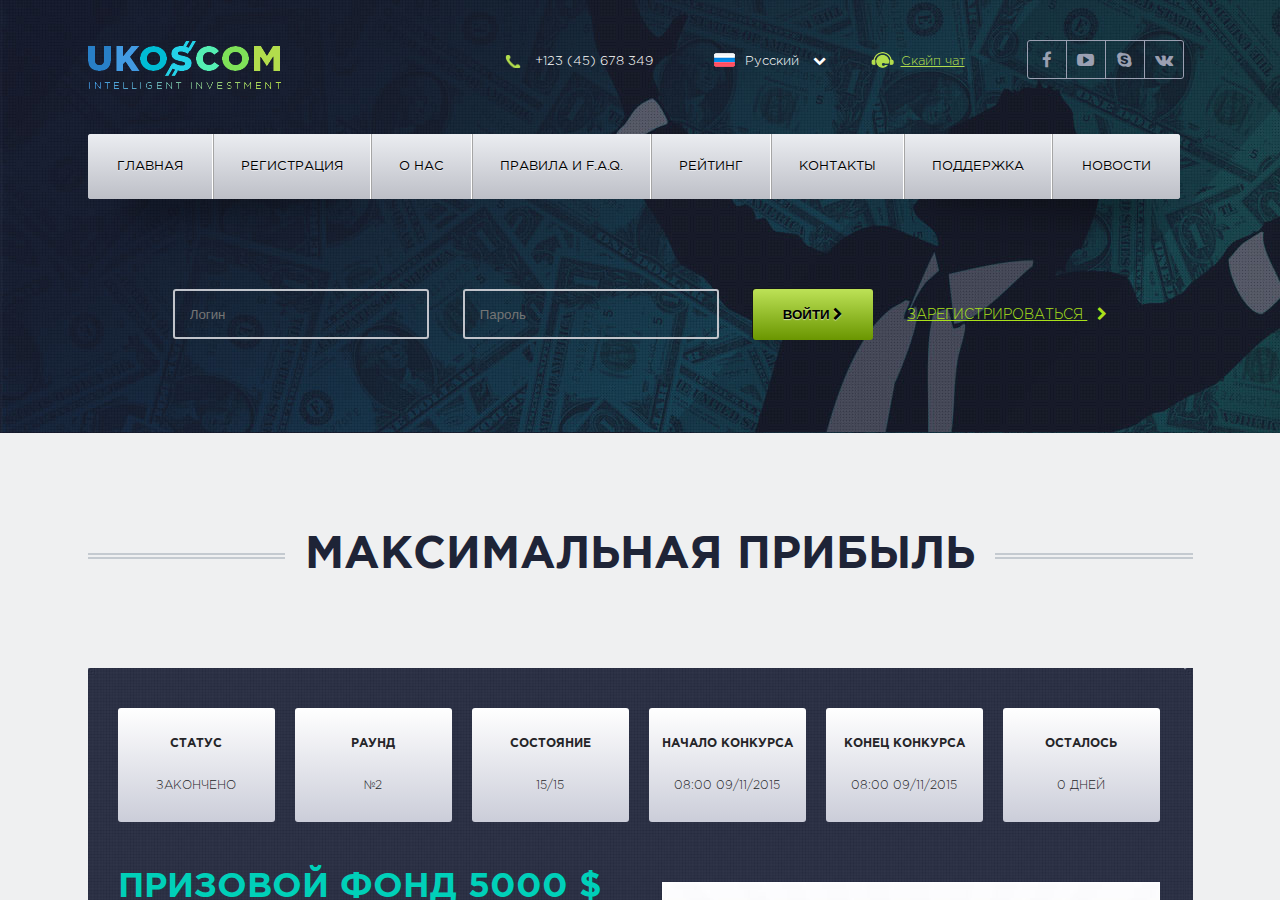
<file: shares.html>
<!doctype html>
<html lang="en">
<head>
    <meta charset="UTF-8">
    <title>Document</title>
    <link rel="stylesheet" href="css/reset.css"/>
    <link rel="stylesheet" href="css/font-awesome.css"/>
    <link rel="stylesheet" href="fonts/GothamCyrillic/font.css"/>
    <link rel="stylesheet" href="css/style.css"/>
    <script src="js/html5shiv.js"></script>
</head>
<body>
<div class="wrap">
    <div class="wrap-content">
        <header class="shares-page">
            <div class="content">
                <div class="header-contact">
                    <div class="logo">
                    </div>
                    <div class="tel">
                        +123 (45) 678 349
                    </div>
                    <div class="lang">
                        <a href="#"><span class="flag"></span> Русский <i class="fa fa-chevron-down"></i></a>
                    </div>
                    <div class="scype-chat">
                        <a href="#">Cкайп чат</a>
                    </div>
                    <div class="social-btn">
                        <ul>
                            <li class="fb"><a href="#" class="fa fa-facebook"></a></li>
                            <li class="youtoube"><a href="#" class="fa fa-youtube-play"></a></li>
                            <li class="skype"><a href="#" class="fa fa-skype"></a></li>
                            <li class="vk"><a href="#" class="fa fa-vk"></a></li>
                        </ul>
                    </div>
                    <div class="clear"></div>
                </div>
                <div class="main-menu">
                    <nav>
                        <a href="#">Главная<span class="menu-item-hover">Главная <br/><i class="fa fa-home"></i></span></a>
                        <a href="#">Регистрация<span class="menu-item-hover">Регистрация <br/><i class="fa fa-pencil-square-o"></i></span></a>
                        <a href="#">О нас<span class="menu-item-hover">О нас <br/><i class="fa fa-info-circle"></i></span></a>
                        <a href="#">Правила и F.A.Q.<span class="menu-item-hover">Правила и F.A.Q. <br/><i class="fa fa-question-circle"></i></span></a>
                        <a href="#">Рейтинг<span class="menu-item-hover">Рейтинг <br/><i class="fa fa-star-half-o"></i></span></a>
                        <a href="#">Контакты<span class="menu-item-hover">Контакты <br/><i class="fa fa-globe"></i></span></a>
                        <a href="#">Поддержка<span class="menu-item-hover">Поддержка <br/><i class="fa fa-phone"></i></span></a>
                        <a href="#">Новости<span class="menu-item-hover">Новости <br/><i class="fa fa-newspaper-o"></i></span></a>
                    </nav>
                    <div class="clear"></div>
                </div>
                <div class="header-content">
                    <form action="" class="login">
                        <div class="input-container">
                            <input type="text" placeholder="Логин" class="login-field"/>
                            <input type="text" placeholder="Пароль" class="form-min-field"/>
                            <button type="submit" class="btn btn-success big form-min-field">войти <i class="fa fa-chevron-right"></i></button>
                            <a class="registration" href="#">Зарегистрироваться <i class="fa fa-chevron-right"></i></a>
                        </div>
                    </form>
                </div>
            </div>
        </header>
        <section class="shares">
            <div class="content">
                <h2 class="decorate"><span>максимальная прибыль</span></h2>
                <div class="max-profit">
                    <div class="max-profit-head">
                        <div class="gray-substribe">
                            <div class="bold">
                                статус
                            </div>
                            закончено
                        </div>
                        <div class="gray-substribe">
                            <div class="bold">
                                раунд
                            </div>
                            №2
                        </div>
                        <div class="gray-substribe">
                            <div class="bold">
                                состояние
                            </div>
                            15/15
                        </div>
                        <div class="gray-substribe">
                            <div class="bold">
                                начало конкурса
                            </div>
                            08:00 09/11/2015
                        </div>
                        <div class="gray-substribe">
                            <div class="bold">
                                конец конкурса
                            </div>
                            08:00 09/11/2015
                        </div>
                        <div class="gray-substribe">
                            <div class="bold">
                                осталось
                            </div>
                            0 дней
                        </div>
                        <div class="clear"></div>
                    </div>
                    <div class="left-block">
                        <h3 class="green-header">Призовой фонд 5000 $</h3>
                        <p>Конкурс для клиентов на лучшую долгосрочную стратегию "Максимальная прибыль".
                        </p>
                        <table class="dark-table">
                            <tr>
                                <td>Место 1 - <span class="green-text bold">1000 $</span></td>
                                <td>Место 1 - <span class="green-text bold">1000 $</span></td>
                            </tr>
                            <tr>
                                <td>Место 2 - <span class="green-text bold">600 $</span></td>
                                <td>Место 7 - <span class="green-text bold">600 $</span></td>
                            </tr>
                            <tr>
                                <td>Место 3 - <span class="green-text bold">400 $</span></td>
                                <td>Место 8 - <span class="green-text bold">400 $</span></td>
                            </tr>
                            <tr>
                                <td>Место 4 - <span class="green-text bold">300 $</span></td>
                                <td>Место 9 - <span class="green-text bold">300 $</span></td>
                            </tr>
                            <tr>
                                <td>Место 5 - <span class="green-text bold">200 $</span></td>
                                <td>Место 10 - <span class="green-text bold">200 $</span></td>
                            </tr>
                        </table>
                    </div>
                    <div class="right-block">
                        <div class="successful-person"></div>
                    </div>
                    <div class="clear"></div>
                    <div class="condition">
                        <h3 class="bold">условия конкурса</h3>
                        <p>
                            По условиям конкурса победителем становится клиент показавший максимальную доходность портфеля по итогам раунда. В качестве приза он получает 1000 $ на свой лицевой счет, доступные к выводу.</p>
                        <ul class="list-blue-dot">
                            <li>Длительность одного раунда конкурса: 13 недель</li>
                            <li>В конкурсе принимают участие все купленные продукты "Портфель инвестора", за исключением портфелей "Exclusive" и "Stable".</li>
                        </ul>
                    </div>
                </div>

                <div class="clear"></div>
                <h2 class="decorate crazy"><span>Бешеный процент</span></h2>
                <div class="max-profit crazy">
                    <div class="max-profit-head">
                        <div class="gray-substribe">
                            <div class="bold">
                                статус
                            </div>
                            закончено
                        </div>
                        <div class="gray-substribe">
                            <div class="bold">
                                раунд
                            </div>
                            №2
                        </div>
                        <div class="gray-substribe">
                            <div class="bold">
                                состояние
                            </div>
                            15/15
                        </div>
                        <div class="gray-substribe">
                            <div class="bold">
                                начало конкурса
                            </div>
                            08:00 09/11/2015
                        </div>
                        <div class="gray-substribe">
                            <div class="bold">
                                конец конкурса
                            </div>
                            08:00 09/11/2015
                        </div>
                        <div class="gray-substribe">
                            <div class="bold">
                                осталось
                            </div>
                            0 дней
                        </div>
                        <div class="clear"></div>
                    </div>
                    <div class="left-block">
                        <h3 class="green-header">Призовой фонд 5000 $</h3>
                        <p>Конкурс для клиентов на лучшую долгосрочную стратегию "Максимальная прибыль".
                        </p>
                        <table class="dark-table">
                            <tr>
                                <td>Место 1 - <span class="green-text bold">1000 $</span></td>
                                <td>Место 1 - <span class="green-text bold">1000 $</span></td>
                            </tr>
                            <tr>
                                <td>Место 2 - <span class="green-text bold">600 $</span></td>
                                <td>Место 7 - <span class="green-text bold">600 $</span></td>
                            </tr>
                            <tr>
                                <td>Место 3 - <span class="green-text bold">400 $</span></td>
                                <td>Место 8 - <span class="green-text bold">400 $</span></td>
                            </tr>
                            <tr>
                                <td>Место 4 - <span class="green-text bold">300 $</span></td>
                                <td>Место 9 - <span class="green-text bold">300 $</span></td>
                            </tr>
                            <tr>
                                <td>Место 5 - <span class="green-text bold">200 $</span></td>
                                <td>Место 10 - <span class="green-text bold">200 $</span></td>
                            </tr>
                        </table>
                    </div>
                    <div class="right-block">
                        <div class="successful-person"></div>
                    </div>
                    <div class="clear"></div>
                    <div class="condition">
                        <h3 class="bold">условия конкурса</h3>
                        <p>
                            По условиям конкурса победителем становится клиент показавший максимальную доходность портфеля по итогам раунда. В качестве приза он получает 1000 $ на свой лицевой счет, доступные к выводу.</p>
                        <ul class="list-blue-dot">
                            <li>Длительность одного раунда конкурса: 13 недель</li>
                            <li>В конкурсе принимают участие все купленные продукты "Портфель инвестора", за исключением портфелей "Exclusive" и "Stable".</li>
                        </ul>
                    </div>
                </div>
                <div class="clear"></div>
            </div>
        </section>
        <div class="push">

        </div>
    </div>
    <footer>
        <div class="content">
            <div class="footer-top">
                <div class="payment">
                </div>
                <div class="copy pull-left">
                    <div class="logo-short"></div>
                    <p>Аутсорсинг бизнес, IT процессов Copyright © 2016 ukoscom.com Все права защищены</p>
                </div>
                <div class="address-header pull-left">
                    Name & Registered Office:
                    MIRAXE LIMITED <br/>
                    76 BLENHEIM ROAD <br/>
                    CHEADLE HULME
                </div>
                <div class="address-desc pull-left">
                    CHESHIRE <br/>
                    UNITED KINGDOM <br/>
                    SK8 7BA <br/>
                    Company No. 09985023
                </div>
                <div class="footer-contact pull-left">
                    <div class="tel">
                        +123 (45) 678 349
                    </div>
                    <div class="scype-chat">
                        <a href="#">Cкайп чат</a>
                    </div>
                    <div class="lang">
                        <a href="#"><span class="flag"></span> Русский <i class="fa fa-chevron-down"></i></a>
                    </div>
                </div>
                <div class="investment-info pull-left">
                    <ul>
                        <li><a href="#"><i class="fa fa-chevron-right"></i> Нашим инвесторам</a></li>
                        <li><a href="#"><i class="fa fa-chevron-right"></i> Как инвестировать средства</a></li>
                        <li><a href="#"><i class="fa fa-chevron-right"></i> Гид по личному кабинету</a></li>
                    </ul>
                </div>
                <div class="clear"></div>
            </div>
            <div class="footer-bot">
                <nav>
                    <a href="#">Главная</a>
                    <a href="#">Регистрация</a>
                    <a href="#">О нас</a>
                    <a href="#">Правила и F.A.Q.</a>
                    <a href="#">Рейтинг</a>
                    <a href="#">Контакты</a>
                    <a href="#">Поддержка</a>
                    <a href="#">Новости</a>
                </nav>
                <div class="social-btn">
                    <ul>
                        <li class="fb"><a href="#" class="fa fa-facebook"></a></li>
                        <li class="youtoube"><a href="#" class="fa fa-youtube-play"></a></li>
                        <li class="skype"><a href="#" class="fa fa-skype"></a></li>
                        <li class="vk"><a href="#" class="fa fa-vk"></a></li>
                    </ul>
                </div>
            </div>
        </div>
    </footer>
</div>
<script src="js/jquery-2.1.4.min.js"></script>
<script src="js/script.js"></script>
</body>
</html>
</file>
<file: fonts/GothamCyrillic/font.css>
/* This stylesheet generated by Transfonter (http://transfonter.org) */

@font-face {
	font-family: 'Gotham Pro';
	src: url('../fonts/GothamCyrillic/hinted-GothamPro-MediumItalic.eot');
	src: local('Gotham Pro Medium Italic'), local('GothamPro-MediumItalic'),
		url('hinted-GothamPro-MediumItalic.eot?#iefix') format('embedded-opentype'),
		url('hinted-GothamPro-MediumItalic.woff2') format('woff2'),
		url('hinted-GothamPro-MediumItalic.woff') format('woff'),
		url('hinted-GothamPro-MediumItalic.ttf') format('truetype');
	font-weight: 500;
	font-style: italic;
}

@font-face {
	font-family: 'Gotham Pro';
	src: url('hinted-GothamPro-Italic.eot');
	src: local('Gotham Pro Italic'), local('GothamPro-Italic'),
		url('hinted-GothamPro-Italic.eot?#iefix') format('embedded-opentype'),
		url('hinted-GothamPro-Italic.woff2') format('woff2'),
		url('hinted-GothamPro-Italic.woff') format('woff'),
		url('hinted-GothamPro-Italic.ttf') format('truetype');
	font-weight: normal;
	font-style: italic;
}

@font-face {
	font-family: 'Gotham Pro';
	src: url('hinted-GothamPro-Bold.eot');
	src: local('Gotham Pro Bold'), local('GothamPro-Bold'),
		url('hinted-GothamPro-Bold.eot?#iefix') format('embedded-opentype'),
		url('hinted-GothamPro-Bold.woff2') format('woff2'),
		url('hinted-GothamPro-Bold.woff') format('woff'),
		url('hinted-GothamPro-Bold.ttf') format('truetype');
	font-weight: bold;
	font-style: normal;
}

@font-face {
	font-family: 'Gotham Pro';
	src: url('hinted-GothamPro-Medium.eot');
	src: local('Gotham Pro Medium'), local('GothamPro-Medium'),
		url('hinted-GothamPro-Medium.eot?#iefix') format('embedded-opentype'),
		url('hinted-GothamPro-Medium.woff2') format('woff2'),
		url('hinted-GothamPro-Medium.woff') format('woff'),
		url('hinted-GothamPro-Medium.ttf') format('truetype');
	font-weight: 500;
	font-style: normal;
}

@font-face {
	font-family: 'Gotham Pro';
	src: url('hinted-GothamPro.eot');
	src: local('Gotham Pro'), local('GothamPro'),
		url('hinted-GothamPro.eot?#iefix') format('embedded-opentype'),
		url('hinted-GothamPro.woff2') format('woff2'),
		url('hinted-GothamPro.woff') format('woff'),
		url('hinted-GothamPro.ttf') format('truetype');
	font-weight: normal;
	font-style: normal;
}

@font-face {
	font-family: 'Gotham Pro Narrow';
	src: url('hinted-GothamProNarrow-Medium.eot');
	src: local('Gotham Pro Narrow Medium'), local('GothamProNarrow-Medium'),
		url('hinted-GothamProNarrow-Medium.eot?#iefix') format('embedded-opentype'),
		url('hinted-GothamProNarrow-Medium.woff2') format('woff2'),
		url('hinted-GothamProNarrow-Medium.woff') format('woff'),
		url('hinted-GothamProNarrow-Medium.ttf') format('truetype');
	font-weight: 500;
	font-style: normal;
}

@font-face {
	font-family: 'Gotham Pro Narrow';
	src: url('hinted-GothamProNarrow-Bold.eot');
	src: local('Gotham Pro Narrow Bold'), local('GothamProNarrow-Bold'),
		url('hinted-GothamProNarrow-Bold.eot?#iefix') format('embedded-opentype'),
		url('hinted-GothamProNarrow-Bold.woff2') format('woff2'),
		url('hinted-GothamProNarrow-Bold.woff') format('woff'),
		url('hinted-GothamProNarrow-Bold.ttf') format('truetype');
	font-weight: bold;
	font-style: normal;
}

@font-face {
	font-family: 'Gotham Pro';
	src: url('hinted-GothamPro-LightItalic.eot');
	src: local('Gotham Pro Light Italic'), local('GothamPro-LightItalic'),
		url('hinted-GothamPro-LightItalic.eot?#iefix') format('embedded-opentype'),
		url('hinted-GothamPro-LightItalic.woff2') format('woff2'),
		url('hinted-GothamPro-LightItalic.woff') format('woff'),
		url('hinted-GothamPro-LightItalic.ttf') format('truetype');
	font-weight: 300;
	font-style: italic;
}

@font-face {
	font-family: 'Gotham Pro';
	src: url('hinted-GothamPro-BoldItalic.eot');
	src: local('Gotham Pro Bold Italic'), local('GothamPro-BoldItalic'),
		url('hinted-GothamPro-BoldItalic.eot?#iefix') format('embedded-opentype'),
		url('hinted-GothamPro-BoldItalic.woff2') format('woff2'),
		url('hinted-GothamPro-BoldItalic.woff') format('woff'),
		url('hinted-GothamPro-BoldItalic.ttf') format('truetype');
	font-weight: bold;
	font-style: italic;
}

@font-face {
	font-family: 'Gotham Pro';
	src: url('hinted-GothamPro-BlackItalic.eot');
	src: local('Gotham Pro Black Italic'), local('GothamPro-BlackItalic'),
		url('hinted-GothamPro-BlackItalic.eot?#iefix') format('embedded-opentype'),
		url('hinted-GothamPro-BlackItalic.woff2') format('woff2'),
		url('hinted-GothamPro-BlackItalic.woff') format('woff'),
		url('hinted-GothamPro-BlackItalic.ttf') format('truetype');
	font-weight: 900;
	font-style: italic;
}

@font-face {
	font-family: 'Gotham Pro';
	src: url('hinted-GothamPro-Black.eot');
	src: local('Gotham Pro Black'), local('GothamPro-Black'),
		url('hinted-GothamPro-Black.eot?#iefix') format('embedded-opentype'),
		url('hinted-GothamPro-Black.woff2') format('woff2'),
		url('hinted-GothamPro-Black.woff') format('woff'),
		url('hinted-GothamPro-Black.ttf') format('truetype');
	font-weight: 900;
	font-style: normal;
}

@font-face {
	font-family: 'Gotham Pro';
	src: url('hinted-GothamPro-Light.eot');
	src: local('Gotham Pro Light'), local('GothamPro-Light'),
		url('hinted-GothamPro-Light.eot?#iefix') format('embedded-opentype'),
		url('hinted-GothamPro-Light.woff2') format('woff2'),
		url('hinted-GothamPro-Light.woff') format('woff'),
		url('hinted-GothamPro-Light.ttf') format('truetype');
	font-weight: 300;
	font-style: normal;
}
</file>
<file: css/style.css>
html, body {
  height: 100%;
  font-size: 14px;
  font-family: 'Gotham Pro';
}
.wrap {
  overflow: auto;
  height: 100%;
  min-width: 1123px;
}
.content {
  margin: 0 auto;
  width: 1105px;
}
.wrap-content {
  min-height: 100%;
  height: auto !important;
  height: 100%;
  margin: 0 auto -520px auto;
}
.push {
  height: 520px;
}
h1 {
  font-size: 99px;
  text-transform: uppercase;
  margin-bottom: 20px;
}
h2 {
  font-size: 45px;
  text-transform: uppercase;
  margin-bottom: 30px;
}
h3 {
  font-size: 21px;
  margin-bottom: 35px;
  text-transform: uppercase;
  font-weight: 100;
}
h4 {
  text-transform: uppercase;
  margin-bottom: 15px;
  font-size: 13px;
}
table {
  border: 1px solid #E5E5E5;
  text-align: left;
  width: 100%;
}
tr {
  border-bottom: 1px solid #E5E5E5;
}
th,td {
  padding: 15px 10px 15px 20px;
}
td {
  font-weight: 100;
}
strong {
  font-weight: bold;
}
.clear {
  clear: both;
  overflow: hidden;
}
.pull-left {
  float: left;
}
.pull-right {
  float: right;
}
.left-block {
  width: 50%;
  float: left;
}
.right-block {
  width: 50%;
  float: right;
}
.text-up {
  text-transform: uppercase;
}
.bold {
  font-weight: 600;
}
.text-center {
  text-align: center;
}
.text-right {
  text-align: right;
}
.text-left {
  text-align: left;
}
.text-light {
  font-weight: 100;
}
textarea {
  font-size: 14px;
}
input, textarea {
  background: none;
  border: 2px solid #C1C4CB;
  border-radius: 3px;
  padding: 16px 15px 15px;
  color: #A9A9BB;
}
.btn {
  border: none;
  display: inline-block;
  font-weight: bold;
  text-transform: uppercase;
  cursor: pointer;
  padding: 15px 10px;
  text-decoration: none;
  text-align: center;
  border-radius: 3px;
  color: #ffffff;
}
.btn-info {
  background-color: #00bed5;
  /* IE9, iOS 3.2+ */
  background-image: url([data-uri]);
  background-image: -moz-linear-gradient( 90deg, #00ACCA 0%, #00CFE0 100%);
  background-image: -webkit-linear-gradient( 90deg, #00ACCA 0%, #00CFE0 100%);
  background-image: -ms-linear-gradient( 90deg, #00ACCA 0%, #00CFE0 100%);
  box-shadow: -1px -1px 0px 0px rgb( 20, 22, 25 );
}

.btn-success {
  background-color: #7cbb0a;
  background-image: url([data-uri]);
  background-image: -moz-linear-gradient( 90deg, #5CA907 0%, #9BCD0D 100%);
  background-image: -webkit-linear-gradient( 90deg, #5CA907 0%, #9BCD0D 100%);
  background-image: -ms-linear-gradient( 90deg, #5CA907 0%, #9BCD0D 100%);
  box-shadow: -1px -1px 0px 0px rgb( 20, 22, 25 );
}

.btn-success.big {
  background-color: #7cbb0a;
  background-image: url([data-uri]);
  background-image: -moz-linear-gradient( 90deg, rgb(106,150,0) 0%, rgb(188,225,86) 99%);
  background-image: -webkit-linear-gradient( 90deg, rgb(106,150,0) 0%, rgb(188,225,86) 99%);
  background-image: -ms-linear-gradient( 90deg, rgb(106,150,0) 0%, rgb(188,225,86) 99%);
  text-shadow: 0px 1px 1px rgba(255,255,255,0.6);
  color: #000000;
  padding: 18px 30px;
}
/* substribe */

@media \0screen\,screen\9 {
  .btn-success,.btn-success.big {
    filter: progid:DXImageTransform.Microsoft.gradient(startColorstr="#ff9bcd0d",endColorstr="#ff5ca907",GradientType=0);
  }
  .btn-info {
    filter: progid:DXImageTransform.Microsoft.gradient(startColorstr="#ff00cfe0",endColorstr="#ff00acca",GradientType=0);
  }
  .main-menu a {
    filter: progid:DXImageTransform.Microsoft.gradient(startColorstr="#ffebedf1",endColorstr="#ffbdbfc7",GradientType=0);
  }
  .gray-substribe {
    filter: progid:DXImageTransform.Microsoft.gradient(startColorstr="#ffffffff",endColorstr="#ffcbcdd9",GradientType=0);
  }
  .blue-substribe {
    filter: progid:DXImageTransform.Microsoft.gradient(startColorstr="#ff4ab1e9",endColorstr="#ff296cd5",GradientType=0);
  }
  .turq-substribe {
    filter: progid:DXImageTransform.Microsoft.gradient(startColorstr="#ff00c8dd",endColorstr="#ff0098be",GradientType=0);
  }
  .dark-green-substribe {
    filter: progid:DXImageTransform.Microsoft.gradient(startColorstr="#ff00d1ba",endColorstr="#ff00a97f",GradientType=0);
  }
  .green-substribe {
    filter: progid:DXImageTransform.Microsoft.gradient(startColorstr="#ff50db9f",endColorstr="#ff2cbb58",GradientType=0);
  }
  .yellow-substribe {
    filter: progid:DXImageTransform.Microsoft.gradient(startColorstr="#ffb2d904",endColorstr="#ff6cb702",GradientType=0);
  }
  .dark-substribe {
    filter: progid:DXImageTransform.Microsoft.gradient(startColorstr="#ff24415c",endColorstr="#ff0b1721",GradientType=0);
  }
}
.blue-text {
  color: #49AEE8;
}
.turq-text {
  color: #00C8DC;
}
.dark-green-text {
  color: #00D0B9;
}
.green-text {
  color: #3cc978;
}
.yellow-text {
  color: #B2D904;
}
.dark-text {
  color: #000;
}
.gray-substribe {
  background-color: #e5e6ec;
  /* IE9, iOS 3.2+ */
  background-image: url([data-uri]);
  background-image: -webkit-gradient(linear, 0% 0%, 0% 100%,color-stop(0, rgb(255, 255, 255)),color-stop(1, rgb(203, 205, 217)));
  /* Android 2.3 */
  background-image: -webkit-repeating-linear-gradient(top,rgb(255, 255, 255) 0%,rgb(203, 205, 217) 100%);
  /* IE10+ */
  background-image: repeating-linear-gradient(to bottom,rgb(255, 255, 255) 0%,rgb(203, 205, 217) 100%);
  background-image: -ms-repeating-linear-gradient(top,rgb(255, 255, 255) 0%,rgb(203, 205, 217) 100%);
}
.blue-substribe {
  background-color: #4ab1e9;
  /* IE9, iOS 3.2+ */
  background-image: url([data-uri]);
  background-image: -webkit-gradient(linear, 0% 0%, 0% 100%,color-stop(0, rgb(74, 177, 233)),color-stop(1, rgb(41, 108, 213)));
  /* Android 2.3 */
  background-image: -webkit-repeating-linear-gradient(top, rgb(74, 177, 233) 0%, rgb(41, 108, 213) 100%);
  /* IE10+ */
  background-image: repeating-linear-gradient(to bottom, rgb(74, 177, 233) 0%, rgb(41, 108, 213) 100%);
  background-image: -ms-repeating-linear-gradient(top, rgb(74, 177, 233) 0%, rgb(41, 108, 213) 100%);
}
.turq-substribe {
  background-color: #00b0ce;
  /* IE9, iOS 3.2+ */
  background-image: url([data-uri]);
  background-image: -webkit-gradient(linear, 0% 0%, 0% 100%,color-stop(0, rgb(0, 200, 221)),color-stop(1, rgb(0, 152, 190)));
  /* Android 2.3 */
  background-image: -webkit-repeating-linear-gradient(top,rgb(0, 200, 221) 0%,rgb(0, 152, 190) 100%);
  /* IE10+ */
  background-image: repeating-linear-gradient(to bottom,rgb(0, 200, 221) 0%,rgb(0, 152, 190) 100%);
  background-image: -ms-repeating-linear-gradient(top,rgb(0, 200, 221) 0%,rgb(0, 152, 190) 100%);
}
.dark-green-substribe {
  background-color: #00bd9d;
  /* IE9, iOS 3.2+ */
  background-image: url([data-uri]);
  background-image: -webkit-gradient(linear, 0% 0%, 0% 100%,color-stop(0, rgb(0, 209, 186)),color-stop(1, rgb(0, 169, 127)));
  /* Android 2.3 */
  background-image: -webkit-repeating-linear-gradient(top,rgb(0, 209, 186) 0%,rgb(0, 169, 127) 100%);
  /* IE10+ */
  background-image: repeating-linear-gradient(to bottom,rgb(0, 209, 186) 0%,rgb(0, 169, 127) 100%);
  background-image: -ms-repeating-linear-gradient(top,rgb(0, 209, 186) 0%,rgb(0, 169, 127) 100%);
}
.green-substribe {
  background-color: #3ecb7c;
  /* IE9, iOS 3.2+ */
  background-image: url([data-uri]);
  background-image: -webkit-gradient(linear, 0% 0%, 0% 100%,color-stop(0, rgb(80, 219, 159)),color-stop(1, rgb(44, 187, 88)));
  /* Android 2.3 */
  background-image: -webkit-repeating-linear-gradient(top,rgb(80, 219, 159) 0%,rgb(44, 187, 88) 100%);
  /* IE10+ */
  background-image: repeating-linear-gradient(to bottom,rgb(80, 219, 159) 0%,rgb(44, 187, 88) 100%);
  background-image: -ms-repeating-linear-gradient(top,rgb(80, 219, 159) 0%,rgb(44, 187, 88) 100%);
}
.yellow-substribe {
  background-color: #8fc803;
  /* IE9, iOS 3.2+ */
  background-image: url([data-uri]);
  background-image: -webkit-gradient(linear, 0% 0%, 0% 100%,color-stop(0, rgb(178, 217, 4)),color-stop(1, rgb(108, 183, 2)));
  /* Android 2.3 */
  background-image: -webkit-repeating-linear-gradient(top,rgb(178, 217, 4) 0%,rgb(108, 183, 2) 100%);
  /* IE10+ */
  background-image: repeating-linear-gradient(to bottom,rgb(178, 217, 4) 0%,rgb(108, 183, 2) 100%);
  background-image: -ms-repeating-linear-gradient(top,rgb(178, 217, 4) 0%,rgb(108, 183, 2) 100%);
}
.dark-substribe {
  background-color: #182c3f;
  /* IE9, iOS 3.2+ */
  background-image: url([data-uri]);
  background-image: -webkit-gradient(linear, 0% 0%, 0% 100%,color-stop(0, rgb(36, 65, 92)),color-stop(1, rgb(11, 23, 33)));
  /* Android 2.3 */
  background-image: -webkit-repeating-linear-gradient(top,rgb(36, 65, 92) 0%,rgb(11, 23, 33) 100%);
  /* IE10+ */
  background-image: repeating-linear-gradient(to bottom,rgb(36, 65, 92) 0%,rgb(11, 23, 33) 100%);
  background-image: -ms-repeating-linear-gradient(top,rgb(36, 65, 92) 0%,rgb(11, 23, 33) 100%);
}






header {
  padding: 40px 0;
  background: url("../img/header-bg.jpg");
  color: #ffffff;
  font-size: 13px;
}
.main-page header {
  padding-bottom: 80px;
}
.logo {
  background: url("../img/logo.png");
  width: 193px;
  height: 49px;
  float: left;
}
.header-contact .tel {
  float: left;
  margin-left: 224px;
  font-weight: 100;
  margin-top: 15px;
}
.header-contact .lang {
  margin-left: 61px;
  float: left;
  margin-top: 14px;
}
.header-contact .lang a {
  color: #ffffff;
}
.header-contact .flag {
  margin-top: -1px;
}
.header-contact .scype-chat {
  margin-left: 45px;
  float: left;
  padding-top: 3px;
  margin-top: 12px;
}
.header-contact .social-btn {
  float: left;
  margin-left: 62px;
}
.main-menu {
  margin-top: 45px;
}
.main-menu nav {
  border-radius: 3px;
  position: relative;
  z-index: 99;
}
.main-menu nav:before {
  content: '';
  display: block;
  width: 217px;
  height: 20px;
  position: absolute;
  top: 25px;
  left: 40px;
  box-shadow: 0px 28px 33px rgba(0,0,0,0.5);
  transform: rotate(-5deg);
  z-index: -1;
}
.main-menu nav:after {
  content: '';
  display: block;
  width: 217px;
  height: 20px;
  position: absolute;
  top: 25px;
  right: 40px;
  box-shadow: 0px 28px 33px rgba(0,0,0,0.5);
  transform: rotate(5deg);
  z-index: -1;
}
.main-menu a {
  padding: 26px 27px;
  display: block;
  background-color: #d4d6dc;
  /* IE9, iOS 3.2+ */
  background-image: url([data-uri]);
  background-image: -moz-linear-gradient( 90deg, rgb(189,191,199) 0%, rgb(235,237,241) 100%);
  background-image: -webkit-linear-gradient( 90deg, rgb(189,191,199) 0%, rgb(235,237,241) 100%);
  background-image: -ms-linear-gradient( 90deg, rgb(189,191,199) 0%, rgb(235,237,241) 100%);
  text-decoration: none;
  color: #000000;
  text-transform: uppercase;
  border-right: 1px solid #ffffff;
  border-left: 1px solid #A5A5A5;
  float: left;
  z-index: 99;
  text-shadow: 0px 1px 1px rgba(255,255,255,0.6);
  position: relative;
}

.main-menu a:first-child {
  border-bottom-left-radius: 3px;
  border-top-left-radius: 3px;
  padding: 26px 29px;
}
.main-menu a:last-child {
  border-bottom-right-radius: 3px;
  border-top-right-radius: 3px;
  padding: 26px 29px;
}
.main-menu a:first-child {
  border-left: none;
}
.main-menu a:last-child {
  border-right: none;
}
.menu-item-hover {
  display: none;
  position: absolute;
  overflow: hidden;
  border-radius: 4px;
  top: -9px;
  left: 10px;
  padding: 35px 15px 15px 17px;
  text-align: center;
  background-color: #93bc2b;
  background-image: url([data-uri]�B5PSIwIiB3aWR0aD0iMSIgaGVpZ2h0PSIxIiBmaWxsPSJ1cmwoI3ZzZ2cpIiAvPjwvc3ZnPg==);
  background-image: -webkit-gradient(linear, 0% 0%, 0% 100%,color-stop(0, rgb(188, 225, 86)),color-stop(1, rgb(106, 150, 0)));
  background-image: -webkit-repeating-linear-gradient(top,rgb(188, 225, 86) 0%,rgb(106, 150, 0) 100%);
  background-image: repeating-linear-gradient(to bottom,rgb(188, 225, 86) 0%,rgb(106, 150, 0) 100%);
  background-image: -ms-repeating-linear-gradient(top,rgb(188, 225, 86) 0%,rgb(106, 150, 0) 100%);
}
.main-menu a:first-child .menu-item-hover, .main-menu a:last-child .menu-item-hover {
  padding-left: 19px;
}
.menu-item-hover:before {
  content: '';
  display: inline-block;
  border: 25px solid transparent;
  border-bottom: 25px solid rgba(148, 183, 60, 0.5);
  position: absolute;
  top: -25px;
  left: -25px;
  transform: rotate(-45deg);
}
.menu-item-hover:after {
  content: '';
  display: inline-block;
  border: 25px solid transparent;
  border-bottom: 25px solid rgba(98, 137, 5, 0.5);
  position: absolute;
  bottom: -25px;
  right: -25px;
  transform: rotate(135deg);
}

.menu-item-hover i {
  margin-top: 10px;
  font-size: 37px;
}
.main-menu a:hover .menu-item-hover, .main-menu a.active .menu-item-hover {
  display: block;
}
.main-page .header-content {
  margin-top: 135px;
}
.header-content {
  margin-top: 90px;
}
.header-content {
  text-align: center;
}
.header-desc-top {
  font-size: 41px;
  font-weight: 100;
  text-transform: uppercase;
  margin-bottom: 20px;
}

.header-desc-bot {
  font-size: 21px;
  text-transform: uppercase;
  font-weight: 100;
  margin-bottom: 86px;
}
.input-container {
  margin-bottom: 53px;
}
.registration-btn-wrap {
  margin-top: 38px;
}
.input-container input {
  color: #fff;
  width: 222px;
}

.login-field {
  margin-right: 30px;
}
.success-btn i {
  margin-left: 10px;
}
a.registration {
  font-size: 14px;
  color: rgb( 171, 226, 26 );
  text-transform: uppercase;
  font-weight: 100;
}
 a.registration i{
  margin-left: 10px;
}
.about {
  padding-top: 95px;
}
.tabs li {
  width: 210px;
  padding: 20px 0;
  text-align: center;
  float: left;
  border: 1px solid #E8E9EB;
  margin-left: 10px;
  font-size: 12px;
  font-weight: 100;
  cursor: pointer;
  text-transform: uppercase;
  overflow: hidden;
  border-top-left-radius: 3px;
  border-top-right-radius: 3px;
  position: relative;
  z-index: 999;
  border-bottom: 1px solid #B9C0C8;
  background-color: #f1f2f4;
  /* IE9, iOS 3.2+ */
  background-image: url([data-uri]);
  background-image: -webkit-gradient(linear, 0% 0%, 0% 100%,color-stop(0, rgb(255, 255, 255)),color-stop(0.814, rgb(236, 238, 241)),color-stop(0.924, rgb(226, 226, 226)),color-stop(1, rgb(192, 199, 205)));
  /* Android 2.3 */
  background-image: -webkit-repeating-linear-gradient(top,rgb(255, 255, 255) 0%,rgb(236, 238, 241) 81.4%,rgb(226, 226, 226) 92.4%,rgb(192, 199, 205) 100%);
  /* IE10+ */
  background-image: repeating-linear-gradient(to bottom,rgb(255, 255, 255) 0%,rgb(236, 238, 241) 81.4%,rgb(226, 226, 226) 92.4%,rgb(192, 199, 205) 100%);
  background-image: -ms-repeating-linear-gradient(top,rgb(255, 255, 255) 0%,rgb(236, 238, 241) 81.4%,rgb(226, 226, 226) 92.4%,rgb(192, 199, 205) 100%);

  filter: progid:DXImageTransform.Microsoft.gradient(startColorstr="#ffffffff",endColorstr="#ffc0c7cd",GradientType=0);

}
.tabs li:before {
  content: '';
  display: inline-block;
  position: absolute;
  top: -45px;
  left: -45px;
  transform: rotate(-45deg);
}
.tabs li:after {
  content: '';
  display: inline-block;
  position: absolute;
  bottom: -45px;
  right: -45px;
  transform: rotate(135deg);
}
.tabs li:first-child {
  margin-left: 0;
}
.first-rate {
  color: #419ae2;
}
.first-rate:before {
  border: 45px solid transparent;
  border-bottom: 45px solid rgba(65, 154, 226, 0.20);
}
.first-rate:after {
  border: 45px solid transparent;
  border-bottom: 45px solid rgba(65, 154, 226, 0.20);
}
.second-rate {
  color: #00bdd5;
}
.second-rate:before {
  border: 45px solid transparent;
  border-bottom: 45px solid rgba(0, 189, 213, 0.20);
}
.second-rate:after {
  border: 45px solid transparent;
  border-bottom: 45px solid rgba(0, 189, 213, 0.20);
}
.third-rate {
  color: #00c0a1;
}
.third-rate:before {
  border: 45px solid transparent;
  border-bottom: 45px solid rgba(0, 192, 161, 0.20);
}
.third-rate:after {
  border: 45px solid transparent;
  border-bottom: 45px solid rgba(0, 192, 161, 0.20);
}
.fourth-rate {
  color: #3ecb7d;
}
.fourth-rate:before {
  border: 45px solid transparent;
  border-bottom: 45px solid rgba(62, 203, 125, 0.20);
}
.fourth-rate:after {
  border: 45px solid transparent;
  border-bottom: 45px solid rgba(62, 203, 125, 0.20);
}
.last-rate {
  color: #90c804;
}
.last-rate:before {
  border: 45px solid transparent;
  border-bottom: 45px solid rgba(144, 200, 4, 0.20);
}
.last-rate:after {
  border: 45px solid transparent;
  border-bottom: 45px solid rgba(144, 200, 4, 0.20);
}
.tabs li.active {
  background: none;
  border: 1px solid #B9C0C8;
  border-bottom: 2px solid #FFFFFF;
  margin-bottom: -1px;
}
.tabs li.active:before, .tabs li.active:after {
  display: none;
}
.profit-info {
  position: relative;
  z-index: 9;
  margin-bottom: 100px;
}
.profit-info:after {
  content: '';
  display: block;
  width: 236px;
  height: 20px;
  position: absolute;
  bottom: 50px;
  right: 100px;
  box-shadow: 0px 30px 60px rgba(0,0,0,1);
  transform: rotate(3deg);
  z-index: -1;
}
.persent-rate {
  font-size: 80px;
  font-weight: bold;
  text-shadow: -1px -1px 0px rgba(0,0,0,0.9);
  line-height: 112px;
}
.persent-rate sup {
  font-size: 42px;
  vertical-align: top;
  line-height: 86px;
}
.profit-info-content {
  padding: 60px 50px 70px;
  border: 1px solid #b9c0c8;
  clear: both;
  overflow: hidden;
  width: 998px;
  border-bottom-left-radius: 3px;
  border-bottom-right-radius: 3px;
  position: relative;
  z-index: 99;
  background: #fff;
}


.profit-desc {
  float: left;
  width: 480px;
  margin-right: 170px;
}
.profit-calc {
  float: left;
  width: 345px;

}
.investment {
  border: 2px solid rgb( 0, 188, 212 );
  border-radius: 3px;
  width: 341px;
  color: rgb( 0, 188, 212 );
  margin-bottom: 10px;
}
.investment .desc-invest{
  padding: 15px 10px;
  float: left;
  width: 90px;
}
.investment input {
  float: right;
  border: none;
  width: 50%;
  color: rgb( 0, 188, 212 );
  outline: none;
  text-align: right;
  font-weight: bold;
  font-size: 21px;
  padding: 10px 10px;
}
.light-profit, .pure-profit {
  border: 1px solid rgb( 227, 227, 227 );
  border-radius: 3px;
  background-color: #edeef2;
  /* IE9, iOS 3.2+ */
  background-image: url([data-uri]);
  background-image: -webkit-gradient(linear, 50% 100%, 50% 0%,color-stop(0, rgb(218, 220, 229)),color-stop(1, rgb(255, 255, 255)));
  /* Android 2.3 */
  background-image: -webkit-repeating-linear-gradient(90deg,rgb(218, 220, 229) 0%,rgb(255, 255, 255) 100%);
  /* IE10+ */
  background-image: repeating-linear-gradient(0deg,rgb(218, 220, 229) 0%,rgb(255, 255, 255) 100%);
  background-image: -ms-repeating-linear-gradient(90deg,rgb(218, 220, 229) 0%,rgb(255, 255, 255) 100%);
  width: 165px;
  padding: 25px 0;
  float: left;
  text-align: center;
  text-transform: uppercase;
}
.profit-calc p {
  margin-bottom: 25px;
  font-size: 12px;
}
.profit-calc span {
  font-size: 21px;
  font-weight: 600;
}

.light-profit {
  margin-right: 10px;
}
.profit-calc .btn-info {
  width: 325px;
  padding: 15px 10px;
  margin-top: 10px;
}


.about-bg {
  background-image: url("../img/apple-monoblock.png");
  width: 525px;
  height: 600px;
  float: left;
  margin-left: 59px;
  margin-top: 55px;
}
.about-desc {
  width: 515px;
  padding: 75px 0 125px 0;
  float: left;
  background: #ffffff;
  position: relative;
  z-index: 99;
}
.about-bottom .content {
  position: relative;
  z-index: 9;
}
.about-bottom .content:before {
  content: '';
  display: block;
  width: 334px;
  height: 20px;
  position: absolute;
  top: 55px;
  left: 35px;
  box-shadow: 0px -30px 100px rgba(0,0,0,0.7);
  transform: rotate(3deg);
  z-index: -1;
}

p {
  font-size: 14px;
  font-weight: 100;
  margin-bottom: 40px;
  line-height: 27px;
}
.about-desc .btn-info {
  margin-right: 30px;
}
.about-desc .btn {
  padding: 10px 25px;
}
.statistics {
  background: url("../img/substrate-statistics.jpg");
  padding: 125px 0;
  font-size: 14px;
  font-weight: 100;
  color: #ffffff;
  text-align: center;
}
.opening {
  background: url("../img/calendar.png");
  background-repeat: no-repeat;
  background-position: top center;
  padding-top: 245px;
  float: left;
  width: 220px;
  margin-right: 70px;
}
.people-invite {
  background: url("../img/count-people.png");
  background-repeat: no-repeat;
  background-position: top center;
  padding-top: 245px;
  float: left;
  width: 220px;
  margin-right: 70px;
}
.general-bank {
  background: url("../img/bank.png");
  background-repeat: no-repeat;
  background-position: top center;
  padding-top: 245px;
  float: left;
  width: 220px;
  margin-right: 70px;
}
.paid {
  background: url("../img/personal-money.png");
  background-repeat: no-repeat;
  background-position: top center;
  padding-top: 255px;
  float: left;
  width: 220px;
  margin-top: -10px;
}
.advantages-top {
  padding: 90px 0 38px;
  text-align: center;
  background: url("../img/substribe-advantages.jpg");
}
.advantages-left {
  text-align: right;
  margin-right: 25px;
  width: 270px;
}
.advantages-right {
  text-align: left;
  margin-left: 25px;
  width: 270px;
}
.advantage-icon-block {
  background: url("../img/advantages-line.jpg");
  background-position: center;
  background-repeat: repeat-y;
}
.left-block .advantage-icon-block {
  margin-right: 170px;
}
.right-block .advantage-icon-block {
  margin-left: 180px;
}
.advantages-top h3 {
  margin-bottom: 80px;
}
.advantages-top p {
  font-size: 13px;
  margin-bottom: 50px;
  line-height: 20px;
}

.security-icon {
  background: #fff;
  background-image: url("../img/guard-icon.png");
  width: 70px;
  height: 70px;
  border: 3px solid rgb( 192, 199, 205 );
  box-shadow: 0px 0px 10px 0px rgb( 20, 22, 25 );
  background-repeat: no-repeat;
  background-position: center center;
  margin-bottom: 65px;
}
.income-icon {
  background: #fff;
  background-image: url("../img/diamond-icon.png");
  width: 70px;
  height: 70px;
  border: 3px solid rgb( 192, 199, 205 );
  box-shadow: 0px 0px 10px 0px rgb( 20, 22, 25 );
  background-repeat: no-repeat;
  background-position: center center;
  margin-bottom: 60px;
}
.output-icon {
  background: #fff;
  background-image: url("../img/database-icon.png");
  width: 70px;
  height: 70px;
  border: 3px solid rgb( 192, 199, 205 );
  box-shadow: 0px 0px 10px 0px rgb( 20, 22, 25 );
  background-repeat: no-repeat;
  background-position: center center;
}

.hight-persent-icon {
  background: #fff;
  background-image: url("../img/percent-icon.png");
  width: 70px;
  height: 70px;
  border: 3px solid rgb( 192, 199, 205 );
  box-shadow: 0px 0px 10px 0px rgb( 20, 22, 25 );
  background-repeat: no-repeat;
  background-position: center center;
  margin-bottom: 65px;
}
.favorable-conditions-icon {
  background: #fff;
  background-image: url("../img/dollar-icon.png");
  width: 70px;
  height: 70px;
  border: 3px solid rgb( 192, 199, 205 );
  box-shadow: 0px 0px 10px 0px rgb( 20, 22, 25 );
  background-repeat: no-repeat;
  background-position: center center;
  margin-bottom: 60px;
}
.prof-team-icon {
  background: #fff;
  background-image: url("../img/people-icon.png");
  width: 70px;
  height: 70px;
  border: 3px solid rgb( 192, 199, 205 );
  box-shadow: 0px 0px 10px 0px rgb( 20, 22, 25 );
  background-repeat: no-repeat;
  background-position: center center;
}
.advantages-bottom {
  padding: 80px 0;
  background: url("../img/substribe-time.jpg");
  color: #ffffff;
}
.advantages-bottom h2 {
  margin-bottom: 10px;
}
.advantages-bottom h3 {
  line-height: 40px;
  margin-bottom: 69px;
}
.advantages-list {
  margin-bottom: 5px;

}
.spoiler a {
  text-transform: uppercase;
  color: #ffffff;
  display: inline-block;
  padding: 12px;
  background: #1E2437;
  border: 1px solid #3E465D;
  font-size: 12px;
  text-decoration: none;
  width: 485px;
  border-top-right-radius: 3px;
  border-bottom-right-radius: 3px;
  position: relative;
  margin-left: 41px;
}
.spoiler a:before {
  font: normal normal normal 14px/1 FontAwesome;
  text-rendering: auto;
  -webkit-font-smoothing: antialiased;
  -moz-osx-font-smoothing: grayscale;
  content: "\f067";
  display: inline-block;
  width: 40px;
  background: #343C53;
  border: 1px solid #3E465D;
  border-right: none;
  border-top-left-radius: 3px;
  border-bottom-left-radius: 3px;
  position: absolute;
  top: -1px;
  left: -41px;
  font-size: 16px;
  text-align: center;
  padding: 10px 0;
}
.spoiler.active a {
  background: #00B4CB;
  border: 1px solid #00B4CB;
}
.spoiler.active a:before {
  content: "\f068";
  background: #00CEB5;
  border: 1px solid #00CEB5;
}
.spoiler-desc {
  display: none;
  padding: 25px 0;
  font-size: 13px;
  color: #a8a8b5;
  line-height: 24px;
  font-weight: 100;
}
.spoiler.active .spoiler-desc {
  display: block;
}
.video-block {
  padding: 125px 0;
}
.video {
  margin-right: 80px;
  width: 620px;
  float: left;
}
.video-text {
  width: 400px;
  padding-top: 60px;
  float: left;
}
.logo-short-big {
  background: url("../img/big-logo.png");
  width: 386px;
  height: 71px;
  margin-bottom: 75px;
}
.video-text p {
  text-transform: uppercase;
  font-size: 21px;
  font-weight: 100;
  line-height: 35px;
}
.important {
  font-size: 33px;
  color: #2c3247;
  font-weight: bold;
  text-transform: uppercase;
}

.news-block {
  padding: 90px 0;
  background: #eff0f1;
}
.news-block .important {
  margin-right: 40px;
  margin-bottom: 90px;
}
.single-article {
  width: 500px;
  float: left;
  margin-left: 80px;
  margin-bottom: 20px;
}
.single-article:first-child {
  margin-left: 0;
}
a.single-article-img {
  float: left;
  margin-right: 25px;
}
.single-article-description {
  float: left;
  width: 285px;
}
.describe-blue, .describe-green {
  font-size: 33px;
  color: #429AE2;
  font-weight: bold;
  text-transform: uppercase;
  margin-bottom: 25px;
}
.describe-green {
  color: #1BBEA0;
}
.describe-blue sup, .describe-green sup {
  font-size: 15px;
  vertical-align: top;
  color: #00bcd4;
}
.describe-green sup {
  color: #7ABA09;
}
.dark-link {
  color: #373740;
  text-decoration: none;
  text-transform: uppercase;
  margin-bottom: 15px;
  display: inline-block;
}
.link-desc {
  font-size: 13px;
  font-family: "Gotham Pro";
  color: #373740;
  line-height: 1.714;
  font-weight: 100;
}


















footer {
  background: url("../img/footer-bg.jpg");
  padding-top: 60px;
  height: 460px;
  position: relative;
  color: #9ba0b2;
  font-size: 13px;
}
.footer-top {
  padding-bottom: 62px;
}
.payment {
  background: url("../img/payment-partner.png") ;
  width: 1103px;
  height: 40px;
  margin-bottom: 100px;
}
.copy {
  width: 225px;
  margin-right: 50px;
  line-height: 24px;
}
.copy p {
  margin-bottom: 0;
}
.address-header {
  width: 172px;
  margin-right: 45px;
  line-height: 30px;
  margin-top: 8px;
}
.address-desc {
  width: 172px;
  margin-right: 45px;
  line-height: 30px;
  margin-top: 8px;
}
.footer-contact {
  width: 154px;
  margin-right: 40px;
  line-height: 46px;
}
.tel {
  background: url("../img/tel-icon.png") ;
  background-repeat: no-repeat;
  background-position: left center;
  padding-left: 30px;
  font-weight: bold;
}
.scype-chat {
  background: url("../img/call-icon.png") ;
  background-repeat: no-repeat;
  background-position: left center;
  padding-left: 30px;
}
.scype-chat a {
  color: #b2dd4c;
  font-weight: 100;
}
.lang {
  font-weight: 100;
}
.lang a {
  color: #9ba0b2;
  text-decoration: none;
}
.lang i {
  margin-left: 10px;
}
.flag {
  background: url("../img/rus-icon.png");
  background-repeat: no-repeat;
  background-position: center center;
  width: 21px;
  height: 14px;
  margin-right: 10px;
  margin-top: 15px;
  float: left;
}
.investment-info {
  width: 202px;
  line-height: 46px;
}
.investment-info a {
  color: #54eeb3;
  text-decoration: none;
  font-weight: 100;
}
.investment-info a>i {
  font-size: 10px;
}
.logo-short {
  background: url("../img/logo.png") ;
  width: 193px;
  height: 40px;
  margin-bottom: 20px;
}
.footer-bot nav {
  padding-top: 45px;
  border-radius: 2px;
  float: left;
}
.footer-bot nav a {
  color: #9ba0b2;
  text-decoration: none;
  text-transform: uppercase;
  font-weight: bold;
  margin-right: 34px;
}
.footer-bot nav a:hover {
  color: #24d2e8;
}
.footer-bot .social-btn {
  padding-top: 33px;
  float: left;
}
.social-btn li {
  float: left;
  border: 1px solid #9ba0b2;
  margin-right: -1px;
}
.social-btn a {
  display: inline-block;
  padding: 10px;
  color: #9ba0b2;
  text-decoration: none;
  font-size: 17px;
  min-width: 18px;
  text-align: center;
}
.social-btn a:hover {
  color: #24d2e8;
}
.social-btn li:first-child {
  border-bottom-left-radius: 3px;
  border-top-left-radius: 3px;
}
.social-btn li:last-child {
  border-bottom-right-radius: 3px;
  border-top-right-radius: 3px;
}



/*FAQ*/
.faq-page {
  background: url("../img/faq-bg.jpg");
}
.form-min-field {
  margin-right: 30px;
}
.faq {
  padding: 100px 0 90px 0;
  background: #EFF0F1;
}
.decorate {
  color: #1e2437;
  font-size: 45px;
  font-weight: bold;
  text-transform: uppercase;
  background: url("../img/header-accessories.png");
  background-position: center;
  background-repeat: repeat-x;
  text-align: center;
  margin-bottom: 90px;
}
.decorate span {
  background: #EFF0F1;;
  padding: 0 20px;
}

.spoiler-white-wrap {
  margin-bottom: 10px;

}
.right-block .spoiler-white-wrap {
  float: right;
}
.spoiler-white-wrap .spoiler a {
  color: #ffffff;
  display: inline-block;
  padding: 23px 25px;
  background: #fff;
  border: 1px solid #C0C7CD;
  border-radius: 3px;
  box-shadow: 0px 0px 15px rgba( 20, 22, 25, 0.3 );
  text-decoration: none;
  width: 460px;
  border-radius: 3px;
  position: relative;
  font-weight: bold;
  font-size: 13px;
  color: rgb( 55, 55, 64 );
  text-transform: uppercase;
  text-align: left;
  margin-left: 0;
}
.spoiler-white-wrap .spoiler a:before {
  font: normal normal normal 14px/1 FontAwesome;
  text-rendering: auto;
  -webkit-font-smoothing: antialiased;
  -moz-osx-font-smoothing: grayscale;
  content: "\f067";
  background-color: #00bed5;
  background-image: url([data-uri]?B5PSIwIiB3aWR0aD0iMSIgaGVpZ2h0PSIxIiBmaWxsPSJ1cmwoI3ZzZ2cpIiAvPjwvc3ZnPg==);
  background-image: -moz-linear-gradient( 90deg, #00ACCA 0%, #00CFE0 100%);
  background-image: -webkit-linear-gradient( 90deg, #00ACCA 0%, #00CFE0 100%);
  background-image: -ms-linear-gradient( 90deg, #00ACCA 0%, #00CFE0 100%);
  box-shadow: -1px -1px 0px 0px rgb( 20, 22, 25 );
  color: #ffffff;
  position: absolute;
  left: inherit;
  top: 10px;
  right: 10px;
  padding: 10px 0px;
  font-size: 20px;
  border: none;
  border-radius: 3px;
}
.spoiler-white-wrap .spoiler.active a {
  background: #fff;
  border: 1px solid #C0C7CD;
}
.spoiler-white-wrap .spoiler.active a:before {
  content: "\f068";
  background: #9bcd0d;
  border: none;
  background-color: #7cbb0a;
  border-radius: 3px;
  background-image: url([data-uri]);
  background-image: -moz-linear-gradient( 90deg, #5CA907 0%, #9bcd0d 100%);
  background-image: -webkit-linear-gradient( 90deg, #5CA907 0%, #9BCD0D 100%);
  background-image: -ms-linear-gradient( 90deg, #5CA907 0%, #9BCD0D 100%);
}
.spoiler-white-wrap .spoiler-desc {
  display: none;
  padding: 25px 30px;
  font-size: 14px;
  background: #f0f0f4;
  color: #1e2437;
  line-height: 24px;
  font-weight: 100;
  border: 1px solid #C0C7CD;
  border-top: 0;
  box-shadow: 0px 0px 15px rgba( 20, 22, 25, 0.3 );
  margin-top: -3px;
  width: 450px;
}


/*Shares*/
.shares {
  padding: 100px 0 50px 0;
  background: #EFF0F1;
}
.shares-page {
  background: url("../img/shares-bg.jpg");
}
.max-profit {
  background: url("../img/3000-bg.jpg");
  padding: 40px 30px;
  color: #ffffff;
  margin-bottom: 100px;
}
.max-profit-head {
  margin-bottom: 45px;
}

.max-profit .gray-substribe {
  padding: 30px 0;
  float: left;
  margin-left: 20px;
  width: 157px;
  text-align: center;
  color: #252528;
  text-transform: uppercase;
  font-size: 12px;
  font-weight: 100;
  border-radius: 3px;
}

.max-profit .gray-substribe:first-child {
  margin-left: 0;
}
.max-profit .gray-substribe .bold {
  margin-bottom: 30px;
}
.max-profit .green-header {
  font-size: 35px;
  font-family: "Gotham Pro";
  color: rgb( 0, 208, 185 );
  font-weight: bold;
  text-transform: uppercase;
  line-height: 1.143;
}
.green-text {
  color: rgb( 0, 208, 185 );
}
.max-profit table {
  width: 480px;
}
.dark-table {
  background: rgba(0,0,0,0.2);
}
.dark-table, .dark-table tr, .dark-table td, .dark-table th {
  border-color: #656978;
}
.max-profit td {
  background: url("../img/cup.png");
  background-position: left 18px top 10px;
  background-repeat: no-repeat;
  padding: 15px 0 15px 55px;
  font-size: 13px;
}
.successful-person {
  background: url("../img/successful-people.jpg");
  width: 498px;
  height: 374px;
  margin-top: 15px;
  margin-left: 22px;
}
.condition {
  padding: 60px 0 30px 0;
  margin-top: 65px;
  border-top: 1px solid #656978;
  color: #eff0f1;
}
.list-blue-dot li {
  margin-top: 45px;
  margin-left: 20px;
  position: relative;
}
.list-blue-dot li:before {
  content: '';
  width: 5px;
  height: 5px;
  position: absolute;
  top: 5px;
  left: -20px;
  background: #00C6DB;
}
.list-blue-dot li:first-child {
  margin-top: 0;
}
.max-profit.crazy {
  background: url("../img/5000-bg.jpg");
}
.crazy .successful-person {
  background: url("../img/get-price.jpg");
  background-position: bottom;
  background-repeat: no-repeat;
}



/*investment*/
.investment-page {
  background: url("../img/investement-bg.jpg");
}
.invest {
  padding-bottom: 80px;
  padding-top: 100px;
  background: #EFF0F1;
}
.decorate.with-desc {
  margin-bottom: 30px;
  margin-top: 0;
}

.article-block {
  margin-top: 90px;
  margin-bottom: 35px;
}
.article-block-right-p {
  margin-left: 30px;
  word-break: break-all;
}
.article-block-left-p {
  margin-right: 30px;
  word-break: break-all;
}
.rate-list .profit-info-content {
  padding: 0;
  border-radius: 0;
  margin-bottom: 40px;
  border: 0;
  width: 100%;
  box-shadow: 0px 0px 15px rgba( 20, 22, 25, 0.2 ); */
}
.rate-list .profit-info-top {
  padding: 35px 35px 35px 30px;
  border-radius: 3px;
  box-shadow: 0px 0px 15px rgba( 20, 22, 25, 0.2 );
  border: 1px solid #b9c0c8;
  background: #fff;
  z-index: 99;
  position: relative;
}
.persent-info {
  text-align: center;
  width: 165px;
  float: left;
  padding: 47px 0;
  margin-top: 56px;
  margin-right: 30px;
  font-weight: bold;
  text-transform: uppercase;
  -webkit-border-radius: 3px;
  -moz-border-radius: 3px;
  border-radius: 3px;
  color: #fff;
}
.rate-list .profit-desc {
  float: left;
  width: 465px;
  margin-right: 30px;
  font-size: 13px;
}
.rate-list .light-profit, .rate-list  .pure-profit {
  padding: 20px 0;
}
.rate-list .profit-calc p {
  margin-bottom: 19px;
  font-size: 12px;
  font-weight: bold;
}
.investment.blue {
  border: 2px solid #3484DC;
  color: #3484DC;
}
.investment.blue input {
  color: #3484DC;
}
.investment.dark-green {
  border: 2px solid #00bb99;
  color: #00bb99;
}
.investment.dark-green input {
  color: #00BB99;
}
.investment.green {
  border: 2px solid #3cc978;
  color: #3cc978;
}
.investment.green input {
  color: #3cc978;
}
.investment.yellow {
  border: 2px solid #3cc978;
  color: #3cc978;
}
.investment.yellow input {
  color: #3cc978;
}
.investment.turq {
  border: 2px solid #00BCD4;
  color: #00BCD4;
}
.investment.turq input {
  color: #00BCD4;
}
.profit-info-settings {
  display: none;
  border: 1px solid #b9c0c8;
  border-top: 0;
  padding: 40px 35px 35px 35px;
  margin-top: -3px;
  border-radius: 3px;
  background: #f0f0f4;
  z-index: -1;
  position: relative;
}
.profit-info-settings.active {
  display: block;
}
.settings-info {
  float: left;
  width: 655px;
  margin-right: 30px;
}
.settings-form {
  float: left;
  width: 345px;
}
.progress {
  width: 100%;
  height: 10px;
  position: relative;
  margin: 10px 0;
  background: #fff;
}
.progress-line {
  content: '';
  height: 10px;
  width: 50%;
  position: absolute;
  top: 0;
  left: 0;
}
.settings-form .btn {
  width: 325px;
  margin-top: 30px;
}
.share {
  font-weight: 100;
  font-size: 13px;
}
.share .bold {
  font-size: 16px;
}
.share-investment {
  color: #2665d3;
}
.share-company {
  color: #0094BD;
}
.share-manager {
  color: #009F70;
}

/*information*/
.inform-page {
  background: url("../img/inform-bg.jpg");
}
.information {
  padding: 100px 0 50px 0;
  background: #EFF0F1;
}
.left-image {
  box-shadow: 0px 0px 15px rgba( 20, 22, 25, 0.3 );
  width: 545px;
  height: 365px;
  border: 1px solid #fff;
  overflow: hidden;
  margin: 0 35px 55px 0;
  float: left;
}
.right-image {
  box-shadow: 0px 0px 15px rgba( 20, 22, 25, 0.3 );
  width: 545px;
  height: 365px;
  border: 1px solid #fff;
  overflow: hidden;
  margin: 0 0 55px 35px;
  float: right;
}
.image-text {
  float: left;
  width: 522px;
}
.image-text h3{
  line-height: 33px;
  margin-top: 85px;
}
 

/*history*/
.header-content.user-info {
  margin-top: 50px;
  margin-bottom: 40px;
}

.history-page {
  background: url("../img/history-bg.jpg");
}
.history {
  padding: 60px 0 50px 0;
  background: #EFF0F1;
}
.transparent-substribe {
  border: 1px solid #647481;
  border-radius: 3px;
  background: rgba(0,0,0,0.3);
  box-shadow: 0px 0px 10px 0px rgb( 20, 22, 25 );
}
.user-info .transparent-substribe {
  text-align: left;
  padding: 30px;
  float: left;
}
.user-info .first-block {
  width: 320px;
  margin-right: 16px;

}
.name {
  font-weight: bold;
  font-size: 16px;
  text-transform: uppercase;
  margin-bottom: 17px;
}
.name i {
  color: #24d2e8;
  margin-right: 10px;
  font-size: 20px;
}
.email {
  color: #00e7b5;
  font-size: 14px;
  font-weight: 100;
}
.email i {
  margin-right: 10px;
  color: #00e7b5;
  font-size: 16px;
}
.network-info {
  width: 315px;
  float: left;
  margin-right: 16px;
}
.network-info .left{
  width: 185px;
  float: left;
  color: #c1c4cb;
  font-size: 14px;
  font-weight: 100;
}
.network-info .right{
  width: 125px;
  float: left;
  font-weight: bold;
  font-size: 14px;
}
.network-info-top {
  margin-bottom: 25px;
}
.user-info .balance-block {
  width: 245px;
  text-align: center;
  font-size: 14px;
  color: #c1c4cb;
  text-transform: uppercase;
  background: none;
}
.balance {
  color: rgb( 162, 221, 23 );
  font-size: 33px;
  margin-top: 6px;
  font-weight: bold;
}
.sub-menu {
  margin-bottom: 70px;
}
.sub-menu-item {
  display: block;
  float: left;
  width: 259px;
  text-align: center;
  color: #252528;
  text-decoration: none;
  text-transform: uppercase;
  font-size: 14px;
  padding: 25px 0;
  border: 1px solid #fff;
  border-radius: 3px;
  box-shadow: 0px 0px 4px 0px rgba( 20, 22, 25, 0.3 );
  margin-left: 20px;
  margin-bottom: 20px;
  text-shadow: 0px 1px 1px rgba(255,255,255,0.6);
}
.sub-menu-item:first-child {
  margin-left: 0;
}
.sub-menu-item i {
  font-size: 33px;
  margin-bottom: 25px;
}
.history-item {
  padding: 10px;
  border: 1px solid #C0C7CD;
  box-shadow: 0px 0px 4px 0px rgba( 20, 22, 25, 0.3 );
  margin-bottom: 10px;
  border-radius: 3px;
  background: #ffffff;
}
.history-item-single {
  float: left;
  margin-left: 10px;
  width: 202px;
  border-radius: 3px;
  text-align: center;
  padding: 10px 0;
  color: #fff;
  font-weight: 100;
  text-transform: uppercase;
  font-size: 12px;
}
.history-item-single .bottom {
  font-size: 19px;
  margin-top: 5px;
  text-transform: uppercase;
}
.history-item-single.first {
  text-transform: none;
  background-image: url("../img/dollar-icon-2.png");
  background-position: left 15px center;
  background-repeat: no-repeat;
  padding-left: 30px;
  margin-left: 0;
}
.history-item-single.first .bottom.up {
  text-align: left;
  padding-left: 50px;
  background: url("../img/arrow-up.png");
  background-repeat: no-repeat;
  background-position: left 25px bottom 1px;
  color: #96CB0E;

}
.history-item-single.first .bottom.down {
  text-align: left;
  padding-left: 50px;
  background: url("../img/arrow-down.png");
  background-repeat: no-repeat;
  background-position: left 28px bottom -1px;
  color: #00ABEA;
}
.pagination {
  margin-top: 65px;
  text-align: center;
}
.pagination-btn {
  border: 1px solid #C0C7CD;
  box-shadow: 0px 0px 4px 0px rgba( 20, 22, 25, 0.3 );
  background-color: #ffffff;
  color: #000;
  text-decoration: none;
  text-align: center;
  width: 40px;
  display: inline-block;
  padding: 12px 0;
  margin-left: 10px;
  font-size: 14px;
  font-weight: bold;
  vertical-align: middle;
}
.back-btn, .next-btn {
  font-size: 26px;
  padding: 6px 0;
}
.back-btn {
  margin-left: 0;
}


/*contacts*/
.contacts-page {
  background: url("../img/contacts-bg.jpg");
  background-position: bottom;
}
.contacts {
  padding: 60px 0 50px 0;
  background: #EFF0F1;
}
.contacts-social {
  display: table;
  width: 100%;
  text-align: center;
}
.contacts-social-btn {
  display: table-cell;
  width: 33%;
}
.contacts-social-btn-icon {
  width: 70px;
  margin: 0 auto;
  background: #fff;
  padding: 16px 0;
  border: 3px solid #C0C7CD;
  border-radius: 3px;
  box-shadow: 0px 0px 10px 0px rgba( 0, 0,0, 0.2 );
  color: #a0a6bb;
  font-size: 33px;
  margin-bottom: 45px;
}
.contacts-social-btn a {
  color: #1e2437;
  font-weight: 100;
}
.maps-block {
  background: url("../img/contacts-middle-bg.jpg");
  padding: 65px 0 148px 0;
}
.marker {
  background: url("../img/marker-maps.png");
  background-repeat: no-repeat;
  background-position: top;
  width: 72px;
  height: 200px;
  position: relative;
  margin: 0 auto;
}
.contact-information {
  color: #ffffff;
  font-size: 12px;
  font-weight: 100;
  padding: 25px 40px;
  width: 370px;
  background: rgba(0,0,0,0.2);
  border: 1px solid #676D7A;
  border-radius: 3px;
  box-shadow: 0px 0px 10px 0px rgba( 0, 0,0, 0.2 );
  position: absolute;
  bottom: -45px;
  right: -465px;
}
.contact-information:before {
  content: '';

}
.contact-information .address-desc {
  margin-right: 0;
  width: 150px;
}
.contact-information .address-desc, .contact-information .address-header {
  margin-top: 0;
}
.form-block {
  padding: 100px 0;
}
.form-wrapper .white-form {
  width: 1100px;
  margin: 0 auto;
}

.white-form {
  padding: 60px 0;
  background: #ffffff;
  border: 1px solid #C0C7CD;
  border-radius: 3px;
  box-shadow: 0px 0px 15px rgba( 20, 22, 25, 0.3 );
  text-align: center;
}
.white-form input, .white-form textarea {
  border: 2px solid #DDDEE7;
}

.white-form h3 {
  color: #373740;
  font-size: 27px;
  font-weight: bold;
  margin-bottom: 70px;
}
.top-field {
  margin-bottom: 30px;
}
.top-field-name {
  margin-right: 60px;
  width: 321px;
}
.top-field-email {
  width: 321px;
}
.bottom-field {
  margin-bottom: 50px;
}
.bottom-field-textarea {
  width: 740px;
}
.white-form .btn {
  padding: 15px 40px;
  box-shadow: -1px -1px 0px 0px rgb( 20, 22, 25 );
  border: none;
}

/*lk*/
.lk {
  padding: 60px 0 100px 0;
  background: #EFF0F1;
}
.lk .white-form {
  padding: 55px 75px 100px 75px;
}
.right-block .white-form{
  margin-left: 50px;
}
.left-block .white-form{
  margin-right: 50px;
}
.lk .white-form h3 {
  color: #373740;
  font-size: 19px;
  font-weight: bold;
  margin-bottom: 50px;
}
.white-form-field .text-field {
  width: 315px;
  margin-bottom: 20px;
}
.white-form-field-label {
  text-align: left;
  display: block;
  margin-bottom: 10px;
}
.white-form-btn {
  margin-top: 40px;
}

/*deposite*/

.deposite {
  padding: 60px 0 100px 0;
  background: #EFF0F1;
}
.deposite .white-form {
  padding: 55px 75px 100px 75px;
}
.your-deposite-header {
  font-size: 33px;
  font-weight: bold;
  text-align: center;
  margin-bottom: 60px;
}
.your-deposite .history-item {
  display: table;
  width: 100%;
  padding: 10px 0;
}
.your-deposite .history-item-single {
  display: table-cell;
  width: 172px;
  min-height: 75px;
  padding: 15px 0 25px 0;
}
.your-deposite .top {
  line-height: 18px;
}
.your-deposite .bottom {
  margin-top: 15px;
}
.first-deposite .bottom {
  font-size: 45px;
  margin-top: 5px;
  text-shadow: -1px -1px 0px rgba(0,0,0,0.9);
}
.your-deposite .history-item-single.deposite-persent {
  padding-bottom: 5px;
}
.deposite-persent .bottom {
  margin-top: 10px;
  padding: 0 10px;
}
.your-deposite .inverse {
  color: #1e2437;
  border: 1px solid #C0C7CD;
  width: 170px;
  min-height: 73px;
  font-size: 12px;
}
.your-deposite .inverse .bottom {
  font-size: 14px;
  margin-top: 20px;
}

/*reg*/
.reg {
  padding: 60px 0 100px 0;
  background: #EFF0F1;
}
.reg h3 {
  font-size: 21px;
  margin-bottom: 50px;
}
.none-decorate {
  color: #1e2437;
  font-size: 45px;
  font-weight: bold;
  text-transform: uppercase;
  text-align: center;
  margin-bottom: 90px;
}
.white-substribe {
  padding: 60px 0;
  background: #ffffff;
  border: 1px solid #C0C7CD;
  border-radius: 3px;
  box-shadow: 0px 0px 15px rgba( 20, 22, 25, 0.3 );
  text-align: center;
}
.left-block .white-substribe {
  margin-right: 50px;
}
.fb-logo {
  width: 496px;
  height: 180px;
  padding-top: 79px;
}
.fb-logo a {
  background: url("../img/facebook-logo.png");
  display: inline-block;
  width: 250px;
  height: 90px;
}
.reg .white-form {
  padding: 60px 70px;
}
.reg .white-form p {
  margin-bottom: 20px;
}
.reg .white-form label {
  display: block;
  text-align: left;
  margin-bottom: 15px;
  padding-left: 5px;
}
.commission {
  font-size: 55px;
  font-weight: bold;
  margin-bottom: 50px;
}
.payment-block {
  display: table;
  width: 90%;
  text-align: center;
  margin: 0 auto;
}
.payment-block-item {
  display: table-cell;
  width: 33%;
}
.active .payment-icon  {
  background-color: #edeef2;
  border: 3px solid #7CB90B;
}
.payment-icon {
  width: 135px;
  margin: 0 auto;
  background-image: url("../img/payment-sprite.png");
  background-repeat: no-repeat;
  height: 50px;
  padding: 17px 0;
  border: 3px solid #C0C7CD;
  border-radius: 3px;
  box-shadow: 0px 0px 10px 0px rgba( 0, 0,0, 0.3 );
  margin-bottom: 30px;
}

.payment-icon-pf {
  background-position: 10px 25px;
}
.payment-icon-qiwi {
  background-position: -132px 25px;
}
.payment-icon-payment {
  background-position: -284px 25px;
}
.payment-icon-okpay {
  background-position: -284px -99px;
}
.payment-icon-yandex {
  background-position: -133px -99px;
}
.payment-icon-bitcoin {
  background-position: 10px -99px;
}
.payment-icon-nix {
  background-position: 10px -227px;
}
.payment-icon-advcash {
  background-position: -135px -227px;
}
.payment-icon-payza {
  background-position: -281px -227px;
}


/*finance*/
.finance-left-block {
  margin-right: 10px;
}
.finance-right-block {
  margin-left: 10px;
}
.white-info-block {
  padding: 25px 15px;
  background: #ffffff;
  border-radius: 3px;
  box-shadow: 0px 0px 5px rgba( 0, 0, 0, 0.4 );
  text-align: center;
  text-transform: uppercase;

  font-size: 12px;
  margin-bottom: 15px;
}

.white-info-block-money {
  font-size: 33px;
}
.finance-btn {
  margin-top: 70px;
}
.finance-btn .btn {
  width: 300px;
}
.payment-finance-block {
  margin-bottom: 45px;

}

.payment-finance-block-item {
  width: 239px;
  padding: 10px;
  float: left;
  text-align: center;
  border: 1px solid #fff;
  border-radius: 3px;
  box-shadow: 0px 0px 5px rgba( 0, 0, 0, 0.4 );
}

.payment-finance-block-item:first-child {
  margin-right: 20px;
}

.payment-finance-block-item-icon {
  width: 155px;
  height: 40px;
  background: url("../img/payment-sprite-light.png");
  background-repeat: no-repeat;
  display: inline-block;
  margin-top: 30px;
  margin-bottom: 20px;
}
.item-pf {
  background-position: 0 0;
}
.item-payeer {
  background-position: -277px 0;
}
.item-bitcoin {
  background-position: -551px 0;
}
.item-nix {
  background-position: -828px 0;
}
.payment-finance-block-btn .btn {
  font-size: 33px;
  padding: 15px 48px;
  box-shadow: -1px -1px 0px 0px rgb( 20, 22, 25 );
  margin-bottom: 10px;
}

.deposite-bottom {
  float: left;
  width: 104px;
  border: 1px solid #fff;
  border-radius: 3px;
  text-transform: uppercase;
  font-weight: bold;
  box-shadow: 0px 0px 4px rgba( 20, 22, 25, 0.5 );
  font-size: 21px;
  padding: 15px 4px;
}
.deposite-bottom:first-child {
  margin-right: 10px;
}
.deposite-left-head {
  font-size: 11px;
  margin-bottom: 25px;
}
.finance-btn .btn{
  font-size: 18px;
  box-shadow: -1px -1px 0px 0px rgb( 20, 22, 25 );
}



/*about-us*/

.about-us {
  padding: 60px 0 100px 0;
  background: #EFF0F1;
}
.about-us-top {

  margin-bottom: 90px;
}
.about-us-top .white-substribe {
  width: 293px;
  float: left;
  padding: 15px 30px;
  margin-left: 20px;
  min-height: 310px;
}
.about-us-top .white-substribe:first-child {
  margin-left: 0;
}
.white-substribe-about-us {
  text-align-last: left;
  padding: 20px
}

.white-substribe .logo-middle {
  background: url("../img/logo-middle.png");
  width: 370px;
  height: 100px;
  margin-bottom: 45px;
  background-repeat: no-repeat;
  background-position: bottom left 10px;
}
.official-company {
  text-align: left;
  font-weight: bold;
  font-size: 16px;
  text-transform: uppercase;
  margin-left: 10px;
  color: #1e2437;
  line-height: 30px;
}
.full-image {
  width: 105%;
  left: -14px;
  top: -10px;
  position: relative;
}
.advantages-block {
  background: url("../img/about-us-middle.jpg");
  padding: 100px 0 120px 0;
  color: #eff0f1;
  text-align: center;
}
.advantage-slide {
  width: 885px;
  margin: 0 auto;
  padding: 60px 50px;
  position: relative;
  margin-top: 80px;
}
.advantage-slide-icon {
  background: url("../img/adv-guard.png");
  height: 375px;
  width: 375px;
  float: left;
  background-repeat: no-repeat;
  background-position: center;
  margin-right: 20px;
}
.advantage-slide-content {
  float: left;
  width: 475px;
  text-align: left;
}
.advantage-slide-content h3 {
  font-size: 27px;
  color: rgb( 126, 207, 65 );
  font-weight: bold;
  text-transform: uppercase;
}
.advantage-slide-content p {
  margin-bottom: 30px;
}
.advantage-slide-btn-left {
  font-size: 55px;
  color: #b2bbc4;
  position: absolute;
  top: 50%;
  left: -60px;
}
.advantage-slide-btn-right {
  font-size: 55px;
  color: #b2bbc4;
  position: absolute;
  top: 50%;
  right: -60px;
}


/* partner*/
.referal-block__item {
  width: 450px;
  float: right;
  padding: 40px 35px 70px;
  text-align: center;
}

.referal-block__item:first-child {
  float: left;
  margin-right: 20px;
}
.referal-block__item h2 {
  font-size: 33px;
  font-weight: bold;
  margin-bottom: 5px;
  color: #373740;
}
.referal-block__item h3 {
  font-size: 16px;
  font-weight: bold;
  line-height: 1.875;
  color: #373740;
}
.referal-block__item:first-child h3 {
  font-size: 17px;
  line-height: 30px;
  margin-bottom: 57px;
}
.referal-block__big {
  width: 200px;
  float: left;
  color: #ffffff;
  padding: 15px 0;
}
.referal-block__line {
  margin: 0 15px;
  width: 20px;
  height: 10px;
  float: left;
  margin-top: 65px;
}
.referal-image.blue-image {
  background: url("../img/blue-system-referal.png");
  width: 445px;
  height: 476px;
  margin-top: 65px;
}
.referal-image.green-image {
  background: url("../img/green-system-referal.png");
  width: 445px;
  height: 476px;
  margin-top: 65px;
}
.referal-block__big.dark-green-substribe {
  width: 130px;
  padding: 15px 0;
}
.referal-block__line.dark-green-substribe {
  margin: 0 5px;
  margin-top: 65px;
}
.begin-partner {
  background: url("../img/partner-middle-bg.jpg");
  padding: 70px 0;
  text-align: center;
}
.begin-partner h3, .begin-partner h2 {
  margin-bottom: 10px;
  color: #ffffff;
}

.condition-block {
  background: url("../img/condishion-bg.png");
  background-repeat: no-repeat;
  background-position: center;
  width: 72px;
  height: 645px;
  position: relative;
  margin: 0 auto;
  margin-top: 70px;
}
.condition-block__item {
  color: #ffffff;
  font-size: 12px;
  font-weight: bold;
  padding: 15px 20px;
  width: 423px;
  background: rgba(0,0,0,0.2);
  border: 1px solid #676D7A;
  border-radius: 3px;
  box-shadow: 0px 0px 10px 0px rgba( 0, 0,0, 0.2 );
  position: absolute;
  line-height: 2.25;
  text-align: left;
  text-transform: uppercase;
}
.condition-block__item-1 {
  top: -5px;
  right: -480px;
}
.condition-block__item-2 {
  top: 90px;
  right: 90px;
}
.condition-block__item-3 {
  top: 184px;
  right: -480px;
}
.condition-block__item-4 {
  top: 278px;
  right: 90px;
}
.condition-block__item-5 {
  top: 375px;
  right: -480px;
}
.condition-block__item-6 {
  top: 471px;
  right: 90px;
}
.condition-block__item-7 {
  top: 565px;
  right: -480px;
}
.delegate {
  padding: 90px 0;
}
.delegate h2{
  margin-bottom: 90px;
}
.delegate-block {
  width: 915px;
  padding: 50px 90px;
  margin: 0 auto;
}
.delegate-item {
  border-style: solid;
  border: 1px solid #E3E3E3;
  background: #EFF0F1;
  padding-top: 40px;
  position: relative;
}
.avatar.white-substribe {
  width: 124px;
  padding: 1px;
  float: left;
  margin-right: 25px;
}
.delegate-info {
  float: left;
  width: 700px;
}
.delegate-name {
  font-size: 16px;
  text-transform: uppercase;
  font-weight: bold;
  color: #1e2437;
  text-align: left;
}
.delegate-name span {
  color: #787f95;
  font-size: 14px;
  font-weight: 100;
  display: inline-block;
  margin-top: 10px;
  text-transform: none;
}
.delegate-prof {
  float: left;
  width: 300px;
  text-align: left;
  line-height: 25px;
  margin-top: 15px;
  font-weight: 100;
}
.delegate-city {
  font-weight: bold;
}
.delegate-city i {
  color: #2a6ed6;
  font-size: 23px;
  display: inline-block;
  margin-right: 10px;
}
.delegate-prof__link {
  text-transform: uppercase;
  font-size: 12px;
  color: #2a6ed6;
  font-weight: bold;
}
.delegate-contacts {
  float: left;
  width: 352px;
  text-align: left;
  line-height: 25px;
  margin-top: 20px;
}

.delegate-contacts__skype {
  font-weight: 100;
}
.delegate-contacts__skype span{
  display: inline-block;
  margin-left: 13px;
}

.delegate-contacts__skype i{
  font-size: 20px;
  float: left;
  margin-top: 2px;
  color: #49AEE8;
}
.delegate-item__header {
  padding: 0px 30px ;
}
.delegate-item__bottom {
  margin-top: 30px;
  margin-bottom: 30px;
  padding: 0px 30px;
}
.delegate-item__bottom .gray-substribe {
  float: left;
  text-transform: uppercase;
  padding: 15px 20px;
  font-size: 12px;
  font-weight: bold;
  border: 1px solid #fff;
  border-radius: 3px;
  box-shadow: 0px 0px 15px rgba( 20, 22, 25, 0.3 );
}
.delegate-item__bottom .gray-substribe:first-child {
  margin-right: 49px;
}
.delegate-item__bottom .gray-substribe span {
  font-size: 33px;
}
.delegate-item .btn-info {
  width: 100%;
  padding: 20px 0;
  border-radius: 0;
  box-shadow: 0px -1px 0px 0px rgb( 20, 22, 25 );
}
.delegate-slide-btn-left {
  font-size: 55px;
  color: #1E2437;;
  position: absolute;
  top: 44%;
  left: -60px;
}
.delegate-slide-btn-right {
  font-size: 55px;
  color: #1E2437;;
  position: absolute;
  top: 44%;
  right: -60px;
}
</file>
